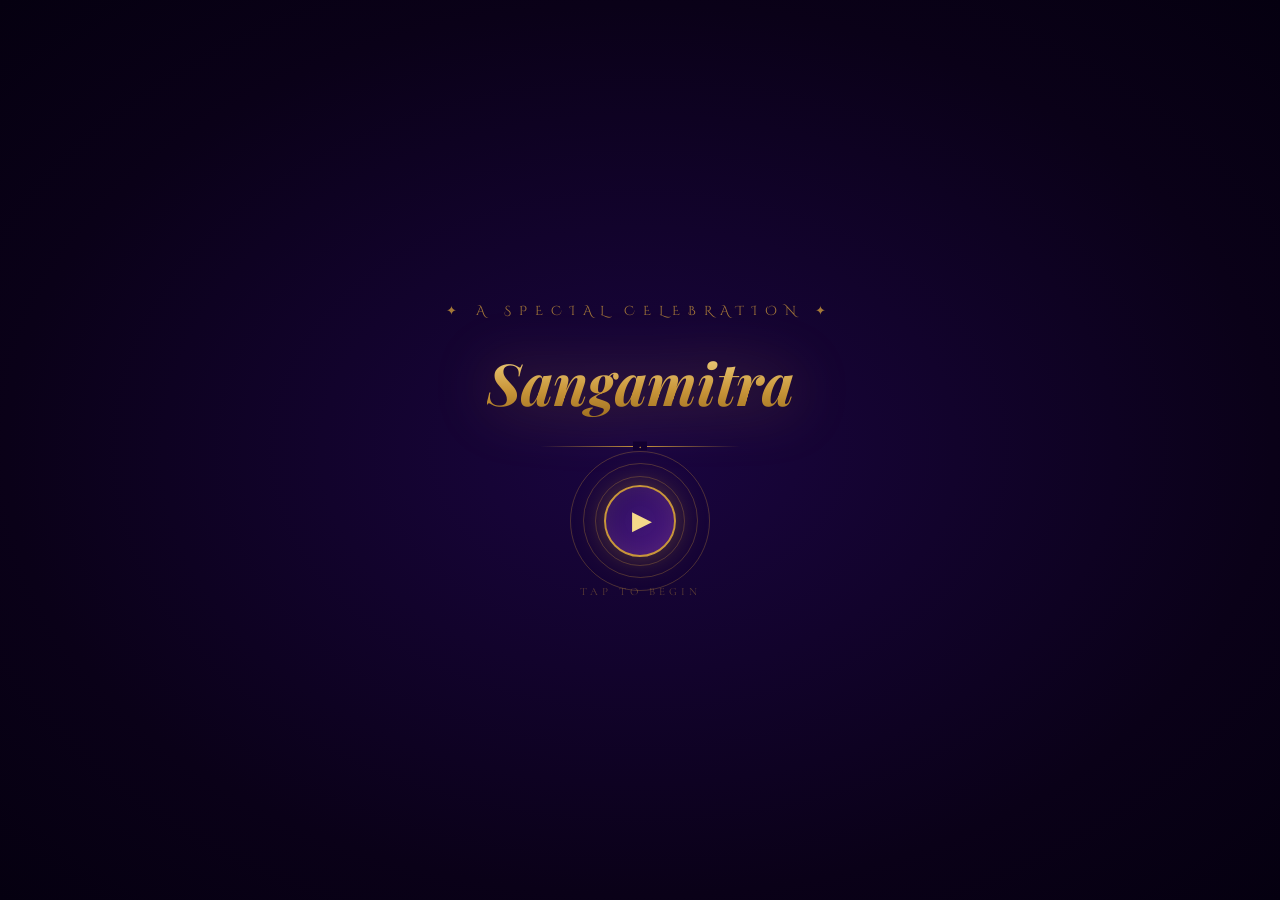
<file: index.html>
<!DOCTYPE html>
<html lang="en">
<head>
<meta charset="UTF-8">
<meta name="viewport" content="width=device-width, initial-scale=1.0">
<title>Happy Birthday Sangamitra</title>
<link href="https://fonts.googleapis.com/css2?family=Playfair+Display:ital,wght@0,400;0,700;1,400&family=Cormorant+Garamond:ital,wght@0,300;0,400;1,300;1,400&family=Cinzel+Decorative:wght@400;700&display=swap" rel="stylesheet">
<style>
  *, *::before, *::after { box-sizing: border-box; margin: 0; padding: 0; }
  :root {
    --deep-purple: #0e0519;
    --rich-purple: #1a0733;
    --mid-purple: #2d0f5e;
    --violet: #4a1880;
    --gold: #c9963a;
    --gold-light: #e8c06a;
    --gold-shimmer: #f5d98a;
    --cream: #fdf5e6;
    --text-cream: #f7ecd8;
  }
  html, body { width:100%; height:100%; background:var(--deep-purple); overflow:hidden; font-family:'Cormorant Garamond',serif; }

  /* ── SPLASH SCREEN ── */
  #splash {
    position: fixed; inset: 0;
    background: radial-gradient(ellipse at center, #1a0540 0%, #0a0118 70%, #050010 100%);
    display: flex; flex-direction: column; align-items: center; justify-content: center;
    z-index: 9999;
    gap: 28px;
    transition: opacity 1.2s ease, visibility 1.2s ease;
  }
  #splash.hidden { opacity: 0; visibility: hidden; }

  .splash-title {
    font-family: 'Cinzel Decorative', serif;
    font-size: 13px;
    letter-spacing: 8px;
    color: var(--gold);
    text-transform: uppercase;
    opacity: 0.8;
  }
  .splash-name {
    font-family: 'Playfair Display', serif;
    font-style: italic;
    font-size: 58px;
    font-weight: 700;
    color: transparent;
    background: linear-gradient(180deg, var(--gold-shimmer) 0%, var(--gold) 60%, #a07020 100%);
    -webkit-background-clip: text; background-clip: text;
    filter: drop-shadow(0 0 30px rgba(201,150,58,0.4));
    text-align: center;
    line-height: 1.2;
  }
  .splash-divider {
    width: 200px; height: 1px;
    background: linear-gradient(to right, transparent, var(--gold), transparent);
    position: relative;
  }
  .splash-divider::before {
    content: '◆'; position: absolute; left: 50%; top: 50%;
    transform: translate(-50%,-50%);
    font-size: 8px; color: var(--gold);
    background: #120030; padding: 0 6px;
  }

  /* ── Big Play Button ── */
  #play-btn-wrap {
    position: relative;
    display: flex; align-items: center; justify-content: center;
    margin-top: 10px;
  }
  /* Pulsing rings */
  .ring {
    position: absolute;
    border-radius: 50%;
    border: 1px solid rgba(201,150,58,0.3);
    animation: ring-pulse 2.5s ease-out infinite;
  }
  .ring:nth-child(1) { width: 90px; height: 90px; animation-delay: 0s; }
  .ring:nth-child(2) { width: 115px; height: 115px; animation-delay: 0.6s; }
  .ring:nth-child(3) { width: 140px; height: 140px; animation-delay: 1.2s; }
  @keyframes ring-pulse {
    0%   { transform: scale(0.8); opacity: 0.7; }
    100% { transform: scale(1.3); opacity: 0; }
  }

  #play-btn {
    position: relative; z-index: 2;
    width: 72px; height: 72px;
    border-radius: 50%;
    background: linear-gradient(135deg, #2d0f5e, #4a1880);
    border: 2px solid var(--gold);
    color: var(--gold-shimmer);
    font-size: 26px;
    cursor: pointer;
    display: flex; align-items: center; justify-content: center;
    box-shadow: 0 0 30px rgba(201,150,58,0.4), inset 0 0 20px rgba(201,150,58,0.1);
    transition: all 0.3s;
    padding-left: 4px;
  }
  #play-btn:hover {
    transform: scale(1.08);
    box-shadow: 0 0 50px rgba(201,150,58,0.6), inset 0 0 30px rgba(201,150,58,0.2);
  }

  .splash-hint {
    font-size: 11px; letter-spacing: 4px;
    color: rgba(201,150,58,0.4);
    text-transform: uppercase;
    font-family: 'Cormorant Garamond', serif;
    animation: blink 2s ease-in-out infinite;
  }
  @keyframes blink { 0%,100%{opacity:0.4} 50%{opacity:0.9} }

  /* ── Stars ── */
  #stars-canvas { position:fixed; inset:0; pointer-events:none; z-index:0; }

  /* ── Book scene ── */
  #scene {
    position: relative; width:100vw; height:100vh;
    display:flex; align-items:center; justify-content:center;
    perspective:2000px; z-index:1;
    opacity: 0; transition: opacity 1.2s ease;
  }
  #scene.visible { opacity: 1; }

  #book {
    position: relative; width:820px; height:560px;
    transform-style: preserve-3d;
    transition: transform 0.2s ease;
  }
  #book::after {
    content:''; position:absolute; bottom:-40px; left:50%;
    transform:translateX(-50%);
    width:600px; height:60px;
    background:radial-gradient(ellipse, rgba(201,150,58,0.25) 0%, transparent 70%);
    border-radius:50%; pointer-events:none;
  }

  .page {
    position:absolute; inset:0; width:100%; height:100%;
    border-radius:4px 20px 20px 4px;
    transform-origin:left center;
    transform-style:preserve-3d;
    backface-visibility:hidden;
    transition:transform 0.9s cubic-bezier(0.645,0.045,0.355,1.000), box-shadow 0.9s ease;
    cursor:pointer; overflow:hidden;
  }
  .page.turned { transform:rotateY(-180deg); }
  #p1{z-index:5} #p2{z-index:4} #p3{z-index:3} #p4{z-index:2} #p5{z-index:1}
  .page.turned{z-index:10!important}

  .page-inner { position:absolute; inset:0; backface-visibility:hidden; border-radius:inherit; }
  .page-back {
    position:absolute; inset:0; backface-visibility:hidden;
    transform:rotateY(180deg); border-radius:20px 4px 4px 20px;
    background:linear-gradient(135deg, var(--rich-purple) 0%, #110228 100%);
    border-left:1px solid rgba(201,150,58,0.15);
  }

  .gold-border {
    position:absolute; inset:12px;
    border:1px solid rgba(201,150,58,0.4); border-radius:12px; pointer-events:none;
  }
  .gold-border::before, .gold-border::after {
    content:'✦'; position:absolute; color:var(--gold); font-size:14px; opacity:0.7;
  }
  .gold-border::before { top:-10px; left:50%; transform:translateX(-50%); }
  .gold-border::after  { bottom:-10px; left:50%; transform:translateX(-50%); }

  /* COVER */
  #p1 .page-inner {
    background:linear-gradient(145deg, #0e0422 0%, #1a0540 25%, #2d0a5a 50%, #1a0540 75%, #0e0422 100%);
    border-radius:4px 20px 20px 4px;
  }
  .cover-texture { position:absolute; inset:0; border-radius:inherit;
    background-image:repeating-linear-gradient(45deg,transparent,transparent 2px,rgba(201,150,58,0.03) 2px,rgba(201,150,58,0.03) 4px); }
  .cover-content { position:absolute; inset:0; display:flex; flex-direction:column; align-items:center; justify-content:center; gap:0; padding:40px; }
  .cover-ornament-top { font-size:11px; color:var(--gold); letter-spacing:8px; text-transform:uppercase; opacity:0.8; margin-bottom:14px; }
  .cover-divider { width:200px; height:1px; background:linear-gradient(to right,transparent,var(--gold),transparent); margin:10px 0; position:relative; }
  .cover-divider::before { content:'◆'; position:absolute; left:50%; top:50%; transform:translate(-50%,-50%); font-size:8px; color:var(--gold); background:var(--deep-purple); padding:0 4px; }
  .cover-title-main { font-family:'Cinzel Decorative',serif; font-size:36px; font-weight:700; color:var(--gold-shimmer); text-align:center; line-height:1.2; text-shadow:0 0 30px rgba(201,150,58,0.5),0 0 60px rgba(201,150,58,0.2),0 2px 4px rgba(0,0,0,0.8); margin:8px 0; }
  .cover-title-name { font-family:'Playfair Display',serif; font-size:52px; font-weight:700; font-style:italic; color:transparent; background:linear-gradient(180deg,var(--gold-shimmer) 0%,var(--gold) 50%,#a0721f 100%); -webkit-background-clip:text; background-clip:text; text-align:center; line-height:1.1; filter:drop-shadow(0 0 20px rgba(201,150,58,0.4)); margin:6px 0; letter-spacing:2px; }
  .cover-year { font-family:'Cormorant Garamond',serif; font-size:13px; letter-spacing:12px; color:var(--gold-light); opacity:0.6; text-transform:uppercase; margin-top:12px; }
  .petal { position:absolute; width:8px; height:12px; border-radius:50% 0 50% 0; opacity:0; animation:float-petal 8s infinite ease-in-out; }
  @keyframes float-petal { 0%{opacity:0;transform:translateY(0) rotate(0deg)} 10%{opacity:0.6} 90%{opacity:0.2} 100%{opacity:0;transform:translateY(-120px) rotate(360deg) translateX(30px)} }

  /* PHOTO PAGE */
  #p2 .page-inner { background:linear-gradient(160deg,#0f0320 0%,#1c0638 60%,#0a0118 100%); border-radius:4px 20px 20px 4px; }
  .photo-page { position:absolute; inset:0; display:grid; grid-template-columns:1fr 1fr; }
  .photo-side { position:relative; display:flex; align-items:center; justify-content:center; overflow:hidden; }
  .photo-frame { position:relative; width:260px; height:330px; margin:20px; }
  .photo-frame::before { content:''; position:absolute; inset:-6px; border:2px solid var(--gold); border-radius:4px; opacity:0.7; }
  .photo-frame::after { content:''; position:absolute; inset:-12px; border:1px solid rgba(201,150,58,0.3); border-radius:6px; }
  .photo-frame img { width:100%; height:100%; object-fit:cover; border-radius:3px; filter:sepia(10%) contrast(1.05) brightness(0.95); display:block; }
  .photo-corner { position:absolute; width:20px; height:20px; border-color:var(--gold-shimmer); border-style:solid; opacity:0.9; }
  .pc-tl{top:-18px;left:-18px;border-width:2px 0 0 2px} .pc-tr{top:-18px;right:-18px;border-width:2px 2px 0 0}
  .pc-bl{bottom:-18px;left:-18px;border-width:0 0 2px 2px} .pc-br{bottom:-18px;right:-18px;border-width:0 2px 2px 0}
  .photo-caption { position:absolute; bottom:12px; left:50%; transform:translateX(-50%); font-style:italic; font-size:11px; color:var(--gold); letter-spacing:3px; white-space:nowrap; opacity:0.7; }
  .text-side { position:relative; display:flex; flex-direction:column; align-items:center; justify-content:center; padding:30px 30px 30px 10px; gap:16px; }
  .text-side-label { font-family:'Cinzel Decorative',serif; font-size:10px; letter-spacing:5px; color:var(--gold); text-transform:uppercase; opacity:0.8; }
  .text-side-name { font-family:'Playfair Display',serif; font-style:italic; font-size:38px; color:transparent; background:linear-gradient(135deg,var(--gold-shimmer),var(--gold)); -webkit-background-clip:text; background-clip:text; text-align:center; line-height:1.2; filter:drop-shadow(0 0 15px rgba(201,150,58,0.3)); }
  .text-side-divider { width:120px; height:1px; background:linear-gradient(to right,transparent,var(--gold),transparent); }
  .text-side-sub { font-family:'Cormorant Garamond',serif; font-size:13px; letter-spacing:4px; color:var(--text-cream); opacity:0.5; text-transform:uppercase; }
  .sparkle { position:absolute; font-size:10px; color:var(--gold-shimmer); opacity:0; animation:sparkle-anim 3s ease-in-out infinite; pointer-events:none; }
  @keyframes sparkle-anim { 0%{opacity:0;transform:scale(0) rotate(0deg)} 20%{opacity:0.9;transform:scale(1.2) rotate(45deg)} 80%{opacity:0.5} 100%{opacity:0;transform:scale(0) rotate(180deg)} }

  /* WISH PAGE */
  #p3 .page-inner { background:linear-gradient(150deg,#0d0220 0%,#1f0845 50%,#0d0220 100%); border-radius:4px 20px 20px 4px; }
  .wish-page { position:absolute; inset:0; display:flex; flex-direction:column; align-items:center; justify-content:center; padding:50px 60px; gap:22px; }
  .wish-top-ornament { font-size:28px; opacity:0.6; animation:pulse-glow 3s ease-in-out infinite; }
  @keyframes pulse-glow { 0%,100%{opacity:0.5;text-shadow:0 0 10px rgba(201,150,58,0.3)} 50%{opacity:0.9;text-shadow:0 0 25px rgba(201,150,58,0.7)} }
  .wish-heading { font-family:'Cinzel Decorative',serif; font-size:11px; letter-spacing:6px; color:var(--gold); text-transform:uppercase; opacity:0.75; }
  .wish-text { font-family:'Playfair Display',serif; font-size:30px; font-weight:700; font-style:italic; color:var(--gold-shimmer); text-align:center; line-height:1.4; text-shadow:0 0 30px rgba(201,150,58,0.3); }
  .wish-divider-fancy { display:flex; align-items:center; gap:12px; width:100%; }
  .wish-divider-fancy::before,.wish-divider-fancy::after { content:''; flex:1; height:1px; background:linear-gradient(to right,transparent,rgba(201,150,58,0.4)); }
  .wish-divider-fancy::after { background:linear-gradient(to left,transparent,rgba(201,150,58,0.4)); }
  .wish-divider-fancy span { color:var(--gold); font-size:16px; opacity:0.7; }
  .wish-sub { font-family:'Cormorant Garamond',serif; font-style:italic; font-size:18px; color:var(--text-cream); text-align:center; line-height:1.7; opacity:0.8; letter-spacing:0.5px; }

  /* CLOSING PAGE */
  #p4 .page-inner { background:linear-gradient(140deg,#0c0118 0%,#1e0742 40%,#0c0118 100%); border-radius:4px 20px 20px 4px; }
  .close-page { position:absolute; inset:0; display:flex; flex-direction:column; align-items:center; justify-content:center; padding:50px; gap:20px; }
  .heart-large { font-size:48px; animation:heartbeat 2s ease-in-out infinite; filter:drop-shadow(0 0 20px rgba(201,50,50,0.5)); }
  @keyframes heartbeat { 0%,100%{transform:scale(1)} 14%{transform:scale(1.15)} 28%{transform:scale(1)} 42%{transform:scale(1.08)} 56%{transform:scale(1)} }
  .from-label { font-family:'Cormorant Garamond',serif; font-style:italic; font-size:14px; letter-spacing:4px; color:var(--gold); text-transform:uppercase; opacity:0.7; }
  .from-name { font-family:'Playfair Display',serif; font-style:italic; font-size:56px; font-weight:700; color:transparent; background:linear-gradient(135deg,var(--gold-shimmer) 0%,var(--gold) 60%,#b07818 100%); -webkit-background-clip:text; background-clip:text; filter:drop-shadow(0 0 20px rgba(201,150,58,0.4)); letter-spacing:2px; }
  .final-verse { font-family:'Cormorant Garamond',serif; font-style:italic; font-size:15px; color:var(--text-cream); text-align:center; opacity:0.55; line-height:1.8; max-width:320px; margin-top:8px; }
  .close-divider { width:160px; height:1px; background:linear-gradient(to right,transparent,var(--gold),transparent); }

  /* BACK COVER */
  #p5 .page-inner { background:linear-gradient(145deg,#080115 0%,#140430 100%); border-radius:4px 20px 20px 4px; border-right:3px solid rgba(201,150,58,0.2); }
  .back-cover-content { position:absolute; inset:0; display:flex; align-items:center; justify-content:center; }
  .back-monogram { font-family:'Cinzel Decorative',serif; font-size:80px; color:rgba(201,150,58,0.07); user-select:none; letter-spacing:8px; }

  /* ── NAV ── */
  #nav {
    position:fixed; bottom:30px; left:50%; transform:translateX(-50%);
    display:flex; align-items:center; gap:20px; z-index:100;
    opacity:0; transition:opacity 0.8s ease;
  }
  #nav.visible { opacity:1; }
  .nav-btn { width:48px; height:48px; border-radius:50%; border:1px solid rgba(201,150,58,0.5); background:rgba(14,5,25,0.8); backdrop-filter:blur(8px); color:var(--gold); font-size:18px; cursor:pointer; display:flex; align-items:center; justify-content:center; transition:all 0.3s; }
  .nav-btn:hover { border-color:var(--gold); background:rgba(201,150,58,0.15); box-shadow:0 0 20px rgba(201,150,58,0.3); }
  .nav-btn:disabled { opacity:0.25; cursor:default; }
  .nav-dots { display:flex; gap:8px; }
  .nav-dot { width:7px; height:7px; border-radius:50%; background:rgba(201,150,58,0.2); border:1px solid rgba(201,150,58,0.4); transition:all 0.3s; cursor:pointer; }
  .nav-dot.active { background:var(--gold); box-shadow:0 0 10px rgba(201,150,58,0.6); transform:scale(1.3); }

  /* ── Music bar ── */
  #music-bar {
    position: fixed; top: 20px; right: 24px;
    display: flex; align-items: center; gap: 10px;
    z-index:200; opacity:0; transition:opacity 0.8s ease;
  }
  #music-bar.visible { opacity:1; }
  #music-toggle {
    width:38px; height:38px; border-radius:50%;
    border:1px solid rgba(201,150,58,0.4);
    background:rgba(14,5,25,0.7); backdrop-filter:blur(8px);
    color:var(--gold); font-size:14px; cursor:pointer;
    display:flex; align-items:center; justify-content:center;
    transition:all 0.3s;
  }
  #music-toggle:hover { border-color:var(--gold); box-shadow:0 0 15px rgba(201,150,58,0.3); }
  .music-waves { display:flex; gap:2px; align-items:flex-end; height:16px; }
  .music-wave { width:3px; border-radius:2px; background:var(--gold); opacity:0.7; }
  .music-wave:nth-child(1) { height:6px;  animation:wave 1s ease-in-out infinite 0.0s; }
  .music-wave:nth-child(2) { height:12px; animation:wave 1s ease-in-out infinite 0.15s; }
  .music-wave:nth-child(3) { height:9px;  animation:wave 1s ease-in-out infinite 0.3s; }
  .music-wave:nth-child(4) { height:14px; animation:wave 1s ease-in-out infinite 0.45s; }
  .music-wave:nth-child(5) { height:7px;  animation:wave 1s ease-in-out infinite 0.6s; }
  @keyframes wave {
    0%,100%{transform:scaleY(0.4)} 50%{transform:scaleY(1)}
  }
  #music-bar.muted .music-waves { opacity:0.2; }
  #music-bar.muted .music-wave { animation:none; }

  #spine { position:absolute; left:-12px; top:0; bottom:0; width:12px; background:linear-gradient(to right,#08010f,#2d0f5e,#08010f); border-radius:4px 0 0 4px; box-shadow:-3px 0 15px rgba(0,0,0,0.6); z-index:20; }
</style>
</head>
<body>

<canvas id="stars-canvas"></canvas>

<!-- ── SPLASH ── -->
<div id="splash">
  <div class="splash-title">✦ A Special Celebration ✦</div>
  <div class="splash-name">Sangamitra</div>
  <div class="splash-divider"></div>
  <div id="play-btn-wrap">
    <div class="ring"></div>
    <div class="ring"></div>
    <div class="ring"></div>
    <button id="play-btn">▶</button>
  </div>
  <div class="splash-hint">Tap to begin</div>
</div>

<!-- ── MUSIC BAR ── -->
<div id="music-bar">
  <div class="music-waves">
    <div class="music-wave"></div>
    <div class="music-wave"></div>
    <div class="music-wave"></div>
    <div class="music-wave"></div>
    <div class="music-wave"></div>
  </div>
  <button id="music-toggle" title="Toggle music">🎵</button>
</div>

<!-- ── SCENE ── -->
<div id="scene">
  <div id="book">
    <div id="spine"></div>

    <div class="page" id="p5">
      <div class="page-inner">
        <div class="back-cover-content"><div class="back-monogram">S</div></div>
        <div class="gold-border"></div>
      </div>
      <div class="page-back"></div>
    </div>

    <div class="page" id="p4">
      <div class="page-inner">
        <div class="close-page">
          <div class="heart-large">❤️</div>
          <div class="from-label">With all my heart</div>
          <div class="close-divider"></div>
          <div class="from-name">Umesh</div>
          <div class="close-divider"></div>
          <div class="final-verse">May every candle you blow out<br>carry a wish to the stars,<br>and may every wish come true.</div>
        </div>
        <div class="gold-border"></div>
      </div>
      <div class="page-back"></div>
    </div>

    <div class="page" id="p3">
      <div class="page-inner">
        <div class="wish-page">
          <div class="wish-top-ornament">🌟 ✦ 🌟</div>
          <div class="wish-heading">A Birthday Wish</div>
          <div class="wish-text">Wishing you endless<br>joy, love & success!</div>
          <div class="wish-divider-fancy"><span>✦</span></div>
          <div class="wish-sub">May your day be filled with<br>laughter and surprises.</div>
        </div>
        <div class="gold-border"></div>
      </div>
      <div class="page-back"></div>
    </div>

    <div class="page" id="p2">
      <div class="page-inner">
        <div class="photo-page">
          <div class="photo-side">
            <div class="photo-frame">
              <div class="photo-corner pc-tl"></div><div class="photo-corner pc-tr"></div>
              <div class="photo-corner pc-bl"></div><div class="photo-corner pc-br"></div>
              <img id="portrait" src="" alt="Sangamitra"/>
            </div>
            <div class="photo-caption">Sangamitra</div>
          </div>
          <div class="text-side">
            <div class="text-side-label">The Birthday</div>
            <div style="width:80px;height:1px;background:linear-gradient(to right,transparent,var(--gold),transparent)"></div>
            <div class="text-side-name">Star of<br>The Night</div>
            <div class="text-side-divider"></div>
            <div class="text-side-sub">Radiant & Beloved</div>
            <div class="sparkle" style="top:60px;right:40px;animation-delay:0s">✦</div>
            <div class="sparkle" style="top:120px;right:20px;animation-delay:1s">★</div>
            <div class="sparkle" style="top:200px;right:50px;animation-delay:2s">✦</div>
            <div class="sparkle" style="bottom:80px;right:30px;animation-delay:0.5s">◆</div>
          </div>
        </div>
        <div class="gold-border"></div>
      </div>
      <div class="page-back"></div>
    </div>

    <div class="page" id="p1">
      <div class="page-inner">
        <div class="cover-texture"></div>
        <div class="cover-content">
          <div class="petal" style="background:#8b2fc9;top:80%;left:15%;animation-delay:0s;animation-duration:7s"></div>
          <div class="petal" style="background:#c9963a;top:70%;left:70%;animation-delay:2s;animation-duration:9s"></div>
          <div class="petal" style="background:#7b1fa2;top:85%;left:40%;animation-delay:4s;animation-duration:8s"></div>
          <div class="petal" style="background:#c9963a;top:75%;left:55%;animation-delay:1s;animation-duration:6s"></div>
          <div class="cover-ornament-top">✦ A Special Celebration ✦</div>
          <div class="cover-divider"></div>
          <div class="cover-title-main">Happy Birthday</div>
          <div class="cover-title-name">Sangamitra</div>
          <div class="cover-divider"></div>
          <div class="cover-year">🎉 &nbsp;&nbsp; 2026 &nbsp;&nbsp; 🎉</div>
        </div>
        <div class="gold-border"></div>
      </div>
      <div class="page-back"></div>
    </div>

  </div>
</div>

<!-- NAV -->
<div id="nav">
  <button class="nav-btn" id="btn-prev" disabled>◀</button>
  <div class="nav-dots">
    <div class="nav-dot active" data-page="0"></div>
    <div class="nav-dot" data-page="1"></div>
    <div class="nav-dot" data-page="2"></div>
    <div class="nav-dot" data-page="3"></div>
  </div>
  <button class="nav-btn" id="btn-next">▶</button>
</div>

<script>
// ── Photo ──
document.getElementById('portrait').src = '[data-uri]';

// ── Starfield ──
(function(){
  const canvas = document.getElementById('stars-canvas');
  const ctx = canvas.getContext('2d');
  let W, H, stars = [];
  function resize(){ W = canvas.width = window.innerWidth; H = canvas.height = window.innerHeight; }
  resize(); window.addEventListener('resize', resize);
  for(let i=0;i<180;i++) stars.push({x:Math.random(),y:Math.random(),r:Math.random()*1.5+0.3,o:Math.random()*0.8+0.1,sp:Math.random()*0.003+0.001,ph:Math.random()*Math.PI*2});
  function draw(t){
    ctx.clearRect(0,0,W,H);
    for(const s of stars){
      const o=s.o*(0.5+0.5*Math.sin(t*s.sp*60+s.ph));
      ctx.beginPath(); ctx.arc(s.x*W,s.y*H,s.r,0,Math.PI*2);
      ctx.fillStyle=`rgba(255,235,180,${o})`; ctx.fill();
    }
    requestAnimationFrame(draw);
  }
  requestAnimationFrame(draw);
})();

// ── Birthday Music (Web Audio API) ──
let audioCtx = null, musicPlaying = false, masterGain = null;
let oscillators = [], intervals = [];

function createMusic(){
  if(audioCtx) return;
  audioCtx = new (window.AudioContext || window.webkitAudioContext)();
  masterGain = audioCtx.createGain();
  masterGain.gain.setValueAtTime(0, audioCtx.currentTime);
  masterGain.gain.linearRampToValueAtTime(0.18, audioCtx.currentTime + 2);
  masterGain.connect(audioCtx.destination);
}

// "Happy Birthday" melody: notes as [freq, duration_beats]
// Key of C, gentle music box style
const BPM = 72;
const BEAT = 60 / BPM;

const melody = [
  // "Hap-py Birth-day to you"
  [261.63,0.75],[261.63,0.25],[293.66,1],[261.63,1],[349.23,1],[329.63,2],
  // "Hap-py Birth-day to you"
  [261.63,0.75],[261.63,0.25],[293.66,1],[261.63,1],[392.00,1],[349.23,2],
  // "Hap-py Birth-day dear San-ga-mi-tra"
  [261.63,0.75],[261.63,0.25],[523.25,1],[440.00,1],[349.23,1],[329.63,1],[293.66,2],
  // "Hap-py Birth-day to you"
  [466.16,0.75],[466.16,0.25],[440.00,1],[349.23,1],[392.00,1],[349.23,2],
  // Rest
  [0, 2]
];

// Harmony chords (light pads)
const chords = [
  [[261.63,329.63,392.00], 4],
  [[261.63,329.63,392.00], 4],
  [[293.66,349.23,440.00], 4],
  [[261.63,329.63,392.00], 4],
  [[349.23,440.00,523.25], 4],
  [[329.63,392.00,493.88], 4],
  [[261.63,329.63,392.00], 4],
  [[0],2]
];

function playNote(freq, startTime, duration, type='sine', vol=0.15){
  if(!freq || freq === 0) return null;
  const osc = audioCtx.createOscillator();
  const g   = audioCtx.createGain();
  osc.type = type;
  osc.frequency.setValueAtTime(freq, startTime);
  // Gentle attack/release
  g.gain.setValueAtTime(0, startTime);
  g.gain.linearRampToValueAtTime(vol, startTime + 0.05);
  g.gain.setValueAtTime(vol, startTime + duration * BEAT - 0.08);
  g.gain.linearRampToValueAtTime(0, startTime + duration * BEAT);
  osc.connect(g); g.connect(masterGain);
  osc.start(startTime);
  osc.stop(startTime + duration * BEAT + 0.01);
  return osc;
}

function scheduleMusic(){
  if(!audioCtx || !musicPlaying) return;
  let t = audioCtx.currentTime + 0.1;

  // Melody (music box / sine)
  for(const [freq, dur] of melody){
    playNote(freq, t, dur, 'sine', 0.12);
    t += dur * BEAT;
  }

  // Gentle harmony pads (triangle, quieter)
  let tc = audioCtx.currentTime + 0.1;
  for(const [freqs, dur] of chords){
    for(const f of freqs) playNote(f * 0.5, tc, dur, 'triangle', 0.04);
    tc += dur * BEAT;
  }

  const totalDur = melody.reduce((s,[,d])=>s+d,0) * BEAT * 1000 + 500;
  const loopTimer = setTimeout(scheduleMusic, totalDur);
  intervals.push(loopTimer);
}

function startMusic(){
  createMusic();
  musicPlaying = true;
  masterGain.gain.cancelScheduledValues(audioCtx.currentTime);
  masterGain.gain.setValueAtTime(masterGain.gain.value, audioCtx.currentTime);
  masterGain.gain.linearRampToValueAtTime(0.18, audioCtx.currentTime + 1.5);
  scheduleMusic();
  document.getElementById('music-bar').classList.remove('muted');
  document.getElementById('music-toggle').textContent = '🎵';
}

function stopMusic(){
  musicPlaying = false;
  intervals.forEach(clearTimeout); intervals = [];
  if(masterGain){
    masterGain.gain.cancelScheduledValues(audioCtx.currentTime);
    masterGain.gain.setValueAtTime(masterGain.gain.value, audioCtx.currentTime);
    masterGain.gain.linearRampToValueAtTime(0, audioCtx.currentTime + 1.0);
  }
  document.getElementById('music-bar').classList.add('muted');
  document.getElementById('music-toggle').textContent = '🔇';
}

// ── Splash & Flipbook ──
(function(){
  const splash = document.getElementById('splash');
  const scene  = document.getElementById('scene');
  const nav    = document.getElementById('nav');
  const musicBar = document.getElementById('music-bar');
  const playBtn  = document.getElementById('play-btn');
  const musicToggle = document.getElementById('music-toggle');

  const pages = [document.getElementById('p1'),document.getElementById('p2'),document.getElementById('p3'),document.getElementById('p4')];
  const dots  = document.querySelectorAll('.nav-dot');
  const btnPrev = document.getElementById('btn-prev');
  const btnNext = document.getElementById('btn-next');
  let current = 0;
  const totalSpreads = 4;
  let autoTimer = null;

  function goTo(target){
    if(target < 0 || target >= totalSpreads) return;
    if(target > current){ for(let i=current;i<target;i++) pages[i].classList.add('turned'); }
    else { for(let i=current-1;i>=target;i--) pages[i].classList.remove('turned'); }
    current = target;
    updateUI();
  }

  function updateUI(){
    dots.forEach((d,i)=>d.classList.toggle('active',i===current));
    btnPrev.disabled = current===0;
    btnNext.disabled = current===totalSpreads-1;
    pages.forEach((p,i)=>{
      p.style.zIndex = p.classList.contains('turned') ? 10+i : pages.length-i;
    });
  }

  function startAutoFlip(){
    clearInterval(autoTimer);
    autoTimer = setInterval(()=>{
      const next = (current+1) % totalSpreads;
      goTo(next);
    }, 3500);
  }

  // Play button on splash
  playBtn.addEventListener('click', ()=>{
    // Start music
    startMusic();
    // Hide splash
    splash.classList.add('hidden');
    // Show scene + nav + music bar
    scene.classList.add('visible');
    nav.classList.add('visible');
    musicBar.classList.add('visible');
    // Start auto flip after short delay
    setTimeout(startAutoFlip, 800);
  });

  // Music toggle
  musicToggle.addEventListener('click', e=>{
    e.stopPropagation();
    if(musicPlaying) stopMusic();
    else startMusic();
  });

  // Manual nav stops auto
  btnNext.addEventListener('click', ()=>{ clearInterval(autoTimer); goTo(current+1); });
  btnPrev.addEventListener('click', ()=>{ clearInterval(autoTimer); goTo(current-1); });
  dots.forEach(d=>d.addEventListener('click',()=>{ clearInterval(autoTimer); goTo(+d.dataset.page); }));

  document.getElementById('book').addEventListener('click', function(e){
    if(e.target.closest('#nav')||e.target.closest('.nav-btn')) return;
    clearInterval(autoTimer);
    if(current < totalSpreads-1) goTo(current+1);
    else goTo(0);
  });

  // 3D tilt
  const bookEl = document.getElementById('book');
  document.getElementById('scene').addEventListener('mousemove', e=>{
    const cx=window.innerWidth/2, cy=window.innerHeight/2;
    bookEl.style.transform=`rotateX(${(e.clientY-cy)/cy*-5}deg) rotateY(${(e.clientX-cx)/cx*5}deg)`;
  });
  document.getElementById('scene').addEventListener('mouseleave',()=>{ bookEl.style.transform=''; });
})();
</script>
</body>
</html>
</file>
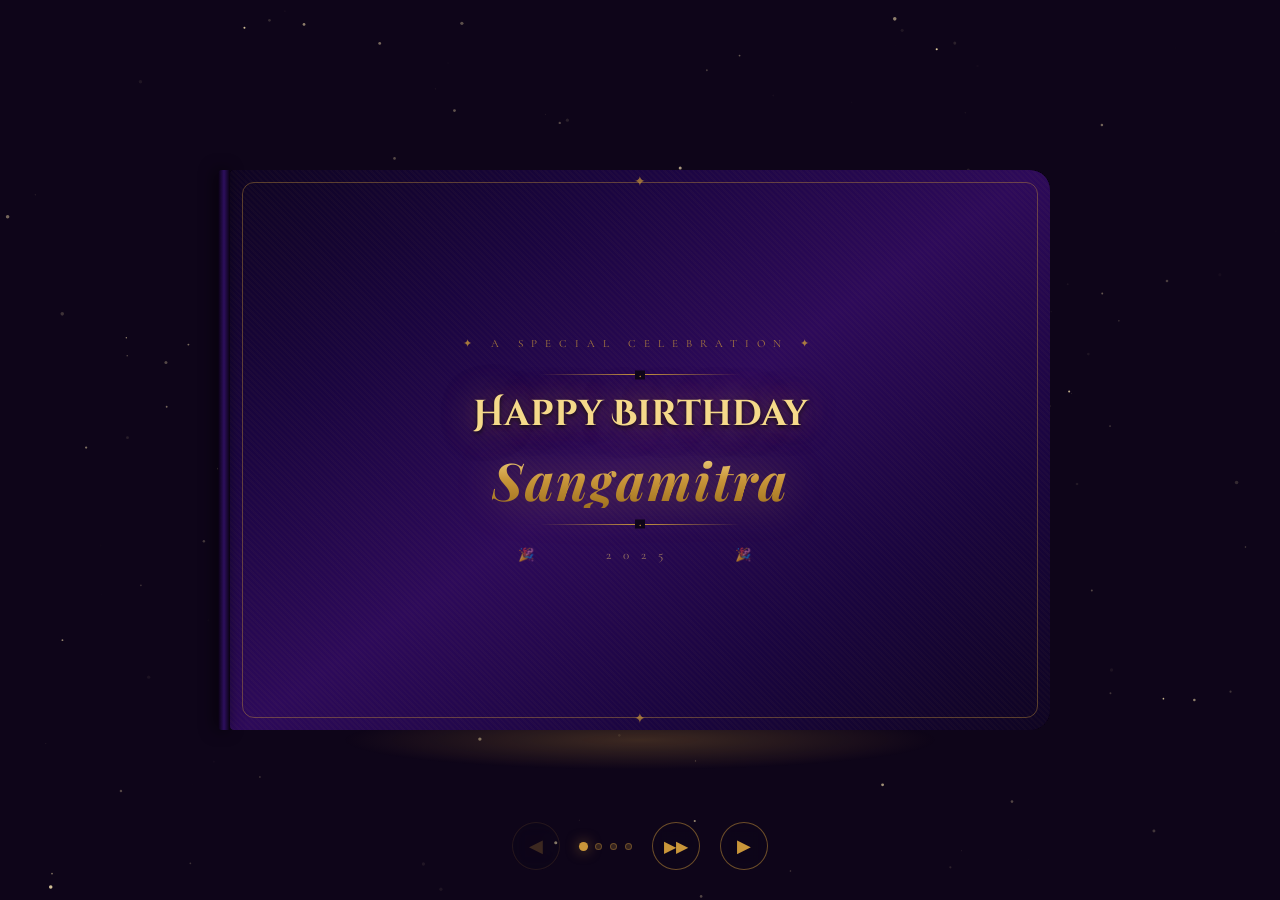
<file: sangamitra_birthday.html>
<!DOCTYPE html>
<html lang="en">
<head>
<meta charset="UTF-8">
<meta name="viewport" content="width=device-width, initial-scale=1.0">
<title>Happy Birthday Sangamitra</title>
<link href="https://fonts.googleapis.com/css2?family=Playfair+Display:ital,wght@0,400;0,700;1,400&family=Cormorant+Garamond:ital,wght@0,300;0,400;1,300;1,400&family=Cinzel+Decorative:wght@400;700&display=swap" rel="stylesheet">
<style>
  *, *::before, *::after { box-sizing: border-box; margin: 0; padding: 0; }

  :root {
    --deep-purple: #0e0519;
    --rich-purple: #1a0733;
    --mid-purple: #2d0f5e;
    --violet: #4a1880;
    --gold: #c9963a;
    --gold-light: #e8c06a;
    --gold-shimmer: #f5d98a;
    --cream: #fdf5e6;
    --text-cream: #f7ecd8;
    --glow: rgba(201,150,58,0.3);
  }

  html, body {
    width: 100%; height: 100%;
    background: var(--deep-purple);
    overflow: hidden;
    font-family: 'Cormorant Garamond', serif;
  }

  /* ── Starfield ── */
  #stars-canvas {
    position: fixed; inset: 0;
    pointer-events: none;
    z-index: 0;
  }

  /* ── Book container ── */
  #scene {
    position: relative;
    width: 100vw; height: 100vh;
    display: flex; align-items: center; justify-content: center;
    perspective: 2000px;
    z-index: 1;
  }

  #book {
    position: relative;
    width: 820px; height: 560px;
    transform-style: preserve-3d;
  }

  /* ── Ambient glow under book ── */
  #book::after {
    content: '';
    position: absolute;
    bottom: -40px; left: 50%;
    transform: translateX(-50%);
    width: 600px; height: 60px;
    background: radial-gradient(ellipse, rgba(201,150,58,0.25) 0%, transparent 70%);
    border-radius: 50%;
    pointer-events: none;
  }

  /* ── Page base ── */
  .page {
    position: absolute;
    inset: 0;
    width: 100%; height: 100%;
    border-radius: 4px 20px 20px 4px;
    transform-origin: left center;
    transform-style: preserve-3d;
    backface-visibility: hidden;
    transition: transform 0.9s cubic-bezier(0.645, 0.045, 0.355, 1.000),
                box-shadow 0.9s ease;
    cursor: pointer;
    overflow: hidden;
  }

  .page.turned {
    transform: rotateY(-180deg);
  }

  /* Stack pages with z-index */
  #p1 { z-index: 5; }
  #p2 { z-index: 4; }
  #p3 { z-index: 3; }
  #p4 { z-index: 2; }
  #p5 { z-index: 1; }

  .page.turned { z-index: 10 !important; }

  /* ── Page inner & back ── */
  .page-inner {
    position: absolute; inset: 0;
    backface-visibility: hidden;
    border-radius: inherit;
  }

  .page-back {
    position: absolute; inset: 0;
    backface-visibility: hidden;
    transform: rotateY(180deg);
    border-radius: 20px 4px 4px 20px;
    background: linear-gradient(135deg, var(--rich-purple) 0%, #110228 100%);
    border-left: 1px solid rgba(201,150,58,0.15);
  }

  /* ── Gold border ornament ── */
  .gold-border {
    position: absolute; inset: 12px;
    border: 1px solid rgba(201,150,58,0.4);
    border-radius: 12px;
    pointer-events: none;
  }
  .gold-border::before, .gold-border::after {
    content: '✦';
    position: absolute;
    color: var(--gold);
    font-size: 14px;
    opacity: 0.7;
  }
  .gold-border::before { top: -10px; left: 50%; transform: translateX(-50%); }
  .gold-border::after  { bottom: -10px; left: 50%; transform: translateX(-50%); }

  /* ── COVER PAGE ── */
  #p1 .page-inner {
    background: linear-gradient(145deg,
      #0e0422 0%, #1a0540 25%, #2d0a5a 50%, #1a0540 75%, #0e0422 100%);
    border-radius: 4px 20px 20px 4px;
  }

  .cover-texture {
    position: absolute; inset: 0;
    background-image:
      repeating-linear-gradient(
        45deg,
        transparent,
        transparent 2px,
        rgba(201,150,58,0.03) 2px,
        rgba(201,150,58,0.03) 4px
      );
    border-radius: inherit;
  }

  .cover-content {
    position: absolute; inset: 0;
    display: flex; flex-direction: column;
    align-items: center; justify-content: center;
    gap: 0;
    padding: 40px;
  }

  .cover-ornament-top {
    font-size: 11px;
    color: var(--gold);
    letter-spacing: 8px;
    text-transform: uppercase;
    opacity: 0.8;
    margin-bottom: 14px;
  }

  .cover-divider {
    width: 200px; height: 1px;
    background: linear-gradient(to right, transparent, var(--gold), transparent);
    margin: 10px 0;
    position: relative;
  }
  .cover-divider::before {
    content: '◆';
    position: absolute;
    left: 50%; top: 50%;
    transform: translate(-50%, -50%);
    font-size: 8px;
    color: var(--gold);
    background: var(--deep-purple);
    padding: 0 4px;
  }

  .cover-title-main {
    font-family: 'Cinzel Decorative', serif;
    font-size: 36px;
    font-weight: 700;
    color: var(--gold-shimmer);
    text-align: center;
    line-height: 1.2;
    text-shadow:
      0 0 30px rgba(201,150,58,0.5),
      0 0 60px rgba(201,150,58,0.2),
      0 2px 4px rgba(0,0,0,0.8);
    margin: 8px 0;
  }

  .cover-title-name {
    font-family: 'Playfair Display', serif;
    font-size: 52px;
    font-weight: 700;
    font-style: italic;
    color: transparent;
    background: linear-gradient(180deg, var(--gold-shimmer) 0%, var(--gold) 50%, #a0721f 100%);
    -webkit-background-clip: text;
    background-clip: text;
    text-align: center;
    line-height: 1.1;
    text-shadow: none;
    filter: drop-shadow(0 0 20px rgba(201,150,58,0.4));
    margin: 6px 0;
    letter-spacing: 2px;
  }

  .cover-year {
    font-family: 'Cormorant Garamond', serif;
    font-size: 13px;
    letter-spacing: 12px;
    color: var(--gold-light);
    opacity: 0.6;
    text-transform: uppercase;
    margin-top: 12px;
  }

  /* Floating petals on cover */
  .petal {
    position: absolute;
    width: 8px; height: 12px;
    border-radius: 50% 0 50% 0;
    opacity: 0;
    animation: float-petal 8s infinite ease-in-out;
  }
  @keyframes float-petal {
    0%   { opacity: 0; transform: translateY(0) rotate(0deg); }
    10%  { opacity: 0.6; }
    90%  { opacity: 0.2; }
    100% { opacity: 0; transform: translateY(-120px) rotate(360deg) translateX(30px); }
  }

  /* ── PAGE 2 – Photo Page ── */
  #p2 .page-inner {
    background: linear-gradient(160deg, #0f0320 0%, #1c0638 60%, #0a0118 100%);
    border-radius: 4px 20px 20px 4px;
  }

  .photo-page {
    position: absolute; inset: 0;
    display: grid;
    grid-template-columns: 1fr 1fr;
    grid-template-rows: 1fr;
    gap: 0;
  }

  .photo-side {
    position: relative;
    display: flex; align-items: center; justify-content: center;
    overflow: hidden;
  }

  .photo-frame {
    position: relative;
    width: 260px; height: 330px;
    margin: 20px;
  }

  .photo-frame::before {
    content: '';
    position: absolute;
    inset: -6px;
    border: 2px solid var(--gold);
    border-radius: 4px;
    opacity: 0.7;
  }
  .photo-frame::after {
    content: '';
    position: absolute;
    inset: -12px;
    border: 1px solid rgba(201,150,58,0.3);
    border-radius: 6px;
  }

  .photo-frame img {
    width: 100%; height: 100%;
    object-fit: cover;
    border-radius: 3px;
    filter: sepia(10%) contrast(1.05) brightness(0.95);
    display: block;
  }

  /* Corner ornaments on photo */
  .photo-corner {
    position: absolute;
    width: 20px; height: 20px;
    border-color: var(--gold-shimmer);
    border-style: solid;
    opacity: 0.9;
  }
  .pc-tl { top: -18px; left: -18px; border-width: 2px 0 0 2px; }
  .pc-tr { top: -18px; right: -18px; border-width: 2px 2px 0 0; }
  .pc-bl { bottom: -18px; left: -18px; border-width: 0 0 2px 2px; }
  .pc-br { bottom: -18px; right: -18px; border-width: 0 2px 2px 0; }

  .photo-caption {
    position: absolute;
    bottom: 12px; left: 50%;
    transform: translateX(-50%);
    font-style: italic;
    font-size: 11px;
    color: var(--gold);
    letter-spacing: 3px;
    white-space: nowrap;
    opacity: 0.7;
  }

  .text-side {
    position: relative;
    display: flex; flex-direction: column;
    align-items: center; justify-content: center;
    padding: 30px 30px 30px 10px;
    gap: 16px;
  }

  .text-side-label {
    font-family: 'Cinzel Decorative', serif;
    font-size: 10px;
    letter-spacing: 5px;
    color: var(--gold);
    text-transform: uppercase;
    opacity: 0.8;
  }

  .text-side-name {
    font-family: 'Playfair Display', serif;
    font-style: italic;
    font-size: 38px;
    color: transparent;
    background: linear-gradient(135deg, var(--gold-shimmer), var(--gold));
    -webkit-background-clip: text;
    background-clip: text;
    text-align: center;
    line-height: 1.2;
    filter: drop-shadow(0 0 15px rgba(201,150,58,0.3));
  }

  .text-side-divider {
    width: 120px; height: 1px;
    background: linear-gradient(to right, transparent, var(--gold), transparent);
  }

  .text-side-sub {
    font-family: 'Cormorant Garamond', serif;
    font-size: 13px;
    letter-spacing: 4px;
    color: var(--text-cream);
    opacity: 0.5;
    text-transform: uppercase;
  }

  /* ── PAGE 3 – Wish Page ── */
  #p3 .page-inner {
    background: linear-gradient(150deg, #0d0220 0%, #1f0845 50%, #0d0220 100%);
    border-radius: 4px 20px 20px 4px;
  }

  .wish-page {
    position: absolute; inset: 0;
    display: flex; flex-direction: column;
    align-items: center; justify-content: center;
    padding: 50px 60px;
    gap: 22px;
  }

  .wish-top-ornament {
    font-size: 28px;
    opacity: 0.6;
    animation: pulse-glow 3s ease-in-out infinite;
  }
  @keyframes pulse-glow {
    0%, 100% { opacity: 0.5; text-shadow: 0 0 10px rgba(201,150,58,0.3); }
    50% { opacity: 0.9; text-shadow: 0 0 25px rgba(201,150,58,0.7); }
  }

  .wish-heading {
    font-family: 'Cinzel Decorative', serif;
    font-size: 11px;
    letter-spacing: 6px;
    color: var(--gold);
    text-transform: uppercase;
    opacity: 0.75;
  }

  .wish-text {
    font-family: 'Playfair Display', serif;
    font-size: 30px;
    font-weight: 700;
    font-style: italic;
    color: var(--gold-shimmer);
    text-align: center;
    line-height: 1.4;
    text-shadow: 0 0 30px rgba(201,150,58,0.3);
  }

  .wish-divider-fancy {
    display: flex; align-items: center; gap: 12px;
    width: 100%;
  }
  .wish-divider-fancy::before,
  .wish-divider-fancy::after {
    content: '';
    flex: 1; height: 1px;
    background: linear-gradient(to right, transparent, rgba(201,150,58,0.4));
  }
  .wish-divider-fancy::after {
    background: linear-gradient(to left, transparent, rgba(201,150,58,0.4));
  }
  .wish-divider-fancy span {
    color: var(--gold);
    font-size: 16px;
    opacity: 0.7;
  }

  .wish-sub {
    font-family: 'Cormorant Garamond', serif;
    font-style: italic;
    font-size: 18px;
    color: var(--text-cream);
    text-align: center;
    line-height: 1.7;
    opacity: 0.8;
    letter-spacing: 0.5px;
  }

  /* ── PAGE 4 – Closing Page ── */
  #p4 .page-inner {
    background: linear-gradient(140deg, #0c0118 0%, #1e0742 40%, #0c0118 100%);
    border-radius: 4px 20px 20px 4px;
  }

  .close-page {
    position: absolute; inset: 0;
    display: flex; flex-direction: column;
    align-items: center; justify-content: center;
    padding: 50px;
    gap: 20px;
  }

  .heart-large {
    font-size: 48px;
    animation: heartbeat 2s ease-in-out infinite;
    filter: drop-shadow(0 0 20px rgba(201,50,50,0.5));
  }
  @keyframes heartbeat {
    0%, 100% { transform: scale(1); }
    14%       { transform: scale(1.15); }
    28%       { transform: scale(1); }
    42%       { transform: scale(1.08); }
    56%       { transform: scale(1); }
  }

  .from-label {
    font-family: 'Cormorant Garamond', serif;
    font-style: italic;
    font-size: 14px;
    letter-spacing: 4px;
    color: var(--gold);
    text-transform: uppercase;
    opacity: 0.7;
  }

  .from-name {
    font-family: 'Playfair Display', serif;
    font-style: italic;
    font-size: 56px;
    font-weight: 700;
    color: transparent;
    background: linear-gradient(135deg, var(--gold-shimmer) 0%, var(--gold) 60%, #b07818 100%);
    -webkit-background-clip: text;
    background-clip: text;
    filter: drop-shadow(0 0 20px rgba(201,150,58,0.4));
    letter-spacing: 2px;
  }

  .final-verse {
    font-family: 'Cormorant Garamond', serif;
    font-style: italic;
    font-size: 15px;
    color: var(--text-cream);
    text-align: center;
    opacity: 0.55;
    line-height: 1.8;
    max-width: 320px;
    margin-top: 8px;
  }

  .close-divider {
    width: 160px; height: 1px;
    background: linear-gradient(to right, transparent, var(--gold), transparent);
  }

  /* ── PAGE 5 – Back cover ── */
  #p5 .page-inner {
    background: linear-gradient(145deg, #080115 0%, #140430 100%);
    border-radius: 4px 20px 20px 4px;
    border-right: 3px solid rgba(201,150,58,0.2);
  }

  .back-cover-content {
    position: absolute; inset: 0;
    display: flex; align-items: center; justify-content: center;
  }

  .back-monogram {
    font-family: 'Cinzel Decorative', serif;
    font-size: 80px;
    color: rgba(201,150,58,0.07);
    user-select: none;
    letter-spacing: 8px;
  }

  /* ── Navigation ── */
  #nav {
    position: fixed;
    bottom: 30px; left: 50%;
    transform: translateX(-50%);
    display: flex; align-items: center; gap: 20px;
    z-index: 100;
  }

  .nav-btn {
    width: 48px; height: 48px;
    border-radius: 50%;
    border: 1px solid rgba(201,150,58,0.5);
    background: rgba(14,5,25,0.8);
    backdrop-filter: blur(8px);
    color: var(--gold);
    font-size: 18px;
    cursor: pointer;
    display: flex; align-items: center; justify-content: center;
    transition: all 0.3s;
  }
  .nav-btn:hover {
    border-color: var(--gold);
    background: rgba(201,150,58,0.15);
    box-shadow: 0 0 20px rgba(201,150,58,0.3);
  }
  .nav-btn:disabled {
    opacity: 0.25; cursor: default;
  }

  .nav-dots {
    display: flex; gap: 8px;
  }

  .nav-dot {
    width: 7px; height: 7px;
    border-radius: 50%;
    background: rgba(201,150,58,0.2);
    border: 1px solid rgba(201,150,58,0.4);
    transition: all 0.3s;
    cursor: pointer;
  }
  .nav-dot.active {
    background: var(--gold);
    box-shadow: 0 0 10px rgba(201,150,58,0.6);
    transform: scale(1.3);
  }

  /* ── Page hint ── */
  #hint {
    position: fixed;
    bottom: 90px; left: 50%; transform: translateX(-50%);
    font-size: 11px;
    letter-spacing: 3px;
    color: rgba(201,150,58,0.4);
    text-transform: uppercase;
    font-family: 'Cormorant Garamond', serif;
    pointer-events: none;
    animation: fade-hint 4s ease-in-out forwards;
  }
  @keyframes fade-hint {
    0%   { opacity: 0; }
    30%  { opacity: 1; }
    70%  { opacity: 1; }
    100% { opacity: 0; }
  }

  /* ── Spine ── */
  #spine {
    position: absolute;
    left: -12px; top: 0; bottom: 0;
    width: 12px;
    background: linear-gradient(to right, #08010f, #2d0f5e, #08010f);
    border-radius: 4px 0 0 4px;
    box-shadow: -3px 0 15px rgba(0,0,0,0.6);
    z-index: 20;
  }

  /* Gold particle sparkles */
  .sparkle {
    position: absolute;
    pointer-events: none;
    font-size: 10px;
    color: var(--gold-shimmer);
    opacity: 0;
    animation: sparkle-anim 3s ease-in-out infinite;
  }
  @keyframes sparkle-anim {
    0%   { opacity: 0; transform: scale(0) rotate(0deg); }
    20%  { opacity: 0.9; transform: scale(1.2) rotate(45deg); }
    80%  { opacity: 0.5; }
    100% { opacity: 0; transform: scale(0) rotate(180deg); }
  }

  /* ── Auto-flip button ── */
  #btn-auto {
    width: 48px; height: 48px;
    border-radius: 50%;
    border: 1px solid rgba(201,150,58,0.5);
    background: rgba(14,5,25,0.8);
    backdrop-filter: blur(8px);
    color: var(--gold);
    font-size: 16px;
    cursor: pointer;
    display: flex; align-items: center; justify-content: center;
    transition: all 0.3s;
  }
  #btn-auto:hover {
    border-color: var(--gold);
    background: rgba(201,150,58,0.15);
    box-shadow: 0 0 20px rgba(201,150,58,0.3);
  }
  #btn-auto.playing {
    border-color: var(--gold);
    background: rgba(201,150,58,0.2);
    box-shadow: 0 0 15px rgba(201,150,58,0.4);
  }

  /* Progress ring on auto button */
  #auto-ring {
    position: absolute;
    width: 48px; height: 48px;
    transform: rotate(-90deg);
    pointer-events: none;
  }
  #auto-ring circle {
    fill: none;
    stroke: var(--gold);
    stroke-width: 2;
    stroke-dasharray: 138;
    stroke-dashoffset: 138;
    stroke-linecap: round;
    transition: stroke-dashoffset 0.1s linear;
  }
  #btn-auto-wrap {
    position: relative;
    display: flex; align-items: center; justify-content: center;
  }
</style>
</head>
<body>

<canvas id="stars-canvas"></canvas>

<div id="scene">
  <div id="book">
    <div id="spine"></div>

    <!-- ── PAGE 5 – BACK COVER (lowest) ── -->
    <div class="page" id="p5">
      <div class="page-inner">
        <div class="back-cover-content">
          <div class="back-monogram">S</div>
        </div>
        <div class="gold-border"></div>
      </div>
      <div class="page-back"></div>
    </div>

    <!-- ── PAGE 4 – CLOSING ── -->
    <div class="page" id="p4">
      <div class="page-inner">
        <div class="close-page">
          <div class="heart-large">❤️</div>
          <div class="from-label">With all my heart</div>
          <div class="close-divider"></div>
          <div class="from-name">Umesh</div>
          <div class="close-divider"></div>
          <div class="final-verse">
            May every candle you blow out<br>
            carry a wish to the stars,<br>
            and may every wish come true.
          </div>
        </div>
        <div class="gold-border"></div>
      </div>
      <div class="page-back"></div>
    </div>

    <!-- ── PAGE 3 – WISH ── -->
    <div class="page" id="p3">
      <div class="page-inner">
        <div class="wish-page">
          <div class="wish-top-ornament">🌟 ✦ 🌟</div>
          <div class="wish-heading">A Birthday Wish</div>
          <div class="wish-text">
            Wishing you endless<br>joy, love & success!
          </div>
          <div class="wish-divider-fancy"><span>✦</span></div>
          <div class="wish-sub">
            May your day be filled with<br>
            laughter and surprises.
          </div>
        </div>
        <div class="gold-border"></div>
      </div>
      <div class="page-back"></div>
    </div>

    <!-- ── PAGE 2 – PHOTO ── -->
    <div class="page" id="p2">
      <div class="page-inner">
        <div class="photo-page">
          <div class="photo-side">
            <div class="photo-frame">
              <div class="photo-corner pc-tl"></div>
              <div class="photo-corner pc-tr"></div>
              <div class="photo-corner pc-bl"></div>
              <div class="photo-corner pc-br"></div>
              <img id="portrait" src="" alt="Sangamitra" />
            </div>
            <div class="photo-caption">Sangamitra</div>
          </div>
          <div class="text-side">
            <div class="text-side-label">The Birthday</div>
            <div style="width:80px;height:1px;background:linear-gradient(to right,transparent,var(--gold),transparent)"></div>
            <div class="text-side-name">Star of<br>The Night</div>
            <div class="text-side-divider"></div>
            <div class="text-side-sub">Radiant & Beloved</div>
            <!-- Sparkles -->
            <div class="sparkle" style="top:60px;right:40px;animation-delay:0s">✦</div>
            <div class="sparkle" style="top:120px;right:20px;animation-delay:1s">★</div>
            <div class="sparkle" style="top:200px;right:50px;animation-delay:2s">✦</div>
            <div class="sparkle" style="bottom:80px;right:30px;animation-delay:0.5s">◆</div>
          </div>
        </div>
        <div class="gold-border"></div>
      </div>
      <div class="page-back"></div>
    </div>

    <!-- ── PAGE 1 – COVER (top) ── -->
    <div class="page" id="p1">
      <div class="page-inner">
        <div class="cover-texture"></div>
        <div class="cover-content">
          <!-- Petals -->
          <div class="petal" style="background:#8b2fc9;top:80%;left:15%;animation-delay:0s;animation-duration:7s"></div>
          <div class="petal" style="background:#c9963a;top:70%;left:70%;animation-delay:2s;animation-duration:9s"></div>
          <div class="petal" style="background:#7b1fa2;top:85%;left:40%;animation-delay:4s;animation-duration:8s"></div>
          <div class="petal" style="background:#c9963a;top:75%;left:55%;animation-delay:1s;animation-duration:6s"></div>

          <div class="cover-ornament-top">✦ A Special Celebration ✦</div>
          <div class="cover-divider"></div>

          <div class="cover-title-main">Happy Birthday</div>
          <div class="cover-title-name">Sangamitra</div>

          <div class="cover-divider"></div>
          <div class="cover-year">🎉 &nbsp;&nbsp; 2025 &nbsp;&nbsp; 🎉</div>
        </div>
        <div class="gold-border"></div>
      </div>
      <div class="page-back"></div>
    </div>

  </div><!-- #book -->
</div><!-- #scene -->

<!-- Navigation -->
<div id="hint">Click the book to turn pages →</div>
<div id="nav">
  <button class="nav-btn" id="btn-prev" disabled>◀</button>
  <div class="nav-dots">
    <div class="nav-dot active" data-page="0"></div>
    <div class="nav-dot" data-page="1"></div>
    <div class="nav-dot" data-page="2"></div>
    <div class="nav-dot" data-page="3"></div>
  </div>
  <div id="btn-auto-wrap">
    <svg id="auto-ring" viewBox="0 0 48 48"><circle cx="24" cy="24" r="22"/></svg>
    <button id="btn-auto" title="Auto flip">▶▶</button>
  </div>
  <button class="nav-btn" id="btn-next">▶</button>
</div>

<script>
// ── Inject base64 photo ──
(function(){
  const b64 = "/9j/4AAQSkZJRgABAQAAAQABAAD/[base64]/2wBDAAMCAgICAgMCAgIDAwMDBAYEBAQEBAgGBgUGCQgKCgkICQkKDA8MCgsOCwkJDRENDg8QEBEQCgwSExIQEw8QEBD/2wBDAQMDAwQDBAgEBAgQCwkLEBAQEBAQEBAQEBAQEBAQEBAQEBAQEBAQEBAQEBAQEBAQEBAQEBAQEBAQEBAQEBAQEBD/wAARCAKAAoADASIAAhEBAxEB/8QAHQAAAQUBAQEBAAAAAAAAAAAABQIDBAYHCAEACf/EAEcQAAIBAwMCBQIDBwIEBAUCBwECAwAEEQUSIQYxBxMiQVFhcRQygQgVI0JSkaGxwSQzYtEWQ3LhCReC8PElRFNjosI1krL/xAAbAQACAwEBAQAAAAAAAAAAAAADBAECBQAGB//EADIRAAICAgICAgIBAwMDBAMAAAABAgMEERIhBTETQSJRMgYUYSNxoRVCkTM0gbFD0eH/2gAMAwEAAhEDEQA/AOTNNLcc1cdNb0rmqbpzopAJ9qsdjdhcYYDFeDlLo+k4sVDtlvtnASpIdc0Ah1EbfzDinf3mP66A+zYhatBmWQEd6E3si8801JqSkfnoZe36+xJoTWytliaB2rSKTwaCx/8APH3qTqF0rHgmolrIry1eJm2y30i46EwyK0PRecYrOtCHqAzWi6GQMfpQ7SiLdbA7F+1TYh7/AFqJag7F+1TYgcfqKTl6J2dJ+EaQjoGyeAAbnffj5zVsmU91HFY74MdbWum+Z03qcoSGVt8DMezH2/xWyuyFSwYFW5BByDWRfHi2C/7iLIfSBXPH7XK2x0LRywAufMcL/UVrftV1Kx0qzlv9QuY4IIVLMztjP0FcZ+PnX56618vbEiyswYoB8/[base64]/WtvhtGbtph2G4MnLHhaXJMhB4FBorwBvLDfc+1JuNRihiJklAOeM0L43KWkMbWux+9ulTcN2PoKrV/qLq+wOT9qbvtdiKM+7GBwT70Cn1IMxaWRUb+n3Na2Jg2PtoycvLrh0mHYtUmVQQxI7UVttaEY/iTEt74bis9k1SZWKojkHsd3b9KjtfSyMfNm2/GZO/9q0n4/l7M9eQ16Rrtn1taWWREQzZx2/3p6XxNhWXEt+UTsAp5BrGVmgaQbrx/qATivXFozBlJc+53Yqf+mVN9nPydv0a/L4rWODH+Klbb/MWBJpqTxNQHKzSFSMAEA/6Vk+LeZQqLGCOSCO9PLA8ZEhtBs/qQ8j9Ku/GUv6Kf9TuNNHWsN5nzZO3zxSJOoIJgNlwqjsOc1mv8dAS5dsHjafb9alwXEA3IZ9u4ZVSOah+Lra0gkPK2R7ki7z6rKAdrgj6Gof74IY7y2faq2lwTtjFw6tjJEgIp4vcCQmRFeNf5lzyKE/GtehqHmY/9yLfZa0B3mxVo0vWXcgFgc1lsV/bBlXzwhPswxirHperFJFRinPHfvSF+FNL0O1Z8LfTNe0u7M7L68A8Vb7Vo/KXA9qynQtVAKFck/[base64]/ADUF1IB1YZ7Uq7Nvo0q4NGYdXxLbyLcrwH9qq81/6fzVZuv54tqQKwypqjSgsvftVW9jCb1oYvbjeT6qA3rE5zRqSIEkmoM1mGz9atFpALItgJO9GLBWYjA7c0yLDawAAJJxW2+AfgDqfireNeXUhtNGtv8AmzAHLkey0HJyoY9bnMpVU9mf6UzLIuFJ/SukP2Z+sbXR9el0m8fZHqCbFYnAD+1bfof7PfhXo1olovTq3BVcGWV/UaBdXfs4dPzK9/0O76bqEXrSMnMbED2+DXmcjyFOXH4/RpR3FdmuQSDJGT6e5opaADvzXNnS/jN1F0xM3TvVenGeezbymycOMcfr2q/W/jfb3Ee2y0tlZveRs4/tSdOPZGXovNpx6NM6s1aLT9BmhMiia4ARVzzis2i5x/8AfNQn1y+125/FXspZv5R7CpsRx7VtUwcYiqWh4d6VSAckcUuinbPq9BxXlfVLR2z86LeB09vaiUBYcZNFRpTdttODSnGMLTjmgy2iJHI+OGNK81/djU391yY7V6NKf+k1HNF1NogmVjxk1Hn3fU0aTSn7bDS10hjwUNVckTzbKfLbSOScU7Yae7Sg4Pf4q3fuL/8AlmplloWH4j/xUc0ikkNaJp7KVOP8Vf8ARrYqRxQ3StKZdvo96uGnWRVQAtAss2dFBG2QhFBHtU2KPPalww+kArUhY9o4FLORbQ0FZSChKkc5B5FGrfr/AKt0i38i11eXYBgBjnFDAhxzUS9Unj5oFkVL2SkmDerequoOoFP711OaYD+Uthf7Vl+urtVwO/NXzUo3bcqjJz2FVDXtNvfLd/w0gXGdxQ4ocHCpjUIpGX6rHl2+lVe+twcg1cdUiIlYY4z3qtaiArEYrVx5rS0BviVqe0XfjFTLW3AxwBSbgjzMdqcgmA4zWlGTSM5wjsLWkYHBoxbkY74oBDcj5qZFeADGatzbJ4RXosdvIAw9VFYZxtHNVKG/CkcipqaoO2RVJ7ZKijRuntREShdx7/NXew1dFXG7NYnYa35RH8THNWC16pCD/m1j5FDctj9MoqJrMmtKqEhs/[base64]/1NWgkl6ENt+ya18wiMk87guv60mTUwiKI9u74IyR96Fyz5zPIx2Z7UuH1ILq6jaIL2ReB/au4ogKR3gdfNdhyefTinjqlir7oxI7YxgUFe4klUtISkWeM8Eim21BFXy7SAn2LfFdpEroswvGO147VxuHfOOKn29zIgDlHAbjg1SWnn8tfOmkB+jYp9Lpht8q6PHsXNdo40SK5eJQZCXXIPIwaeWKzulM9vIFOT6CvGaoVrqeo2w3Rq0/IJ9ROP0qwaf1QCwF1Fs47sMVJy9h5ZjGPIvlOM+njgj708r29sgkhkdQfTjng/719a31lqMQheT+Ge7A4bNfSxtaou9HmgDYDL3X61DJaTFOlrchmuDCTjv71FMU6qiQ3oUJjG3n+9Pva6feFntpdknye1QNTs7iw2s9u5VuzrmqNJ9Msm4+iZB1NrmitgPvC9j8/pV10HxPtZ4wuqS7GA9u1ZtDqkSqRNKo29g3c/rSpoLTUCZAgikVRyPekMjx9N312PY2fdRLp9G2Hqu2u4sW83oxwSKB6hqImU+Y4+mDWXW2r6npUgDSSPCPbFF4eoo9QBZJQr/wBJrGt8W6XuJu0+TjatPod1ZYpnbuagRWyLyOKkOxkJLZBpBBHehKMoLsP+Mu0OKFAxivcL8V4uQMClDtzVey3QkxgnOKl2zqvGKjV6p2VZbBuCDEc6ivfxQB4NCBOR7V48x71K3srxTC/40Z5ank1MDgN/mq80hNeb2+cUbeiOES3WesiN9pfg1cNB6vFn/D8z0H61kSzSKchu1SY9TnRQM5x9aHYuSJgox9G8Dq+wdQfN7/Wg2tdaWqQssMgyffNZKNYuscOQKjyX08oIZjzQuGgvNBbWdW/HzmR23Z9qHGVcVCyfc5r7J+a7gyeaJDOD7U0yqeTSWJxxTbscc13BkckOxxqzEqQD2BPzX6S+BvT9l014XaDZ2sSL59qs8pH8zNzX5po+xx6sbuP1rv8A/Zm8SNP6u8PbDSmu0/eOlR+TNET6io7GvPefhY6lxDUuOzaRGByMUraHwRwfakI4YYUg06B5amR2ARckn4HzXloPb6G3pnO/7Q+gWmndWWOrWybGvod0gHuwOM1WNDYMV4PFEPHDrSx6p6zitdLlEtvpsZh3DszZ5/zQ3p/1EV6fFUlUtgEml2aFpB4HFHYzn3oDpH5aOQrz3p2PYGRIHBFLBJNNjvSx3q+ioqvq+r6uOOQ10rP/AJdPppH/APLqwRW8YGakxQxH2rnLoaK6ujg4zFTg0XnAj4qzpbxntUiO1Q9qG5s4qiaGM/lp1ND5/JVujtE47U8lomfy1VzOKomhEjlKlW2ikNwlWmOzT+mpUVogPC96q5nAay0zbj0cUctLMLgkVIitlXsvFS448DAqjezhCQr8U6Ix8U6kdL8vHtVTiO0Yx2qHPay3M0dvAhZ5CEAHyaJsnFGegbWK56ysI5lBUFmwfcgUK6XGOyd6Ra+k/C7SdFtkvNWtUurxwGw4yF/SrFdaLpVxC1vNpVm0ZGNphHajtwpJY/pQ+f09qwcmb3vYSrs5u8dvAXTX0u56p6StvIltVLzWqDgj5Fcg6s2wuWPv2+K/Ty8iS4gmtpsGKSN1cHsQRzX5k+IQiteodUtrcgxpdSquO2A5xWv4S+dsnW/orfJxRUbq5QS8nimxfRDs1BtRu5Ax596hLdyE4Jr2kMdyjtmLPK1LRa479D2apMd6D/NVUiupM8UUszLIOQRXf26T2cspy6LBHdjvuJqQt055BOKH21tKR2qclu6AZU1T4dst87JCXD/J+akx38o7MajRxMf5aeSD/pqHjpkrIa9D6307DaXOKS8+4gsxGOc0gQyBuBjFfSIApz8VKx1vSIeQ/wBnjySkL8OcCmjcRQtvXI5IAPuah32qw27xWsJBwCSwPambeTzr4IWysUW4ffvit3Bx1WtmDnZDsetj25Y0kZssQfTjsT7/AO1U7qy8d0MIdsx4Yj2zVukO+52IcgIAR7ZwST/9/FUzqKNmkJYcMm7+1afszQZYRutrNKw3ZIwT/ml3GZZUtkc43L+mf/anbWItpxKH0s+f8UiGPMjMc71GAf8A6KqcN2VsJirzZMUSBvufavbq5PmvJKd20cKO1FZFhhTy0HAyG+e3pFC/wnmSzcFlVQ2fqT2rjiIvmzkSSthPZT8U2bkMxihUgHjA4qXfW+6YRRnCjgfYCmXj/[base64]/ZFbXVVWW3duM84NS0RyaNFcWV2GkspPImAyR/K1Ow6hPGwtruPLLwVPAoA/l6hCLzRbjA/p3D0n4IryLXN0os9YhdZUPpZuD981Rl09k/ULHT70PmEJKfYfHzQdrOa0cCyudw91JouX2MkqlZom7NnlfvUa7t/PUTW8YSUZJG7GftUcdl0NWusLMgtrxQrg9wMU3cxqs/mquw99ydiKHm6t1cx3MZU5xtYYP3zUqP8UiO8D+aoGfLPcCqTjstGWmE7bVS7iF/jCmikcok7j6VVQd0XmWqlJM7irexonYavvTy7hQjD/NIXYyl2aNGXJfiw8qkcNilGM57GvbYJOqHfg/61O/BZGSTWdKjiaML3IH7DXhQ+9E105z3Br393N9ar8aL/LIFFPimyrZowdNbHApr93vnkV3xoj5GDdv0rwqR7UR/ANn8tKXT5CeEq3xlebYLwfg16EY+1F10tz3WlHSmB7EVDrRHJgkLxyK+2D+mi37tYe1ffu1vio+NHc5Agxj60krx2NGv3Y39NeHS5MflqVWiecgK27HIpiQ5yMUdbS5DxtqNJpbZOV4qyrRVzkAmcgjPODmrP0Z1nr/R+pR6roGoPazr3KnAcfDD3oNLpzqSQKXBblGAI7jFK5VUZwcZeg1Fj2dS9M/ti6mlskWtaBFcTIu3zEfbuPzUfq79pnqrqqzfTdOhTTLeUYYxt6mH3rF+k+geq+pAsujaBeXikZzHGSoH3xVj1Dw/6v6dUTaz03e2yf1NEcCvMyw8WFn4mvXbB9MKaFK8snmMxJJ3Enuc1pOgcbce9ZroCHCkDGa0rQf5KaSS6RFn+DQdJ4UfWjsXagWk/kX70di5oqQtIeTkUsd6QOO1KT81X0QLr6vq+qGjjl38YQe/anYdSBOAe1VK41XaSN2Kah1j+J/zKMsZyWyHd2aHb3objiicD7xmqHY6puIG+rRpt5uwN2eaVsq49BoT5dFliXKg1JjjqJbMGQURiXIzSzWgo7HGDUmOMUmLGBUhFqpx6iGn40r5APinRjPFccequDSsD4r0d6UAM9q44bYDHavtO1WXRNYtdUjGTC4J/wDT70uQD2FQL3aFJIoVn5LRZaOgLLVLPWLOO/s5FdJACQD2NM3RQcHv71z5Z9VdRdOsz6VJLs/pIJWhPUXj51rDbvbQRwxyD+fy+ayLcZzl0XrTNM8X/EbTegulruaSdDfXETR20O71kngsfivzq6kunvbia6kzumdpG+5NaR1x1JrHUd5Jd6zfSXMrcgue32FZlreCWx8V6Dw+Gsb/AHYLL9FOvo8y4qOlvlsCp90n8Skxx16uuXWjz847Z7ZWReUCrXp2l7lUhaEaPbhrgZq+aXaqQoAqtk9IJVWeafpJOMrRkaEGTIT/ABRnSNPXjIo7FaQ8p3x7YpL5tMZdXRRU0TBxs7fSvpdJ2RehTvzV3OnHLGOIUOvIYYk82ZvLjjBzRoWuXoC4Jdsp97EtpGZLgiMHgMe1UXV+pDcSvbaewPAVm9qf8QesVu7g6bZtujQ4Zx/pVNs5kEmSNvfn9DWtjUb/ACkZWVka/GIQglffIWJZlJBOaL6Ldj8YZGTIDHufYCq/E0gVgpBJ5JqVp0wQgyEDB5x71qR19GY3v2WC3nM11Jh1H5hx9Cf+9C721W6Rk2FiqMuP805aTiCbco3YlO77H/7NS7ZAZS+zJbKgH+nPH+KK3pAtdle062BsWt1H/mEj6cYxTkFiIZpC6AgIDnPYgUdTT1AcIuEc7xx2NEYNEN3GAEXJ7k0GVmgsanL0VaS3dVjmYA5wHP8A6TjNOppk0ZlhCK0bBSGHc0Zm0SdG8hhtK5H3H0onZ6c21UK4gzw4HtQpWjFeMyl3OlKJYQIyS2agXOnGabbAhyp38/09q0/UemJLaaIrGihlEgb23e5H6U7B0fHcyJFb238QRkktwCM5I/Tv+lB+dBf7WRi8miylz6SQckfSoZ0yeBy43A/NdEaX4aRXtxOgtxuj2yKP6lIIJH07UxN4TOsMw/B4KSGLJ9ieRQ3mRi9BVgymujn4+Zbg/wAPzSw/m7D9KWQPxCmb1JgEjHAP0rWNW8J7uOKS4WIhO6jHtVF1Ppy9st7GFjj04xR68uMukK24k4eyBaz28aFYo1YknBkPp/tUhUsrjaGIaVG3DYMIvxzQe5tp7JA5jO45ZV/pp+wXVZmHkelD3Y8Cm4S5CjjoJLHqmkbrm09STOHDK3vnkEUas9b07V7ZbbVYVV/ylh3U/wC9DoLS8jQsb+2uG/MVD9vpQ68054pNwk3cl22D8tWZG9B6Rr3p6UNG/wCMs35wDkqKn22rRzqs8DK0XuP6fpVStddubGT8PdIZkUcN8ipieU4F9p0qguctCOx+lUYRPZbZrGz1aBNm0OinIYdz96CNaXWmyb9zLtO0EEkGvtP1E7t0JZdp/iRN3U/9qsSSw6pbBDjgbio78VBIIzFexLcRPslPDDtgim5gyDM0JU5wxB7fWpE1rJp0qzQxiaIeoj35OMUu532yfiAPMt5huKgeoL9PqKpKOy0ZaJej6jsIidyxTkEn2q8aPf2uoQKob+IMDFZ0zmExSRoJo2AIcd8fWidrLLZTR3tkSSfUQKUup5DuPkcX2ahBZo/AxmnzYcdh/ahfTOu2+qBFX03CD1oas54UNs7/AOKxrNwl2bFepoDtY452j+1RntBu5AFGZiAaHyt66iMizhshpZAtxU2LTQRyB/avYcZ4onEQFHaolIsqyKumLtyAD+lNS2G3HAosJABTFwwJBzUKRPEFmx57CvvwH0FEl2n4r0ID2qeR3EgCxH0/tXp0/I7D+1EkhNOGE4ruRDWgOdOxztH9qiT2A5yB/arCYDjkVEng78V3Mq47KpdWADDbjn6Vrn7M3gbbeK3WDya1uXRtLAkuyo/Nzwv61nF5CV7DiuzP2GktY+idbEePxBv18w/K4/0rM8rfKFHRaC0dA6F03onTVhDpmg6XBZ20S7USNAOB8/Wnr7SbHVYZLXU7OC5icFXSVAwK4ogqkjJr0YBI968epSb2NJaOQvHbwZtugtQg6g6fiI0q9chkH/kuT2qp6D3ArqD9olLY+F17+IxkSxGPPzmuXtCOWU1t4knKPZeqTlFmhaV+QUcg9qA6T2o7B3FaESsiRXo715SuPapOPa+r6vD2rjjg2/[base64]/AC4ofMp2g45BrKlNxly2XgfmR17oF909rNzpWpQtHc2z7XB449jWaazwzH611P8Ath2FrZ+IKT28ao91ZpNIo+a5X1ruwr1njbPkrUmDvlyRW7nBf9aXbRhiAabuGAbFP2fOK3Y+tmX9h7RbdBOpar/pVum1Ttqi6UR5i8+4rQdIIKKM0C1sbqLVYwbY9wwFAGTR/T7ZpIv4cQ2jks1CrGJjFGB3JAI+atUAjhgywyMbsD39hSUpaewsgTc2MaSv5sjKuC7fFYp4s9b/AIZ20PSZAWb875/KvxWg+K3V0HSeivbLMDqN1kjn8oNcv319LdzST3EjNI7bizHvWv43Hc/zkYubkOv8UJEzzON4/[base64]/1q9aR0X+HY5LAkAEcMGrIuzf0bmNga9mNT9CvIq3iqZfb5/X7U7a9LtbK0Ys2a3lIWVCOUPxXRMXREMsaEoqHhTtX2+a+/8E2aKsJjT+E2GYclh8kf9qX/ALpsd/s4oxuz6Tt7qPymgeW1gcSgFewxz9R+tGLHw5bct1ageS+cq3Y/GP8A2rZtN6IWJ1/CopiJ4DcgZ7/arNYdGWix4YLFIhOz3H9qq720cseKMo0fw9vbWQSWlvGf4eTHJ7rxnBoyvQ1rNHILi3IaTnlcjcPc1qUeiNBbhGZFI4IxnNMXGmJbgOqknnA2ikpzk2NVwgjGOovDqOSOVrYK4VUUeWMgkdzWQdbeHvmwTSW9onqbGFH+a6zubEyqVjiIUnMnGBVR6n6dV/8AhVVUjkyd2Oxx81MLZQ7Onjwl7ODOqegjYEMyHJJ5XvVLu9OubV9vq2qOK65646AlEHmMkhU7iCo7jNYtr3QypLuaFwMkKTxW3i5u+mzAy/HuL3EyiGVLaXGDuxk8n/QUREs5w62oXPYsdn+tEr3QLqzlYQ23mKOctnFArxpID5bRiNm91bBrXrtjNdGNOqVb0fXlvZJD5VznMhyQo4Xn5oU9vJZ3AaxucDuBnmpPkTOdyQyO57sWyQKgXK3tqxMxAX4q7AoJW2qCebZMfJnzjcOzUZ0+7kjlM8R/iqfUoHDL71SXaMkOH2v7GiWka3JHKkE5wVOUlA/++K47fZpNjqEV1B5mN0Mn50A5jI96cNmsUgYbpLeUkZBzjjhh9aAWdw8MxvbdvTjE0PttPcj6UZgle2g/ERgvaFgzgfmjPyPpUoInsg3Ntc6dmCU+lhuBXjK/NJs72WwnCyEmF88nuP8A2qwz2kN9aNI0m9s5iK8kHHf/ANqr15BceTLbSD1JnGO4+xqkoloyLFAGtZEv7Oc+YF3hlPY/B+lX/pzqFdTt/ImPlzIPWD/NWOaRqMsLRxXDEv7DuGWrZaXRjMd3Ysdw9vcfI+1IZWOrVsfxcjizSbpwpGBhfmh0smWJFJ0rUxqNll2BdB6h7g18A+Sr+/[base64]/ah/UniD4lan/AMD1B1FfyxnurSEA15ZU8pahIZ/[base64]/FFIZOKhrRUIrLgg/BzW9dB9V22vaLDE0qi5t1Eboe5x2rnxZOK8i1jUNIuFvdOunhkQg8Hg/elpx2UlDl2dSSsrcDuaD65q2n6JYS6lqVykMEIJZmOKwq58ferLK2MZjtpHHG9l5/Wsi8RfEzqrq7curai3k54hjOEx9aSlhytlr6CQra9lG8eeuX686zvtaU4hIEcK/CCsK1tjuar31BIZJHIAUn4qha2clq9PgQVcVEDkLiisXMoEozU+w5AYH6UHvC2/NO6deuhx8Vvxj+Jhys1PRcbDKyoK0LQslU984rLrG+cyKc1oPTV++1cnNAsrbQ/RNPo03T8BYm/m3DA+aKa71BF0/o73UuPNIAiBxgt/7Dmq1batHFbwTSgYSQH61kvjH4g3F/J+5lmHmdyFOPLTuB9+aVpxXdPQTKvjTDbKT4h9XS9Raw9yJiyqT6icliTyfpVTWG5vTghliA74pUcfpEj4Uf1H3qcl6VtyoJ2/lUActXqqKVXFRR5G22VknJjEFhBDEcxYIHDk8mvY4Z1/JvYHsKWiPPuEtw4OfcYAFSrS1BPlLMXB9xR5aSAJbZJ0+3kmk2HJVu4x2q5aNozpJHsjJH9WTUXQdIWUCNiR/6R3rUOlemlcIrJLtHf3pHIyFWjRxcWVjJnS/TcNygjuYCQcepRzWq9N9C2shEm1ihwMMKm9HdKWq7GRztwMhlrV9E0e2iCkKCB7EV5/IzJTeonp8bCUEmwTo3RtnEkYVc7fbFW+y0K1hTeIh6vb4qdaaehAEeBzReKy2oFUc/NJ/lL2OtRh6B8GjwFeB35xilLotuCGGCfbIo3Favtyi808LEKBuK/[base64]/Ixhs/wB6ynqLppFgeUW4GOd6jvWvi5JiZmIu2Yq9nbrJ5kExs514APY0mSSdovLvDHIGOMkHNWLWenn8zzNpUHvkZGKrk1tNaFh6pYhx5Tc4+oNb9U1KJ5u2twYK1CwgBxHGVHc5JH9qEyskLAGVyFOACPmjE8eUykjqp7Bwcj6UJvY5PzBhgfTvV2CD2g6qyTiNpPXjaM/zL7g1dtNkK2jTxPuiyEkQ/wAo9jWRxXMkcqS7sOnxV+6c11YkWcyZVh5cqnsQfeuJTRZ4Zv3TOkIuMwSNujYH8jn5+9SdVge3nj1BQNsnDbeyk96jXMMU0D7gGRlG3HcfDUvS7l7i3k0u8kBlClWDHvj4+tcX2BtTtxa3CXgYeWzjLDj9RRGxu5LJvPBLAsASORXtxY+bbvos743LviY+/wBKFaU88cz6fM2SuGGT3qnElScfRf8ARb1YLlZYzhJjg88Z+tXmyhF4NwwdnJIrJbCd8mMSEAEkY/lJrR+kNR89xbyMq5AG7Pc1kZtD/kjc8ZmcXxkWm30/d7ZzzUh9NwuNlHNHt0lQqwV2Q4yPiismmFV3YAB+R3rGlPT0egdyaKBPphLcLxUf91kSZCkD7VoD6RE4yOf0pMejRltpyP0rvk6AuaZWLCxGVGw/FHbXT+wKH+1E/wByiFRInseaKWtgAoJB5FKWWFWDItOA7pXs1iFGSoqwraYGMCmLq14wBS7s7KtbKfd2wBOBQK9Xbnirbfw7WYYqsamuCePej12EcNi+k9HTWNZjil/5aDew+a2GCxhihWKBFRFGAAKzLw2nhTXJI5CMsmFrXIIwYhnuK835m6as4/RrYcFxGUgRew9qrnWmgW19pjXCRjzocnOO9W0IOfaoOu7INIuZXxt2Ec/NZOPKSsWmO2pcTHtHRllwRitE0EEbc/SqHpmPP3H3Oavuid1+letj2kZVqL/[base64]/[base64]/eTM0kjZJqf1Prp1C42+azJEcKvtQWNWlAZ1OwnPFP4uOq1yYhmZMrnolwjz182bKxIcKM/mqZGiyvuclQe2OMVDEgRFOOPyqpp8ylIlB/MfinUIa0SAY2/hhQRnj3JqxaDpzSuuyLK4ySfagelxxiVQ8eZPmtA6dtW3LG2FGMk/[base64]/KPmmIw0KSkRHtkUnksCOAKfiQJHkLz7UuVkZuBjHsKWgV0GWx9u9XUSu2JKMvf3+RXxBXtjtntTo2gbix7Y5ryXlRllJPAwas0R2RpAMbwmePVQm8CEMI8HgZz7c0XmGEYFgNvegt2QxLRgfX60CYeG/sB6kjqrxEAqw7iqPrUCqJNyehhtPHz71edQdhwq5/Wq7qNsLhTGccnn6UrOQ3Hsx/qjR4pUlDIVYDdGc4rJ+oNOuFnKPuUMCVYjI2/Df9633qKw3xmNgSFYgN71mXUmnNFLH58e9h6cqPzD2FEpt4sHdTzRg2sWbb2H51BJK+396qd7pcDmSS1lUSD80T9v0NbD1DpVrFIWhV/LckjjJH0qg6ppEWWnRWMbE+vHOfg/[base64]/kVGi407x6lb/jIgRLbuHQjnKkdqE6vZjdb6vEu0EhHA77vYmpFlLJpmotYzsFSGTa2T/K3aiUyRCe4tHIaKaMOp9hjjI/WoLp7ASytbpHcQsG3nDjP61ZtK1U2lxDPC+2KcjBPtVbEAhnmhmOAi7sHtgiiGh+Xd6dPZPJ/Et5MoR7DBoVkFNaZeubre0dA9FdRW8kcciSBw4CvnuDV7WaKeEjcO/Bz3rmvovXDZ3n4KSfae4z2zWqaZ1QXthLtbBxnnsfevNZmO4T2j0mNf8kOy8JKqnaW96fheN5eAKrFtrcTqGLjn2qZHq6u2yJTn59qz5PiNxXItblPKEIwWc8fSpsSpEoBwSBg1WrS/EXqeQO3z8fapf71X3f/ADSdjYdQZYcxj2FRbooAWOKFHVRj84/vUefVFKn1UBPbJ4Mj6k0eWNVHVXTn70Zv9QQ5ywqqatdgg4Yd/amKyNaIVvq02l363lvJtKHn7VsHTfX+manAiPcqk2BuDGsAvLn+ISD717Y3kqSZjkKkjAwaB5DBhkQ5S9jGPc4M696U0zUOsL5bLQ4PxDcbmB9KD5NaXffs1/vqzWDVOpDb57rFHnmi37NPSUPTnhpp2ovEPxuqRieWT3KnsPtWtoPf3zXnKseNT2Aycuyx6j0jkbrD9l/qHpe3k1PQb1NVt4gWZAu2QD7e9UjS1kt5fJkQq6th1Pda7wCD3AIxjB7Vy948dLWnTXXKXVjCsUGoxebtHYNnmtui3l0K13Sb1IE6W2UFG4TVc0iUFQM1YLdiRk0/EO2SaWpyab3ivQwB71Yo2Pr3r4nFIR8ng16xOa4g/PV79XbO4V4L4D+ehPqHbNfeo/NbC9A99hpdTx2anY9V+XoD6/rXq7+/NBlXv2WU9FkXWADjdTo1pcfnqsB3HzX29+/NLyx0/QeORxLOdWU93r795qf5qrCTyZxtqRvb3qjx+Ib+5ciwrqoB/wCZ/miWn6wCwG4VSWmcHIFO2WoskoDcCocF6Oc/2bBpOqBio3f5q7aNfB8eqsb0LUtzDDHOa0jQLsMoOaXtr0cpJmydBJb33UmmW0+CjzrkH3rpyQBcooGF9K/QVx/03rDaZf2mooTut5A/3FdV6Frln1FpkOpWUgZZAC4B/KfesbLg0UfbJ0g4zTHod1VhkNww+R8U/IMLjOaqHiB1tpnQmgXOtahOgaNG8mPPqd8cYFZTi3Lov1rRwd446da6d4ia/aWgXylvZQgXsBmsg1SEBjxV56z12fWtZu9Tu23TXUryufuapGoygsRXrMSDjWk/ZM47XYAngUtuVO3evEt128KM57U/[base64]/Nat0hZtdXgZFyV4XjjPuays23ijc8bTvTNO6H0x3VJANuBxmti6etgEHmsePiqP0vppSNOAvpGRWh6ZD5cahea8xbZzZ62uHFIstmShCqCBj3ozYEsA2cHtQSxUgjcPaj1oFVV9P9qHAtMM2QKj08sTxRWNdq4bndyaFWiHO9RgiikecbVJyo96cqEbCejbpQT7kc/HzT4G2MZPrYdvg1DUttIUgH4FPgO6b9w3/mJ+lOJ7FGtnxIV95HHvTnpTaVJPueKbYu6K4Xjkd/f616QVdTtOSecfapIFCQkgAEjvgjtSJpiPUI2AJxnFObQ27Ofv803KikBVcjHNTskiPJ6WIjY5Pc/FCrqQBcNGM/SiVzGw5Dbs/NDLtJCByvJ+KBMLBga+3Se2AKDzp3wQBmjF5vBKknn4oXNFjcfYClJrbHIeiuatZxywv/T7/Oaz/[base64]/NNRtuYyDgjFS50eWVlgjJHximRELfzPMGSTjaD2p1ejPfsunTb+fpTq59OWx/arboNzLcaJbuzbnsyykf9IOQf7VT+jXDWoi28FyMj6g1Z+mJZHN3p8Y44c/XK1IReiX1bAlveLcwHeLiJcn5IFShcx3ekWlzGPWhwft703rzC40K0ugMtAQkg+uSMCh/S14bm3k09myu04+/b/eqFktE7UW82V5gimXyyp+CNpxUXSblLC8uJGI3NEqkY4zkV5cSr55G7PmIEPyHX/Y4oe91GblyqFcON4P1Yf9qq2WRYdVZ7LUIb6EjC4LAe4qzaH1MUU2+8mN23DnvVDvNTEuwudwdMEn25p7TbsWf8NicLjYRSGTUpj2La65Gq2/UaJIATwOBzRiDqgAAbsVmEd47gSBs/apK6nIvsSawr6Ns36bto1SPqpe2//NL/APFCn/zf81lX75mHzXv75k780q8b9jCv0aqvVKnvJ/mkydVRnP8AFrKhrkg7Zr465Ifmqf2iJ/uEaJddQo+T5lBbzWlIPq4qnyazK3HNRpNSlk45q8aOJSV6Ydn1FWfhu9SbK5BcAck9qqX4pmcZJorYXmxwSeai+vcWi1Nik+z9WP2euprHqXwm0C5s5Afw1utvKAeUZR71pKvgDnNfmp4E/tB614S3pgC/itLuGHnQMfy/UV2BoH7V3hPq9mtxPqklnKVyYpU7GvK30WVyfXRFlUk+jbFfJ/NXM/7SnUFpf9bWWm28qv8AgbbZIVOcOTRXq/8Aap6dSyltujYnu7puBMwwi/UVzrda7eatq02qX8xkuLht7uTyTTGLCT7YONTi+TNC0ecYGDzVqtH3IM+9Z/oV1nbk1edPctErfFasS7ZNJwe9fGQLTMr00Xq5XZOSX4NO7iec1CiOakiuJTPz/wD3S3x/ivRpLfH+KvY0Xj8mKUuiH+jNaXzIBplD/dL+w/xX37pk+B/ar8NCJ7xkV8dBwfymo+ZHaZQDpMufy/4pH7ql/p/xWg/uP/pNJOgfQ1ytRzi2UAaY4/lH9q9ezcd1q7yaLj2NQZ9Mx3HaolYmEhFopktuVOTUZVAlFWO+tBHlsVX5QFkPzmhJ7GfosGgsRIOfetM6elxtrMNGYBkwa0fQH/JVLo9FUzQdPlygqzaD1vr3ScvnaXeMqZ5jJyp/SqfZOfLFSbh/4VZtkFJaZdGiaj+0d1alu0UVlZrIR/zCO36VhniH1x1F1dctda5qUkx52LnCL9hUrVZiCwzxiqtc2V7qk62tjA88r9lVcml40V1vkxmEYpbkUHV2YEk/c1Vr2YM2c9jW0XHgP4oahb/ibfpO7cEZGEIJ/[base64]/ADL/[base64]/mB+fmtj1Gx8ssApJx81TdWtPNUp5OSmf1qYzcXsrOKlHRzF1Jpr2V08DRblPuR+YfFZv1BphBeROAM8d8V0v1l0r+IBEcQKqNwz3X6ZrDOqNLMXnRzgrIpxk9iPat7ByNtJnm/IYjiuSMivDdAlYnKrk7sDFDQpXO9s55zn3o5q8c1q7bTkE/FBY4pJZQpByx5+1eirkpI8zOPFl06NxsiizgmRW4+rYqwaBdvBezyKBlYEXPv8UA6VKRxSXEQwE//ALf/AMUStSbaSR17tBkn6g1Oyy9BnUJ5G066tR/LKXX7elv96r+h334S6U5I/NnHuc5qal60kDlm4Z3V/wDFVy1mEUkjEcJIVA+5qmy6LPqcrQX4bb6Z1SVP96H6hIVnkmTGHKsf09qcvZvxmlxTKvrtGz/9Df8AvUCOXzi654IBWoZI4b0yLsIwFJGD96nWl7h8SN6MADPzVfdmSch+BUxJHGXQEqAP0oMl9hY9F00+4Mg8vkYPbNEwqkDBOap1nelolkRirwnJI+PirloVzDqCgqBuxz96QuqXs0aLn6FiLPtSXh/6TR+HT8gEjmvX076UpqLGubK6YPpSGiIBIFHnscHtTLWXPau4xBuxgMxsfammiYHtVg/AZ9qYmsAASK7jFEfIwCAQ2TU62fDA19JaBWJNENI0qS+lWC3Xe7HAHx9aTyHGK2xjHm3LROsmLDPNWDTSzOgYk/eljpJ7G2DzT+sd1HakWRVJwoI4rItthLqJsKz4/wCRfNFby4CR96ea92XAyahabJ/w36UOvLl4rgZIoS6QPJs1DaNS6dvtxQZ+K03SJ/4Q59qxHpe9LSJg/Fa3o12BAMn2rlPj7Eq7NrbDE02WxmkB8nv/AJofPd+ruK9juuRz3oisTJViDVse/NSgag2kg2d6dabHvxVuSCRezm8WozTqWimktOM4Jp+CVSe9XbY1pHoslNOJpwI7f4qREynualoBiq7Zzigd+7FPJpJ01aMLGccCvfJ+a7kyriiuT6YvxQS/sVXJ+AaudxB9Kr+pQ4BwPY1zk2EjFGf6xBj2qn3KgTn5q9a4mPvVHvOLgmj1s6fQV0Th1rR9CJCris40U5da0TQ29C4+aLZ2gCZeLFyIgDT08n8MiolmT5Yp+Y+g5pCcQkfegLeW091KltbrmSZwq/cnFdNeFPhZpHRmkQ3lxZJLqtwoleVlyYwwzgA+9c/9OGD/AMUaX+I/5Yuoyc/G6uz76JFl/wCHX07BjHxisLytkoajFjMO5aZA1DUJdNiBSdUcnyowwxyex/3qpeJ/R/SfWXSb9Pa3Z2t9KY8xXCqN6sX5O72wc0S1WULeCOWEuLOLeCx9O9zhcn6KM/rQCX94DTpJdSuYNt1tgtbRMjczOfLJz77W3EdqyqJOuXJMtZUmts/NvxJ6QuOnep9S0geWy2twyiWI5DLnAxVOvEht+GaRiFz9jW3ftFXNjeeJesWmnRxhImEbOnAITA4xxyd2axPqDyfJaFX2MH9WG7jHFfVvFT+SqLfvR5bO/BvQLW8L7jcRqfgq3t9aeQ6XMjK6gED+bPegkrpGTsDHHzzn7Ux5k8p2w78+4LAYr0EEYk2WBoLIgEXixc+5pE34KMnF/E3HbAJoEbW5UB57hEXPYtmkSGzUs0js7YxlOBVweybeS44UKQPcKopzp2ze/[base64]/qKdAUx7VbOCcf3qEb4g4wAfekHUo2YKHAJq/wAiKcJBEjkIg3AnBIpj0JJsOQQec1Ea/QZVZMc0xd6lGrFicBhtz/vUOxI7gwxvWNN4cfX7U9FcW6hgSBjFUHVerre1KiOdMA7ck9gOc/2BrN9e8b49NEtwkrpHhpjg/wAoOB/eu+Tfos6nrs6LFxbEYaZFK/8AVUG8vrCFcy3cQOOORXF2s/tI9RRCaWRPLVgXjUkcL8t9apE/7RXV96z3AmVYhyWd8f2FMRqlNegLlGHtnd131BosY2yX8YOPkVXNS6r0K3zvu1O081xLdeNXUN2on/GxrnuSx9Q+1RH8UNdvVDCdWLj8rMfT8EVMsKUkUWZCB2Jf9ddOsSq3SEj2x2oVJ1Do9x6hdxrkjAyOa5Lt/EHXZZN935rmPgFVAU/5p+067nZ8vJPA4OGbGUI/2paXjp+0Mw8hF9I6f1K1jnBmhCFSM5BzVL1axlWRl243DI+oqkdM+L7aY+zUpfMt3YKCAWwP0rQv3zpPUNoL3TbyOQMMBQeRSNtEq+mOwuU/RnmtWpRHDerPtWSdcdOQTQPIEyw57VuGrQJ5pB5yMVn3UVsrxyI6exq+PJwkjr4qcNM5T6v0d7aYkD047Y96qZlManYu2Rz5YOO1bd1hpUNxC5eLaefase1S3ME+FXKqTxXq8O3lHTPG5+PwltBTSWMGlSGNuDlef7H/AFqXfTypcDcwANsNuPfJqDEvk6cVXgAqcH+5/wBaTfy7ZbZtxI/Drg/PNO7EUiXFcAJIu4YLbqDzTCOZ0HBaRm/xTyzMGVScZ71D1DibK985/wC9QdsP6dOJGlic4SWID9Rz/tQyOZoZCvIKEjB+lJsroxyRMT6ScU9qKqZTOg9EvBPwa4sv2O3CmeNbiNQSRkj4pFtchAFZvLLHnd2puGcoI4j6Rjac0qaNYZSkkXpccMDxVWi3LYUg3pKdmMMO47Gi/Tmpy6bqEYuMKGY5B9/igFokkcQaL+ImeMd/7VPlEtzarPE6qYyCNwxS9kOS0M1y0bhaiOS2WZOcgHNeuMDJwKBdJ6tFc6TEDMrHhePmiN3dbsoGxtrGmnCbRoqW47EzHHFM9ziotxfYYLnmvYZstkmoTBNvZNWPjmo1xGoBwac8w981GnkODk1b2c9oF3IG7Gfer54c6fB5TXrr684FZ5eOd2R81oHh/d4sVQNyp5FY3kptQ6DYUv8AX0yy60MRMcexqkQy7LzBOBmrnq8qtbsM81n8k22/x8EViU7NPyE+Mlo0PTbgG3GD7ChOsSt54+M09osmYQWPFD9YlzKMH3p3sBfLlVsuXSt0Q6HPYVpun6oyQj1cYrIelp/WoJ71oUEj+QAvxSlnIUg2o9B99ZIbORUuw1UTNsbHHNU55Jd/v3orpu8NuBNCja09CdlkosvcN8Ng2EU414wQkmqul3LD3NSk1ISLtLc0f5w9WWl0zFJLj+LjPeplrN8mgXm7pcg5x70RtJMYBPetVw62b7bLDbuCKIRsMUJtSxAFEYVdztCnNC62dsmow20reKZ8udFy0ZFNGfHB4Nc/8ENirhxVf1NgAfqKLTzD5oBqcqsDz2qEmFgyn66RuP0qiXzDzz9auuuSAsxB9qol42Zhz70zWitgb0T86GtC0M4VfuKzzQz6k+9aFopwq0exAEXSzkHljg07csdhNRrI/wAMGnrpv4Z4pKaCx97BN1dSW0guIW2yRkMp+CDXU3hT4yaB1JoEdvqeow2+p2UO1ldhlwoxx9a5L1WQruz2qnapql1ZTGa0meFgDko2CRSOVhLJj7GEvs/QG6t7ia2t55f4s19MXManuSOP0UAD9KzHxz8UOn/D3TCkN9bTajDCRb2+/MgmZQpY/wBuK5C1Pxn8RoYI4F6rvVSEsY/4nqGeO/2qh3+vahq9w17ql5NcTMcu8rlic/elcbwzdic5dFbreMRjqjqG61W9lvp3BuLmRixHcAkn/WqJ1FdCKeSPcGc7cH9OasNzIGvZZXU4AO0Yqk6pOkl9NIV3j2zX0LArSitfR5POk22QzJIzEyTYUnOAaba6ZQUtyTnvgc/3pKebNJtUYz2xS2eO3YxR4LqPU1a8UZMvYybYSkST3BUD5NKWOJI2MbM2fc1IhtGfbcS+hCvduOKiXk4UbA/pH96vrRV9EqykjI8sLhnYLzXRXgzpBjginxy3vXPPSludQ1COIL6Q2a6v8O7ZLDTkiIwxHHHY1i+WscY8Ueg8JVuXyM3TpeK3gjN/cOiQIuSWPbFMax4vW9pK0WlRjbE2zcw/N9qyjrvxIEFrF05obrKqHErbvzH3FUmS11e+/wCI3vLIV/5a7iBWNThKa5TZuX5enqCNpu/HXVFlYNqSWzK2GXOQo+SaiXP7Rd7asoi1kS7hkMO1YvcdGa5dP5qQSSFgAS64xSouhdZiUmS3CLngCnY42NH+TEXfkyf4xNss/wBpHqVlLC7xH7v3zVgsv2h9WVow+pFy2OG42n6/SubrrR9XtVAjRsZ7HtUe1t9QgfdKJQQc4PIIq06aNbizo23p6kjtTQ/HK81NWwwMsClmjB/OPp+nNW/S/EOG9kiWGYMJVBVt1cU9N6pf2dwksbOuzlZMnPA7H5rUulNcltbi0ZZ96OysBnkAntWdfBR9GjTJy/kjrK31sT8NKSfvUoXm9lMcijHzWbaVraGNGVuSBR2HUGyCHzzSXNjPxItc2oDaVY+rvkVWupNflt7T8RFLjZ3B+Kdlv/MXYRgnjNVLqRy8UsZbIZSMfNd8m2SqV7KZrPVckNxI8sjANH5ip3PZkx//AFA1l2v3s2pTyW8o2xRkAn5Cjtj71btXtnnH8U+pPSpPxx/2oLdSaXbxyG4VWdjk5puuxJbBypcnoza/0e51OJWfMm4l2APsOwpmPpK/uBvmRIt/PyAvbGP0q6XXUNrbR+Ta2qY7DAoX+MvL5gRkKOMYxTUMif8A2i88KL7ZBseiIVIa4v0PAGNvYUes/DnTZpVc3rsCO6mpOl6TLMyhYHb3LHt+lXPTNKMJVfLKv/SeMiulbb72TDFq12iJonhL09IoLF3PcEtVpTwU6Yljz5DfBwKlabMloVRWdS3fAHFHYNcePFu8pJcf00L5rPtkyx4r+KM36j8BVhgeTSJmUryFIrKNTt+ruhNSaRHljhXkqcgZ+ldStrKbiTM3/Vz7UA6jsNI1+0e3mijcuPzMMmqq/b/I50NdoyXp3xCs+rIzZ3P8DUIhyD2k+o+tN6xEHhkjdTv+fj6UC6q8Pbnpu+OpaRKfQ28gUX0zVE1nTWaY4uUUbwfc/NVnGO+UC0XLWpGYdV2yyiVCnODjHzWL65YATKCAMsWet96ttdrlwMgA5rEupotszgLnJPPxzWxgz9GL5KCcdldlLLp5c5w0nGPikai5aGyyP/LwPtmn70NHZogGADUa4VjZ2rt3GU+3tW0jzpED7oy7d1NNXT+anmfHeviCrsme4pDPiTYw4xXEaPIZNqFsn+Gd1E7eVZWa1nPpnA2H4ahJBUSDvuHal2crFlVvzLyv0FWaJCKwMS1rID5qEkZPcVNtb1ZF/D3EOeNoz7VHdJJoROp2zxHIPyKfCiWOO+gwWY7XHwRVGSiYulusf4iyYyBe6g85qRDqKndZ3URiyvcjFN2xdZmSPerDvg9/t81KEkOrRC1khR5Eb8w4c/SqcQiaLB0ZJ5AexDZAJYOO1WQ3BYMruSewNUPp2KSw1B44Z22ngq/BFWfziz53Y9jWZk1rls0aHyRNb1NuzU23UkBh8UOBO7B7Zxmi1rG2wHFJNaD8djhJUYIqLK2c1NmTgGoUinBqVIhp70CroHn9al9P9QTaRcgn/l+9MXMbYOeKGHh8Y96zsmEbF2Cbdc00adP1Pp99D5izhc+xqtyyQyXe9HBye4oDGAFAAxUy0yJFz7Gst0KD/EautdsVs0DSZdtoAD7UN1Wb1hs+9O6XLi3IHYVC1Y5IwaNGKZeyWqi0dKz7p4wT7CtQsiGjXPxWO9KTkXCZ+laxpc4IQE+1Csj2RjNNaDkNgkwyBRSw0srz/tTOnsCowKtujWySodwHxQZUqQSePGZXrm0BVgFORQecTW54OKvuo6aCCV4x8VV76y/NuQ0vKpxfZlZGJKHcTD9Usn07U57QkjY3FStKieeQDHanuspEk6juWU8ZxT3T+3aW961FJutNnqEk5aLHp9oGKRKuWJq4W2mw20Q/h5b5xVd6cZPxi7u9W15VBOD70BPbC8UQ5YhgkoMfagWq2KOjTRjBHxVglnyCv96AXt0FLoCMHNEXQOcUl0VG5uwpZSeRQTUbkc8+1fajeqLyUK3ZsUGv7kEnBo8YFI2aA2sz7i3NU64IM/fsasWqT7mPNViZ/wCMSPmmIrRDlyLBoTZdf71omicop+orO9B/OtaJon5F+9WmVLhZH0AU5dZ2N8Ypqz4QfalXLlUZ25Hakp+y6fZXNYDPGz7TtHxVK1i0uZYnlWJ9o+F7feuoPCPwXi6zKa71BGyabG2Ej7GQ1vX/AMsOi4NM/CQ9N2DRn0srQAkj2rJv8rGiXFLYeLZ+VmtW00aHeDkAHnjvQOQ4QnPcgYr9A/2hvCLoLU+mv3vY6EmmzKxtUlt1wDJv9RK+4Cg1xH150jd9I3S2d/DteVVuIzjGYWGVJHzx/mtbxmbXlpNdMWyUUfUpDDHNKrerBA5+apN8yhmwvqzyauOrFGtpGPcn2qmSIZbhu2Ccn6CvY4fo8xmy/ITD53kHyVG9+Mnsv1pyCKytAGcCefvn2JpqSciN0jOF7D4avFcWsDXUpDMw2gGtOKMxvQi+vZWB81txI4Hsv2oRMRtyuefmnpHYr6jnJzTDDJq+gMpbLx4TWi3WsgEA7ea6H1vWx05oESQDFxcsI48ewx3rCfBNVXWJ3Zc7V3f5rZ9Stm1nWrBGizDb4OD7k15/[base64]/6yuRACFYEnORWbPIbq5Ltn0nj4puiHJHTl+hVtaxGTMhNFkk6e0qFbvWJ4o4XB25IyT9B3oHqGtfu0E27ASkYBC55/70rprSenbeZ9f69u45J0Hmx21xJlUHxj59/1p6EGl0JyuXpsO6Z11KTJJ01oOoX8cQwWS3AUfZiKtlhqfiPeWX7w/wDBd9tbeis0iA5VdxH3xzWW9QftRaPos97pXS+no9nLGFBAG1SMjj7ZrOtQ/ah8S3sYobLU0gSO4887U7nZs/0pyGLOaM27yVVL0uzf9d646l0JVj1TpPVFN5GDbFk3BjxnGPYA5qXoXjBod8pkefyS7lfKIIZcff2rmu7/AGmuudT/AALvrZM2mQusDFMbCePt2pr/AOc8uqLb23UWnWV9BGTuliiEcxye+8e9Xn46TQOrzVe9M7Eh6ltLpA0EqNuGQVOa8k1hI1BCAsRz9K5I6Z8SLjS9T87Sb15LVmyYJiSVGewPvW26J1pZ6vbGeW4UO5wE9xWZdhzrNejOpyFqLLveXtteI0U6AhhyTVNutPWyvGntAAjggrjAqW1+ygkNim/Ne6UDazFe9LcXEN1vop3Udv5sUqlRllPPxWFdTwCKdomz6m/0ronX7DzYXlVewxWD9a2vlSM2zlTkf3rUwJpy0Y/koPhso+so6WkTdt2f/wDo1CcmSwdieY5Sw/vRfqSMR2lqpyAV5/vQW2Ysk9s384yPvivQr0eVl0RZIyWMgzhhhf7ZNMHDhc/mXvRvR7cXdxb2zAZMU0nP9hQWRDBN5Z785/Q1bRTY2WDNtJIz8UqNSJQpBUgcECvWh3vlDgjkZFPQzptxKMHOM1zO2EtJco4aVldQecg5FWGHpz8XHM1nLHtlXeIzkHNVlLQuA1sX59w1EbHVtW0xkdpHkjTg1UsSU0fUbchLnzXReC4GQtR7iIxusx3h0P514b7/AFq32PUmi6vbtDdxukznDHG0gYHORS7zRZmgM0ey+sfyqD+dPnn71x3f0BdP1CC5lh82T+KpGHIwT96s/ldm3ZL8j61VprYQTNPDC22M+uMgbvoR80ftLrzYIZWPKn0n6UpfBS7HaLOPQVhB8wA8g4JB7ijtj6hgcqO1CoESbF1Epyj4cfQ0UtkKSDy87SeR9KyrI6ZpQkmgg1tuU5HY4qI9pjOBReKMjswIPNLe1/mx3pWUtFmtsq9xa+k+mg89sFY8Y/SrpcWYKk0AvrT1djSl0uitkEwZEmAMjNSoEAkBqyaD0LquraFedQRW5/B2R2s/y2O1DfwRjfZjkGs13QlLSfovKtqKYV05ysJBB5GQaa1IFhzV61rp23h6C6c6itbYJ50UkE7L7urcE/XFUXUQVyCeSuRVqLVYm0VuTjXpkrpuXy5hk1p2jXYbbz2FZJpEpSZSTjNaFoV1llGaJNAsWRq2jtvjXNXfQ1wpIqidPMHhUfar9ohCq1RFGoghc7SCD7igt1ZCTJA/xRK5lGSc0wr72x7VE4KSOlFS6OVtQvnu72S6kILSEkmimg3qK2xsAGqXJqoL4JFTbTVNm1k4IosoPhxHo63tmp6dfpbTrICAM96tI1CKeMPE47c4rHIOpECgSMalp1pLariGT0/BNAVMgkpRRpt7qKRRkq2D71U9e12GytpJWkG4g7RVSv8Ar+4kVlAANU/VOobi/kPmyHAPYmmaqHv8heyxaCsuo+bI0jNksck1EuLrIIz7ULS9Q/zUia8BOKb4pdAI9kfUJcscd6ByD+Jmp95P6jQrzS8hH1rtdln0i0aD+dftWiaEMqtZ1oIJKVouhghF+9VsKr2W21J8oYr1z5554RT/AHOaajcxouO7cYp2RdkOwc5Of1pG1bTQWJ2b0Ro1rB0lpMFsdqrbpJlSR6iMmjq26LM6B3DMu9SGPGBk5rPvBHrfT+oOk7bT5rhI7qyAjkQnnA96umpTG6Zba2fy/NcguP8A+Hjn7V4/Ig4WNSDxMY/aIuHh6b/C290iWkUd3dHdLtyx9ICn3O5xiuUv2hnTUJNHuLm2ktr/APdwW6ikwQpUlVwf/SBXTf7Q01texw+fPElnbrbQxjb/ACNdhWJ/Ra5L8fOrouo+s9RuraVGt4ibaPHui4FbviI9x6BX+mYR1DOsSiDPDHIx8VUbgjDLk8nn7VZdYBlnll7rF6R9KqtzJ6zk+9fSMWOoI8fmS3MZc/lDHgdqau3Mpwp9Ke1elgzcE8UmQbAWP83NaMRBkZyc4zTZPOM80pjk14qkuCBVmBZp3giu3V7jd7xjP963xYkM0TxDaQc5+1YR4Lp/+sOPlea3TU5Xs7SKbypD6sblGf8AFeb8h3do9h4h8cfYeTX4LWBZGm9I4yT2NU7qjxdOnusFi3mX2/YsZHBJ7fpVX6i1xrWFi8hKShvynKnj3rLr6/nuJjdODuJ9Lg8jFXxsJS7kEy/KfEtR9myN1XoNlcyT9eam99e7RILa2O6Fc8jj3xRKz/akh0aUroPSVjDHJbiJxt2qWHZx8H5FY90X0RfdV3guC7MjHHJycUX636EbSdYs9Nhh8mMxZ3Hjdz705/bVRZlzz8mxLZufT/7c/UFraPFf9P2k6RIsYMbcg8ZbtVvh/[base64]/jErT3JnNfWizGRyI8ggr9qo99pc0SK+CU2bsqPfFbT1PoqzIWRPznBqNpvT+j/uq6l1VDugRvLVQOf/AL4pnGfRa56RhSCGxzrWtJm2gG7yi+Cf/es61u81nxU1hdH0K1aKzV9scgHqxn3I7mtD678P+sNY1yJtRtLn9zth9tomSFPYfeiXS/T+t9F3wn0fQ0W3b/l/iWVXxW3XqMdowsjnbLX0VLrv9nxui/D2PVREJbu4cLJIQfQM1k1/A3TMULi0tLiK5tyuGJJV/Y12Nq/iZedR9NXPTvVXRcxtmTymeCVTtb2YfNc93vhP1Hqk9z+7Iomtlb0LOwV1zwBj5pmm7S7M3JxXrozO06f6d1DQLlpruaPVS/mAIv8ADx8UX0nwl1C96W/fdpMImj/mc4BxVvTwk6khnC3At1wgPlxn8wzijGo9G9Y6rbQaJd3osbCMH+HApCEY7E+5o8shIXjhSZh0kE1mWg3t5yNtLqeAfkVcOjtf6mikjXSrIX0yN3fPerdovhXFZagYJYTcKx/m5rc+jPCbSYLKO4jsoo5D3wOTSeRmVqOvs0MXx1qltNorPR2idW6qzX/U91DHnGy2iHCj6++a0aw6cUjIyuB7DvVr0fomCB0JHb6VZRoqRRFVi+navP3X85Ho6q/iXHezH9e0NUhkQAY254rnPxA07y3mBGeeP712J1LoyRxnC43d65l8VtMETTOoGAH/AL96NgT/ANVAs6vnUzC+rBm2gY9hGD+uKrKSmOZLgHj3q59UWwltYgAMFWX/AHFUh1KSeQ3stesh2eIs6Yd0Voo9Zssg4ZJV+xOCKGa1bCC9nUNykrjP60R0aRXjt7oj+JZSOGH/AElRzUbqBEOrT5O2KVg6fQkUUADdqOIZFJO4lW+c19G6yFo5I8sua9t8eY8RJGcY/wDv6Gl3EIa+dWwjgjge4PY1xw9Y3q2Uqs4kC88YyKtFodKvkja3m8q4dTkMuVf/ALVVthVjG4BU5xn6VPgW4tIlaN1MZJKkc8fFRonYcvdH2RKYoHR8cnOef+k+4+lOaPqd9pTIkjtJCzEbCc8/IqdoOsx6lbJY3LBH7Ix7E15qGnuGK7UDx5zgcE/I+tV+wsQ3cR2Gr20dxbxoJFAZ8Hnn6UJQNpeoLazr/wAOzYLeyj5qPp1xLplwoOdrkFlPcN8fqKP6xBFJAlx6fLkGBnsAe1UmtoKno80y8fT9WNpNJuil/huf9DVptN0cwQnJAxn/AHqkX8UjRxTnafQBvQ/A71atN1NJ47WYnBKiOT6EDvWVkw62PUzLJZgGTJ7MP80RVM5UtQy3nhjlQAgjFS2u0BDD3OKy5mhHsVcR4XjFAb2IHJxzRW6vBk4oTcXAf00jd6LtI6E8D9Mj1Xwb6hsgqlkud5Hv+SsP6gtVs9VkiUYG7/PvW0fsta5ZPFrPS13Kqm/iJjBOMsBxWYeJGnSWXUk8bDaVkbj9a85X+OXOL+xiz/28WjUOmtMXqT9ne+iRN0+kXbTDHcCsH1ONm2Me+2ujv2edT0lOh+rdN1a7hhha23ASNjJKn29+awDX2gaZxbkFRnBH3prCbjbOOvsVy/4KQFtWKSDJq69OXGZFyapCel+eeatXTr5kQZ961prozqepG4dLEGJW+lXyxlWOIn6Vn/SZxAPtVta9EUWM4oCembUH+OyfNc5Y0/atuOarov8Ac5GTRmxmAjzVtkp7OGxeuzbs4qXFfso5kxQ0QOo7GvfJkPsa0vjJ+cJPqZHaWo0mqS59MhqKYJPg15+Gc8kGpjXpkfK5dC5NQmc4ZzimfNz/ADU5+Fb6/wBq+/CN8H+1EUSHI9jmI969kmJFffhmAxtNfCB8+9c4kKeiFM55pi3jaSYZHGaJtp7Oc96l2emMXX0E4+ldrRDnthDQbcgg/WtE0SLCiqzpGnEY9J/tV30u1CKuB96XuLQewpCnrXinJ/REx+tOrGVZQB7E0uaPMXPvmkpDMATa9T6r05dfvDR717aVeCyng/QirMn7VPXVhEomgtbiYIQH29uOKp13p89y5jggeRjnAVSTx3odfeGPW80TXEfTF6VKbgViPKkkg/2FI3Qpl/6mhmCK34q+M/VvV9tbaffTiOIvFHiMY4Ulv9TWWatc72mkdyzYP1yaP9YaZe2Fxaw3SPG+9nKsMEGqpcpK1wIgpwse9zj3zW/gUV8IuCMvLt4yZWNSPlWzKT/zDk/3qrXIBkNWrXkPr298r/nmq/q8Ij2FRgeWAR9a9RRHUTy+Q+UtgxsKDyOaTcDBXnPArwrk81854+1Nr0KMjtXkK5kBz716/wA17bKZHCg/pV/oF9mreDaf/rB2LuIRsj74rqTStETVrEWsoUZTvXMngqueoIkx6WBz9cCuxeh7KKa3jJFeW8vJwntHt/BRUqezGOtfA9o4jPbXO5B6ipxiso1nw41G3gkmhXESn2ruvVdDsPIYzQq+4EY/Ssa60023lnW3hhEacgY7UDE8jNLUg2T42u18kYZ0FqPUHSTwyNpRlhjbAVO9XjrPV7DrzS4zDol1banbj0Pjg/SrFY6Dawrgwb8+wGamvpVqkWEsXjf5xinv7xN7Fv8Ap/FezJdH8Keq+oZhbkxQsU3MWbsO/P3/ANq0LpTwPv8AQeoLPU49UsXmiZCGkG5EY+5+o5oxZWc9j2lZAxyfXgmrP010z1DrEoFtJJHFIcNIRkgfc8D9an+7f0UWBBdsla9out6zJcWl/wBaW1xCBsSMW2RIDwQv60J03wGTRhb6pLfKskT+dGsUOxlYdifetk6W6Zt9GSSeBQ97F+d3wxI9+T7/[base64]/wDmKK042bWxBRUXpmAzWbpOW87YM/l5AP8AtTIs7d5jK6MzE5Zlk960698E9TKbbHU2BB7NwagN4PdWRSM+y0kXtkZBNW5tEtRZUbawt7d0nggBP9TPmi0NlJcRFZViVT7Ke9WSy8JepT+eGNPsxNWzTPCGdNrXrHPvsShSm2XSivozaz6XVpw8CDIY5NXjQdFuIcEscLzV707w2gtlVV3H/wBVFoulFt8DHApazlLsJBpegLpduUwzY5HvRCSIlDt/MO1TTpBgmDbhjHFNzp5ZZcjntilfXsOlspuv2jSRMZuy81zl4qacZIbobAe5HHtXTesgGCQZ5x2rCPEKyaYSMAOY3WmMafCxMpdXyraOV9dtMWKkA7o3IYVQdYt/JlMoT8rc/YitW12Exi4jkAGSD9ce4qj65YfwywwwlOwH4FeyqnuKZ4bJhqTQI0Jj+IltB3uYsj715qpa5MYb8/lAj7qcGh9tK9hfxSZIZCaJ6/HIv4fUbcjbOGZSPZuMj7+9MGe/QJifzRskYJKh2qScc1Nvl84w3IXawjCsGHuOO9QHjF0BPCuZG/OnwM8kVKtJmljSCZuY3IBPuDwQf8VckKBRdQREJslK45HDEcH/ABUm2WWO0lgQeqL+IqEdx719DHssFmTnyJ/WPp+U0S0yJ7hTIGHnRMUb6g9v7iuZyB+X8gS27ADduKjupwOasNneNdWrF3V2GFB+Dj3+lVyU3OnXrTRrmKbDYAz+n9qlJMIoPxUSkJM4ZSB7e4P61RhEGLrbNEkvlFWQASj/AHolaMlzYmzlnyh4XPzUFVWWwMkfBchQQeRnk01pN1tuY4W2sDL5R3H2bsaCw0SWsrHCdzHIUeP4olYyopiRDhHIf9cUHZZEvpIkJPcN8njvUmwuFT8PDKQSrGPd79qUvW4jEP2XaGXtuk9uK9S72kjfn1VXrS6aJ3hmfJziPPxUk3LFc/XFefv3F6Qw72ukEp77hhuqE1wc981CecsaT5xJyKUnL9hFe2w5o2vaho17He6ZcvBPGwZXUkEUV1jqvUuobk3uovvmP5mx3NVaBmb1EUUtlBAIpKyMU+bXYxCcpLiFrPUb6JGgS4dElGHUH81OzQHy849qgR7gwAz3o2I2eLk+1TW0+wko/jpledMSdverB0+cSp/6qGTQYkoloyFZ1Pbmmpa0Z8Y8Jm3dLTiO1ViR2oleXu7gNVW0CdltgufaiEk7NxmljWT/AACdtc+rmjUOpCKErux71WLFnLHPan7ucpCRuAqGSnpHOA0hx3Fe/uljV8GiIf8Ay8V8dEQfyCtj5kV+NlD/AHS31pS6SccrV7XRE/8A4dK/cqD/AMuu+ZHKoog0h/YDH2r790P8Cr6NFTH5BSxoiY/IK75kW+JlA/cv0NK/cxPGw/2rQP3ImPyCvRoikgbah3I742UKPRG/oNEbPRipHoNXJdDA9hUuHRlGMgUOV+iVWBdO03aRhecVZrG0CjtzxT1tpqrjavNEobTaBgUvOzYaMNEZ4yuw4PO4Cn1tmuJY4kGS2FA+SakSwkeWSvAJor0vBGeoNOFywVfPXcaXslqLYVI2LoTwz0zp7RRf3cRNxIA8pZAcjBwo/vVkuXk01Zp5kMYVCJDGOPydh9R2FGdQkEdnBauxJumjjDDtGD3P3wKqXX+qS6fo0klkJHFislyyseXkxkA/Yc15a5O+z8hiuT0cb/tDSx9RdeaZo1vp6Lqc0JUKoAWISHKgge4Uc1i+taZDYLcQqSMzvEXHZip9vpWzRw2Op9Y9SdTxwNcPY2qwJJ5hP/F7MMwJ9hkn7Vm3iT+DsDbaTaFGFuib5FOdzFcsT+pr3njG48Kl9aMbKacZSZj+sKZdRaJR6VAP3xQnWLYvE0mOFGKOXCB7qaQLknhaHashawb5LZP2r19aZ5qb/IqLAgAkUg96k3MWwZFRd2TRV0wEht/zYp6zQ7tiDBbua88skZxzTlkkh81tpyvAq79Av+41TwcOzqi3QcKtuzD65NdudBRItpFuXB25rh7wdw/UduucFIiGP3au6OjocWsbKf5K8p5r+Z7fwGnQw7q0clxFsiBJYYFUjVuiNQvv5SQBk4HNaxZWQKxgpk0bj0eNwAIxk/SsGE3B9G7KJzTP4f8AUFqTJB+KA+AoxUQdGa7IuZvxmM8r7V1dB01FIwRlzn4qWnSlkgKmJT7dvenoWbFprRy5pfSj2uH/AAbhxjDbCW/zV70Ky1yVfJht7hEPBZ2IH9hW2x9KaehJa3Q457V6dPggK7UAC8YAojt0C47+ikaV03LHbmXUZMEewzyaISWaSEYGI1HCmrDNatLlsbR8UMvQsZIH2FLXZDfQSqnvbK/LbhmZj7E4q0dDwg3cSBeADQJhwV4yatvRNkVmSQD35pWPbGX1E0+xTdFsYcbcVTeo4w10cDIHatAs4VFsWI7jiqV1DA5lYrjinrl+CE6JfmysqgD8LT4s1GGK+9Mb2STDN2qSlyHGDg4pNj3sKWdpHISQgPGBT02lTqG/[base64]/q+zUXlwgB3v2NZ1fHAG/tv8pyD2I4Df2rVeuozHdJORlQRx96zPW7dVvHtimI7sHn4Ocg/pXr8KXKCR4nyUHGxsqmsaexl8+I9huz9adt5I7q2fTJzjzSHjfP5Hxj/Neh5F/gXLetGK5+n1qHMgDnC9jjvWiY/EHzrPZ3WDlHiY5+oxUxhFdRmRfTKHUuPnNO3OL5AtwQJlwVf+oD2NQtsyrOzZVxIpA+3b/WibKFjtppJrOaMIFZtu0D+bIyf9KJaDMx1URpytxGm9fkjPA+vFALO6XaZ+QVDgfQ4O3/AFon0w2dQsy0hBMzEfTOf/eobJQV1uxh3eUsu4pIU29uOWH64NQTstkjsvMLW4Hf6nn/AHox1PaYv2WBtpkghmC/DYKsf7igcJE5jiiAMjTFSMfQCqssWfRRsR9iq6GNiGbtkKcf70KHlqZHhkDFZEOR7EHmrDqxj0nSBYw+WzOwLH42q2f9RVMtblRLJKVwXkyfjkZFDkEQTvb8JrEU8JJUjt/VUzTrpTflI8jz2LKD2zQO4kZpLO4xkZK8UW0qNbtFmRtpjbeh98Unc0ojcCwwhSXinwjqxGfrXqTFsRuw3c4PsRUNpX8ksQSyDf8AenAEli/EQsfbK/FYti59sLIls2fTxkU2Mg0wjqwycg0snHINI2Q7KJ67CFoeck8ZrSuidR0uzCiawt5s8EyLkmsqhmYHIPFGLDVWtyME8HNZ2RU7FpDeNkKEvyOiYumukeqIBGLGK2kYcPHxVH6p6Yuul7/93XJLDbvjfHDLQvprrs2rIC+Np+at3W/VFl1L09ZTb1/EwSbMg8lazKI3VW8Jdo1rbKrIc4vsoDwh5yF5NFdLs289cihVuspuQwHBFWnSIyZF3LW0/Rm8eUtlw0yMxW4BqSrF2wOaah4iAFSbSFmbOKoxp+kiXZelCWqHqMu8EZqYT5SkGhd0xd+KqTJ9Ecaao+te/u8DsB/ajwtADng0r8MPgVf5B3iABp/0H9q9/d//AE/4o8LYfApQtvcVHyHcQD+7R7gU4NOXA9Io8LUEZIFei1x/KKn5DuICGnp/T/iljT1yOB/ajgth8Ur8N9Kh2EqIEXThnsKeSwA4AGaLi1wc04LcZ7VXnsniC47Tae1So7b6VNS3GeBTohA9qjkdrQOuLb0qR7ZNJCvHtuI8AxkMD75zRSS3LrgYoZM6wRFN38QZGPmob2tFkzbNH8QdJ1vRrKa6u1hnsmG+ItgyNjC4/Wq74p6wun+Huoz3MoiW6inE0yHL52bmx9M4WsG1u4v4d9xBK0bRjK49j7VQ/EPrXqefQm0y51WeSIIUCs2Rycml6vH/ACWqSKynwjssL6hYdN+FOn2jyRNqOsW7Xs7AYdfMb08fO0AVg/VQDsGEhfaACc9yasM93dXtjb/iZZHMcaRKWOdqqMAVWtSIdWTBI3Bs163xmO4S5MxM+7cOKK1bW5F6IiR+UE/3obq8ShGhxgsRz98/9qsdtaq03nAHIQigWtrlnABLRhDgffv/AJr0i69mDJ9lR1GLazIMfFCwhXOVo3foZ7lxCjSPI+EjRSWPtwK1Hwr/AGV/ETxBliu9Th/c+nSerzJxhmH0FUsurpW5vRNdFmRLjWtmLRJJuORge2fetS8JvADxK8VLjZoGiSQWbkCS8uQUijGeSM9/0rs3w8/Y08OOnvJurzTZtYvEwQZ/+Xn5Arqbo3pC10TSVtY9EtYVQcKrYQD29IrPfla5NxiaNXh5R1Kx/wDg4N1j9mfT/B7S7O/trq81fU2dFuJ0QiJcnnGO4+9bX0lE0VnbKecKM1tnikulp01dJevG2IyQiqAuc8VkPT6LtiRBxgEVg+Qv+Znq/H0KmHS0XzSUVhGST7VYow0Y8wLux2AoDpMTFVXFW7T7ZREGZckfNZSXZov0TdOiDxeYUIYipcMCOpKpjHz80u3UDaAvFSVUIMqPzHFNQFpkT8M8ikjAA70y2ngoGUZJbB+lFto2BScc8kU1dSCMAqmVzk4+KI47BJ6K9qMWyE+nDe9U/VbhQSPirh1Bcx4d1ZUUjI3H/FZVres+ZfC1gUlm7gHtS8622MwfWwvZK88m4HIzitH6PgaMKNuTWddKwM+TLnOc4Na101EsSxsBkNXVx/IrdJKJdo4nFiufzAe1VLXIGBLMMhquUMLmEtk4A7Cq1rkXpzknJ7GtC+vUDPxp7sM91LFuxbHeh/48Dt96IdRsArJjmgUVrJNbs6qTis1rbNRPos2l6jGdhGOO5J7VcNLuoWjClwzA5GD7ViN7cX2lv5qq7r3IzirDoHV8Mqo/4grzggdwftTVc1D2LWVc/Rs1tdRt6Wz9qkiKIEMpxu55qi2OurJGj+dk552ZNWWx1iKQAF1cY/qwf7U5C2MhKdMosNxR8EoMmnhFuBGAPmoMN6gIKswB+RShdEHJPB+tWk1oFxk2NXqYiIXGc0Bu4lkz6cH5FE7m4JfuSM1BlKsTSVmn6G6loAzwOgYO4PORVfvm2buf7VZdQ5BC1VdSYRGRWNLSHYdlX1qRBC+4/Ssp6vMZjIz3BrQtbuQ/mKv8vNZx1GyT5z/KCMVWvuQZ9ROfOvosswHOAeP9Ky7qKCSWyeZSRJBz9cVsPWsBaZ1K9uM1lfUKeTJu2ko4IcD3HxXp8GbUUjy3k69ybKJqcrNJFqKSAtcIPMUdvuKanUrCsjL24bml38AjRlBGYJN8Z9ije1RLe8b+LBMoKyAH7Vsp7PNy/HpiLhiY/MA4xxSLSRpQyysCy4b6kUu7TZCfKYunHOO1RImVJtx5yAOKtsoyZaOgsmDn1B84oz09Ij3qOilBvO3P9/8AegsabG2vj1En/FT9Ffy3Vj/5a5BB9+1dslFw6ieM31lOsrHAaGTnuA5xQjSJEiuy+TlJnI+gA4/yaZ1e8zHCADj8Qz7s+xIOP75qFa3JhkklVhuZj/8Af+KiT/QSPsP65fl4mAcuXBUE/Xv/AJoUZ0WIoduZQqj6YpM1000MhODs5/uag3DsrIRtIzuHNClv7CdInG6FuIg5/hiTn6CrD0+skKyW4AIJyrZ7rVXvAs8fl7cHd/ce5qwaBP5W23mB2nLIwPx7UrdHlFoLFrZYIpUFnPLLx5asP0FeaFmSwSSXgyZYA/[base64]/O0kD2oWVLyCiV4wkZiD3pizty8oGPeuOfYf8r5WvvKGe1SBHzzmleWPrQTTZGEQ+KUIhUgIPbNKWMHvXFdDKxDtiliIfFPrGvelbRXEEbyh/9il+WPintpr7HFcSM+WBzikhZC2FUU/tpcXbP1rifQwIpW7gClC3b3P9qktSOW4Xj5riGMSlIlyznAznFCZLTZ/xpXe+78v0xReWNHmEJGVHqamoLWe/nEMA9XmBV/XjFc3pbIKlfaPe6x5sVhA88sjKAqDPtk1kvih0p1Hb6VFqM+myxwyziNSR+ZmPAH6V3p0t0PZ9N2DCK2T8U9qzsT3LY/8AesF/aOs5bjw9tIdPtJBf280Vwp/lDRqOw+oGanFy9XKCXQK5bgcrapb3VnDbpNGYjLH5ig8ErVcvWVLZct6mzn9K1Dxe1Ox1D903tpbsn4TTYIHbHBkIBPbj+asn1a6jZ324CoWA/Wva+Oe6tnns6WpaPbEeZARuA/h5P96G6J0l1F1x1J+4unLCS7upj5b7VO2Nf6mPsO1WXw66O1rxF12Lpzp2FvOcKs838sCdyx/tX6CeCngZ0z4d6QsFhbK0zD/iLll9cze5J+PpU52esdcY+yMPx7yPzn6Mu8Cv2Q+mOirRNZ6igh1PVWAd5ZVysbfCg1vNtpWm2LrGLZFCLx6OKtMypsENsgCr6eB7VT/EXU7rp2wGp28fmwhT5ijuB815q2yy6XKT2enxqo1LhBaQbTV7KxVnCrtUcGq51B4ktBuS3m9sYB+lZbqvXetahZl9I0m8uY5FyNkTZrK9Z13xPnmf8H0PrEq5wD5J5ro+9I0FCC7kXrxM6/urnTpEknIDsEwT9RRzpadBFEzkZ2DA/[base64]/[base64]/h6ufzM7zge2agaj13FFITK6ge/NMTy1KPFileE65cgxrcaTMRnnNSNM0wG1CAdxk1Sk64sby7Ceeu371dNP6k07yFAmTt80u9exjUk/QI6l0ofg3lQANHzj5FZ/ewLERd2TqFJ9Sjvmr5r2u2u1gJlOTgc/NVLp2wXUVuWWN2BlZeBkAVMV8i6LtuHZN0TXiGVZWxwPc5q9aXrAfaxkyFHzWV6np82nTeYm8kY4Ixipek9RNG6pKT9OcVROUGEcY2rZtttrCGMItw27vzzTw1FtmXk7/AAaz/TdXaQDa/B+tG4bwlRhs0RXt9CzoSZZWvtwA3DFMNeDk8UFkv1J4fB9hTS3g5Yv/AJqsp7J+PXom3l2oBYmqjrUwDSOzYUiid5fAqQWFVLXrtGhZS/f6/FCb2GhFrsqOtXPmGRd+M/FUbW5f4TCP8wzyasmpSjzSoPcVV9aXFszY7Gpr6kXn6Mu6kt/NldG57Vk/U0DBXQHB5x962bW4PNkL9jkD9KyXrSIRu232J5rew5ejz3kI6Ms1FBwH/I52n6ZHH9jQa7jeO4EZP8RY+dtGtQQPDKMnKOSP75FD9UtZEnj1MRsYJETL447cit+tnk7l3sifiHi5xlW/MvzXjRRuBPAcoxwy+4+tKuXheQmIenAxUcDyxxxVweyVCfNdQWB425+DUi1doUnDAqwOKZtow5DLgFvzV47usDM2cliufkCuJROv7syCMNwu3JH2pgSj0tHx7YqNJLvgQn39P6UtOI9y/wAtcEi9MnJJtSQNnaDj7mlQ+Wdu+Mkr+U+360ySTgHtJzTgkaJvLByp4Iqs0X2SIElm3MCeM5/tR7SQJIYZDIEKMyPn59qFaa/kxS+YACzkD9RxRXRPKjdnbnnP0yaB3sIixaZFDNfSXYJcqgQDHAPvReRAsaMq4OaFaRJbxRrJbXCSoWIf2ZST71YJYw9sGyOCMVl5S/LobqiyG8L8HJ55puWFyUb/AKsUSeMYAz2FRp1YLu/p9VIfex2CHYIGU4I4FFbSNCQvue1eaVYPeXMcSBmeQqAoHz2rrjwS/Zh0i601Nc6ziNzI2fLtU74Dc7vjisvKyIY63JjsIbRzZo9sjMBtwR/mrzo+nK3auv7fwB8K5bTbH0ykW/swbn71mvXngbL0WP3roshn08nJBHKCk68+NnSOa4mYQ6SyoNqmk3GnSlSQpzVogtGVBuWlvbx+602ns5ptGezRXMUn5Tiitpculvhhzijd/[base64]/eue/FjS1uOjI7mXUGa4tLiKONS/pMZlUSscf8AS2KvWn9e2urdPT26XkNpeCJxJJOx9WEx6R81XevVs7LoDUYp5bUw/u5lgDfmJSIMW+mWA+9LUpxtT/TKvpPZx34pN+EsdMsIUgiS2mubURwuW3rFIVV2/wDpAH6Vk2y81i/h0bTonmu7uUIiKO5J4qydUdR3OtavfarIojYlwsSj08sc/wB62z9k3wSu9T1ZvEPXrI+SB5emKy8N/VN/sK95XasPG5S9mA6Xl38V6+zoD9mzwWsugOmIYzCHv58PezEep5DzjP8ASO1dAlY4kEUeEIxmh+kaemm2aBQoRFxnPzSnu9qs+1TjkZNeelZKyTnL7PQxpUIqEfSF3dxHaRmTC4Xk/WqvPpo6guM3EeYQchD2NKur19YuzDH6UU4bBqzaZapDbDCjGOKnkXa4oGppSJGsMEKxIoCgIuP9Khyi1twwLqShIcFuatKXNvExEq+3tWHeN/VK9JX9nqcMm2C5bym5x6qrLcukXpfOWmaRFr+n20RLQoWB5zjOPas/8VfEG0h6YvreSaMB04HHzWTX/jJEAVNyoDDk55rHvFLxKk1eD8NZzMyu4HyMUWqFg98dVb3L2dLdLdQbrKBQ/LxK2c/Sr/pepbyoLZ47mueOiepYhaWqsdxWNefjitM0vqB5MFHwuKUtThIOlzWzTvxqA7wQW7CmZL8nAj2jByefeqdHrbL6mcH9abuupAgOCB96pGbfRR1aDuq6p5RZmdS3sfiqrPrUkr+VuypbJPzQDVOplcspO4t7DmlaLbXN7IJmyq54Boy39kJaLG12ZbKVbdNkgHpPyap9/wCIt5ZW7pdZDR5VgPpV3aw8uBpE5cDgisU8SLDUmed7YFGbvgd6vBKT0ysulsr2t+LdmdVYPFcRjJy4XK96tfS3XH4mNZre7WZDySDyP0rDL7SuofPfzZFZOf5e1SNKttV0t1ltrho5MZIH5TTcqINdCyyJJ+jpZ+vCIzsbDAd81Vtd6rnnR57i5EcY/mLd6zqy6m1nhbm0Vwv8y0nULx9amVJImAXsPYH7UGFCT7Cyv2uiVqnivqmlyhdF0v8AEsON7tgGiOheOnVMzpDq1ilunsyvnFI0/oea/tl2wZLewFErfwXvL8hzC4Xt3pp11a0K/JYpeyxReIwulXFy0zP+VQckt7VvXhZZyWmiR3FyAZpsu2R7msm6E8HodLuIriW0JaMggkdq3vSLX8NZpGABt4GBjFLpQrekFm3NdkXqDRkuomJIyRkcVlGu2l/pUxk2llB/MB2ra7lm2FMgADufeqh1BbwzW7q8fBqk9SOrk4eil6L1cybVdiRVysOqreRdhchvbmsq13TZrGRriybjvioWn9SXayokx2sP9aC4aGFJS9m7x6urgEHNNSX6hid2Caz3TupXcKJJvV8Yqe+rtjczbs/WhS2W0ixXmqKFYBsmqlrOos2/EgwoPFeXepEgKrc4zVdvrl5NwzjPeoRJHMzygySnnBxQu/YyW5Tkg5qYi+YSA2cDFMX1viLcOAoyavB9gbGUDWotsbOTgg8Vj/XgEbOw4UA1tfUEaFD96xDxDfAlGeBmtrBezD8j1HZmeTI0gKg9iaM6ubX/AMBrA8bqJLoqrqPSFA7feqb+9fIvJo++5Tin5Ncu7zR/3afTAH3gf9VegrjJHlbZxb0gbHcQJvgS2Dd8MTSGDMUDNnPNexhXk85QMOh/SvbaMzTKi8mj6F0iTaxMygj+XNR5pCEVB2ycii1pCw3LtHuO1ApNy7lY9nNdonY+rCVQpHA9qlW6E5iPYioVoAX2kHntiiltJATsmj2yA4znFdrRMX9imjOYIwfUp2mpS2vns6wj+KFJApN3AYJEnXkMQxxUzTLiNdRyF7qR/eqSDR7I1lcBleF0IYYf+1GbCRrSGRPYkk57j4qJc2yl0eDCyOxVj2GKMx2IuIGHKXCDlD/MPmg70GSZL0iwgubJJIJUS4ALA7sbz9aJWWqXkBFrqIXvjLcHH+9VewkfTiyNKRjPGcYo9HLd6jCsUkaTpGBySM80pbDYzXL6LLBIlwC0TEgDg05cOjwT57omKq8M0ulzK4eVY+cjdkf2o7Z3dvqNq5gcsSpZs/NJW4/GO0OVTTeja/2eOn7LWevdIs9SAdCy4XH5mHIBruPTNRW21G9isYiI3WPEg4xOPSw+2MVwJ4X6xbaR1HZzyTyxRCRHnkiYh0Ax2xXe2j3g1Cx0+S2NtJZzYAES5LA+rJ/6vn614XzMX8yf0bFS1EuttBKkak8+kAjH+le6tZ2+paPe2UsYKyRMOR7gVFt53iIDF2BPAJwR9KCeIHWtr0j09eXMs6efcxmOCLPJb3NJUJzaSK2JHO97drbXM1vjIjdl/wA1Bkut/tgVAkuLmV5LpjkyNubP1p9LeWQBh7ivRR3pAdnsiLKuM96EX2mS5ypOKPR2E5420trKUjDKTiibKuLZTxbTxuBk96sFjctbQ7npi9j8lzlMVDuL3bFsGe1S+yqWmWvcPmvVIJqHb3SyHk1KRhnNLmgOUpaSCD2r0HFccOL2pQ7UheRS1I7Vxx4VD9+MV6j/ADXtfFQBmuOFZFe4HxSNwGM+9e7x8YqNHHpAxTMrhO4706XWo9xIoG0jOaldEaIzTAQssfJ7sPpQ2+keRFjOEWViM/Cgc1IllEVrNMfTsODjuc9qgyputxcyNw3G34GK4krOuahIkpe2LBIkbac/ArGOu/EfqK4tTZXusStGse1VL8NkY/wOK0vr3U4tPsLq4aQoSgjjUd+a5q6tvlv7sxxyny7fhmx3atbxuLG2W2jPzr+EdJml/s9+Edx4n69HqmquRodi2bgsP+e3fYP96/Q/o3pu002CGztLZIoIVEcYUelUA4AFc4eAdxpXT/R+kaJbBQ4hSSQqOWkbkk11F0jfQ3ES4bkDmrZd/wA1rT9L6D4+P/b1J/bJPUF3HYW5TYzKoydo5rOrjq29v7qXTbW1kjZ8Dcwxha0LqeWLTNPutUlO6OGJpDntxWZ9P6xaX0hvpQXknwQMflHxSk10N1S2i16DpxhCEuXY/mP1q1s4ji8sPg/FB9Du4i+1oSM4xmiOraX+8I8R3L27Y4KjNdF8UTNpvTIWqXy2UDys/OCa4l/a68RTcRWOj2E4acXJlIz+UBQK6b8Quj/FBdEnPTV3aaq2wlIWcxOT8Zr84fExOsj1Ndp1fZy2l9AWR7aQYKDPGPkfWm8Kn5bNyAZNypr/AAfZXtQ6g1qeEeZfOCTyFPtVnsZTc6HAzEkggknvWd319hNoHarp0reC70YJuGQAMVs3Q417SMui92XJSZrnSmv/AIe1Ub+VAGK0nS+p3eJVRzkj2rB9GmkjYYq/aHqUwCqwwCKwrqtvZ6vHtUo6NYg6hn2YZv1zzQ7U+qLmRjGsjY9zmg1mzzw7wpJ7DmvRYPcSBXGOc8GlYwSYWc9Brp2K51i5Ms2ViDf3rRtLeK2VYwuR81StFc28P4eFEBJ5+tWiw3FMtIO/bNWn+gHLfZc7Ux3MHlgYBqv630pHeyNuVWBo3prKIVORgCiSJE6bye9CTafRzbSMb1XwzSVyY4QBk1WtQ8OJov8Alw4/Sugrm3VjsVQc19baD+KKma3Bx9KPW5sFuJzLP0leWxKLETnjGKmaJ0fObhGltGAz3NdFXvSNlJIWNoFH2r626dtI8KLZfpxTP5Mhyjr0AOkOl4BGjPGBgYq+2GhQIpC2wGD3p/RNFMDbpQkSYyM8UajWBQ6rcR/TDVPxya9AJS/Qxa2EUXKxhcU8MZIA7V8Q6jG4c/BqPNNJDnjuKXnGS9otCTProgxHkUAvI45F9Q71Ourwom1h3BqtaprDQoRnG2hbaYZNA/WOk4b6N2RmTKk8Vl+s6VNY33kTrt/pbtV5n67traVopbsJ9zQDqLWbLW7LcsiNLHkoR3OOcURbf0U32AIJbq0lCgMy470ftJHaMKxOMZ4r200oz20UoUksgzU22shGDzyvGKHNaDwk9EKSN1RmDsfoTUB4TI+5s9qLXUarnJOaixK8hK4FBLcuhiK3VYjt71Ev18u1fzO5BFGZIvKjPzjNBdVI/DMXbA9qtD2CnLZQ+oXSGF//AEjFYN4kXMZjfB55rbOrLkFGXIAArnXxKvdjyDd7nFbnj4tswvJzUYGYEiS+dvjP+lPQERx+UwyoIJ/1qPYLI8ksvBBJBqQf4blD3Zif0xXqUtI8dvvZ9b8IVXkDJFE9AtRLcoXBALDBHvmoFpBvcRA4Jxj+9W7QbGFIeAcqdwPwAeP8A1ARDh0top5MrtCq+B9uKoh3PNID7Mf9a2p7GOZ7idVDApIcf0+o1kEEBN1IQARv/wAZNToq1oRbqVdvjAqZcLuf0jsu4V5aQh43kfAbzSP8H/vRCWJBJCvZSuSf0/7VVnJidNv2AEN0qtGVIBK9hRSW2RYVurX1BTksvfH1+1C5YTBKkLKfQNwOO9Ere5NrELiI7lYYkjPYiqNbDRZ8kh/ExBuSjFyPrVht5C8iSnIOKFLHHeyR3EDEIobKhfUBjjP0opBIiucMBlQM0pan9DcGmiFrduzS+coxkDfj3p7TGkkKosmw/OcVG1O6n8uSCP1ttOSPiiGl6eJbKN4lZ3VMse+KE5aj2EityF3LXc7BJcoUGQc+lsfNGOkZre4uJoZR5RZDkAccCq6141s/lSsMlThSKJ9PXU8puNQEO1YlCbscEngColqcGEi+M0XrRL1oJFk2lNyMuQe4B4rYOgfHHrDpAxxWd351ssiyLDNyucHtWRW2laj+At7o2sginAVW2HAJqdbCWL/h5VIKtgnHxXl76a7W9pM3a5PWjqmP9qbq6/[base64]/[base64]/BWTbnQHdjkZ+KytbCW6lZVXGcEuTwTU+8mB867uG3yu+Cc8mmZLs2VukkjDeRmNB7V7HCx1TDR5fMvdkzX/Cfq+4S7trQznfAgRgT7DtXZXhp1Ks1pGfM9ZAzX5kaP1g/T/UNrfxOWic4kIPYH3rtXwn6qWWC1MVx5hlRGQKc5z2rG8ljumfJLo3vHZKyaeEn2jp/rCCTqHojVtOtZMXM1lL5fyWCkgfriuTujuv75ZVs3mEYjby8Pw2RweK6DtOt4NO0/wDfUt1E0Q/hxqrbmml5Hloo5Zs+wrmfxE0e60fr6XVBpK6dpuuP+Ngia5V3izjcHA/I24n00nFOyLf6HaZquag/TOkei+oBdBCX3FfcmtUsAt7CACN+OOa5i6K1gWRSMz9sd/ity6X1/wAxI2WThhjOaHF6lphb47W0XNbOZeFcD5Fc2ftk+Btt1t0fN1fpNgP37oUTSt5YAa6g7sp+SO9dQWMiXMQB/MfemNY0pbi0mhkRZVZSuD7gjBFNJuDUomfJ/IuLPwk12Ty7lo0JHyPcc4oz0Hq53SWZY8cgVpX7X/[base64]/lL4NF+GJXhD9HRlz1hqt5KXuNSJX4Vu1Pw65JGu5L98n6muc4esbiU74ZZJv6Viyc0Yhu+vL9gmm6LfSJjAIiYf5NW4F9R1rRuc3WF7CRs1QZA7F6E6l4qanZjb+LRivturNbToDxZ1I7m0cwg4IM0gXipUng14gXK+bd3lpEV9wxYihyoT/AJHfjHvRYbrx/vLUYlRGPbJqk9WftFQwwyLtLTvwET1En7Comp+CmsiRo7nWTO3chBgc0W6F8DNI03UDqerILiRWDKHGcGg2VVVLk0L2yk/4orHTcPVHXIOp30FxZ25bKb1I3Vd+ntGuNPdbOW5Z0zjDd+a1aPRbeO0BihjiQEbQF/2oWNHEdyGKqc9jjtWfZZFr8UAjFp7ZLsYZILdQ35VXinQEVS3bNe7jGu08hRio80/aIgfPFZ05bY3HpA663PKVPcc0u2j7emvVQGQtnP0qQSkQziqfZOxjUG2R4BGPeqjrtwQjIOBkkUevrgjcxb6iqP1DfOwdgeAKLXDbBTlooXV14RDKT3Nc2+IeoGW9Me7jJrb+udTMNrIS/ZTXOesXX7w1KSR+UBI5r03ja9dnlfMXb/EhLutbJIwMNKfMb6CvgGlnEmcL8mvLgmaUyM4xjAAPtTyw3UgQpGAnuTW6edCenwtPcIUThwFH3J4q/wBrYfgYr3KKRHFgY+QMf6mqZp/lQxWjiT+IJl5+MZ/3q8i4WPTr2QuMsWBHvn0ZH+tVDR7CtjOk2jX8pHISQD9e1ZHp0TNJIgXGHPf4rTbWYfhbu2Q7S+V/uKoNrav6yoOS5OPf3qdpkS9iFgSJcFSG87cPg+kUTvLFgGl7qqI+MdgVFLt0SddoQO0EgV1/Qc0a8mPdA7gtHPCYmHxjt/qP7VDR0VsrfnJPAkUikmNtu74+lPPboiYKN5qAEEHgimZbSeHzCvZtrZPzkj/avd5CDlu29TnsfiqtBEekvazbraTCMNpGfai09xIY4VwAZIVZXHB/WoUVvFJ5McmMsuGHutF7mzN5b2UWAo8kBCO5x/8AmgzikGg2uiNA88e5bq2WeOXgMowR96OdNXmnWlx5MUrxo/B3+1CrKC6EjQvIdu/GPinZFtIbpY5QN4JFKTXJaG63x7CXUsdnPNFFp0YnmJLOcj8lFegNDh6h1rTOmY3lCXMyzTjsAiNlh/8A6g1V4Y7K3Wa9vJZY08vCFDyWzgAf3qT0bpPXA1RtR6bkklvJiYLZI3AlYsp7L3xgUCyL+NwT0TGS+RM/TLpLp3pmbRRpE2j20dvAsk1oGQZIVQq8/Xmqd1j4TdNajdxRafapbNfRG4iAjxsZG2Op+uAD/eqr+z5406h1P5fS2sxWSXlijRo+4o747gg/zBq13q+/1mzSDWNR0yWLy57eWWSIgoiucMD/[base64]/iD+9YpFKY23DIo/pOtNAQCxp66o89jZTr6Z0douvKdp8wdquWna2hC/xK560TqYbV9ePbvV30rqdcKDJWfOrvo3KMtSXZtlvqKSAeqp0dwpHcGswsOpQQF8yrBY66shGXoLjJDqmpei6bsjIpxZM+1BbTVI5BjfRKOdWHBqE9krslFsCvlbNNKwPvSjkDjvXNk6GryYJGVzg+1QHxbI0kxJZvSuOcmnLt/MmELLls5NRdVu47KHe0xBJ4HxxXLb6Kt6YD1bWotLsLqeQHK+kLnlj8f5rAet76dvxV/K38S4OxAe/2/StO6q1yC3046lfFBNcMyW8Q/Nt+cfOawrq/VJ5iFl4w24L/TW143Hbnsz8638eipXt2N4bdnYSCPr80OmmnnzMzZXGB9M075Yld+5xuJpowYtoRGSGmwQK9TH9HnZ9vYF1VVlcW6DCp6Swrq39kvVRcdP3WsXU+/8A8PzRW8SKSHO5sgn6YyK5XZWa5lyoAGTirx4HeKGqeFHVh1S3WKWyvlEF7bzLvjkTOQcfIpfNp+ariGxLnRZ19nbOs6doadcx+JMclnDpN5aeZYwXTMi6ddvkl9o/nKpnHyarvVt5D1dHLb6FZxToQGn1eaECa5YZ4Qf+WnPYckgE1QtQ8Udc8Sriw029t7S2sbd2uEW1JVJNzsQpGcHaMAfFbL0/YWv7sjhijVQqjAHvXmbpyqemepxaOlORnnT/AFFJp85066GJEO05NbD0R1WieVE0xKvgiss8QOmZLZv3nZxYkjbece+KhdHdXjzI98xUxthkA7Uu0praNBrfR2d09ryzxxuJeCO1XO2kjuYixfORxXPPRfU/nou2TA+prYuntaLxquQRiursb6YndTw7R91F4daF1jBJb9Q6Na39k2Q8M0QdWPzz71xR4/f/AA87W7luOpfCFhaThzNJpDn0n6xH2P0r9DNNvImX1sPLA5H1p9tJiuQ15KmWz6AOAB/3p/Gssoe4Mzr4Qu6sWz8WdHsNU6Y1aTR9YtZra6t22yxSqUdSD7g1qOhahFMgDjuMc13R46fs9dDeK1s0moWS2Wsxj/h9Tt0AkQ+wfH5hn5rhfrPoLqrwo11tF6jtmaPcTa3Sf8udPkfB+lEssVz79j+JP41pFi0m8awvBKoOw1qnTutJOijfg4rCrTVtwXc4+cVdundYZWXa4w31pC6px7NeE4zRsV/HDe2u5wH9OKqEmhWskmViVSrcccmiWn6tvgC/mzwcGlySYYyRjlT2PvVIPigMo7ZnHWvQGg6vLG95YxpMhzuCgZqPonhv0fIwhvrRe+ApOKu/UEQ1G0dkOJEGRVEl1aaNjGzBLiLgZ/mrVw8nl+Mia64r6L/pfgb4ayACXSo2dhkFTRWP9nfw5aPeukKVPvuIFUXp7r827CO9Z0ft6uMVomn9aF4vK/G5yBwTkVqRYdQih6L9nPw5SDEujRkELyzngk4FP237PHhbp16b2TQbXzNgbLLu4PFTYOtpZ7d1kmUAKPSDycHg1En6hv5FEqOzYg8vLH4YH/arbBST9F90boroLSAsdpo9kipt5ES57VPkfR7eKQQoieX2AwBWQT9R6nA7y+YT5gDDJwBih971pKpPm3SNuXkLySa7aK/E19mj6v1PBbo4AjHGMjBxVB1Hqt7iVrVGcsecqccVU9T1m+1HfC7/AIe3P8xABNRbOZN+LcOvqwWJznilbciNf2X6S0y2wXHnyKuXLe57mrLY2hCKSMKearmjpAgDM+Se2DVrt5tkYTuMVj23ux6BN7JMrhkESsCBUG7k2gHb9M1KQAjzAMAfNRbtVdCce3ApaT0uinFbIM8xKEA0NlnJzjGRS7qdoc8Zoa0jbyeRmg6CE2KYKCS3JpM9x/DYlu3aoPmlMZbBNRL692pt3Z71HHs4iatemKJmyTxVA1zUgtvITJ3zijmuaiwiZd5AxWZdVausMBlZvSoOPvT2PU5MUybFWtszrxL11FjaMMcsMEZrHjMrFv4XGTyfc/NHerNYk1S/kCv6VJzVeXJQKBn3zXrcWpV1niM61XWti45mzhERcfAohbeddZknYiGNckdgfpQ+KF5XSJO7nH2HzRG4kIi/dlsckfnI96c+hEfguVDrdE49W3b7AZGD+lWaO7/h3cRYsoG4e5zjk/6VTV/IYgMgck/Wj+i3w8yN2yFKeU+R3+tUZaDYa0y+yzeYxCsQ2c++KhWq+RfTwuTtG5gcexr6SI2Exj3ZjJ4b6VPMDzhWTaJGGA3sw+tQvYaUQfDdGw1JblUzBPjf/nNWO5tiMpCxKFVlib9D/wC39qrawSXUU1kgxcQEtg9yAfb7g/4ovHfy29vbyHDKQeM/lxkEVYqloa1WyC6L+Kj3ZlufSfjGf+9Q/LhaRwTldvpUdiw75ozqUkcOh26qclyzge2TQC3kKcKwG5vXkcVDLn1u8r3iSyrhypB+NwH+matirDthlC7WjVFUfeNSaq1tl42wMKW8sn3Gef8AWrHfyyW88dsfT5cUYY/UqP8AtQpl4PsfnWJLySTBClQxX4NAdXnNvq1uZU9L5bP3o3dTAhbuIZDYUg/QUBvXjuppGP8A5bB2z3GPYUso/kM7ehVtNDcXPnXUjRw25OBnv/71vv7P3SGk9ZanFr/VeqPZXtqFj0iCNQCVGdzP9cdqwHpvSP37ei5bd+HilLBc9/vWs6bdtYpJLYyFDtwOcY+orK8nNuPxwemx7CgpPcjQDbydDeOlpq5sbq7ge5xcRQRYWU7cnAHuBjNb71R44aNp+j3Fles9vNK0TpDeQlQqh9wTB7kDFcq6L1XrdnqPmm+MhTcyNIA+HYAFuffAApzqrWNc6qkafV75rhifTvPCfYfYCsG2hXSi5/RoqSqTZZ+pvEGPrDXJNQcxxtLKzmNBgAZ+KnaZeJHGAD+asK1LU7nSdfijtn/iORnPbGa1nSr4SRRSSMFLKDTVuMq4px9Av7lTLxaXIkbBJGPcip6XMUR3FgarEOoJGuBKScVHutW2Fdr8E/NKFPmRcPx6scK9OQ3ZLAlqpSaqVbPmUT0/UjJjmq9lo2tl0F0BGDmo8t8R+U4qDDdbouaalmXk5rth+T0cZTIUkK4xS42KnINEtasjDKfTjmhqr81rp8onlpx4y0EbTUpICME8fFHrHqh4iNzEVU+1ebiD3NDlUn2WjbKD6NR03rAEjMuP1q26P1cnB83/ADWDR3MiHKuQaJ2HUEttgM7cUGVA9Tnyi9M6X0nqZTt9Y5q4abrauVyw/vXN2hdWbsZl7fWtC0PqhX25fnHzSU6uJs05cbEbhbXqSLkd6lrNuXNZ/pHUCMoBb/NWiDU1lgHltg8GgOLTG09+idEQLiSR+y+5HtVH6q16zgkurm4lH4W1jaaRjxgAcL9yatclwZBKwbbGSTx7gDtWK9byy6peW2hJyl5O1xPjt5SngH9aZxafkn2BulxQH0931t7jqDUg7qyMLVCeIVxkn71lvVV9DNcwxwjLSEk859PtW0XhtbfpnUpkBRFV44lHGXJx/gYrBtfjjj1SNojuEMqR4HwBz/mvSYMVyevRkZkvxSZ9Y2DSzyqMArGSR9a8kt1KwqVCmIbQf75P+KLaCFkvJCzYLwkNx7ntTU8KW/mQPy6ZGfvnmtaD7Mucein3UCJHLKM+pTj70GLyRIHyDtPvRnWH8q1MIOWMjZPt3oBLKCpT2NXBP9mo+EfVqyOugSyKs8OZLVyfzDPK11P0N1lDd2qxs5EsZ2SKT2PtX5+WeoT6XqdvfWrlHt2DqV+hzXUfTPUYm0+y6p09srdIPPUezD5rD8ph/wDej0fhs35Y/FP2jpm9SPVbIq4BLAYBrEup9Ml6Y1trmFWSCRuSOwNaX0r1JFqVpHIZADgYFRutdHg1mwkDKAcEg/[base64]/3rXtNvY2ABbNT5rOByZn2jI745prj8i5RF42OmXZ+XvWfg14heGLk63pTz2R/wD3kClox9/igek6yIG/OQM+kg5BFfqHq2hWmpo9rcW0c8Eo2vG6AqR9jxXLPjX+ydZXn4nqPw0QWd6oMkunuMRy477Pg1O+S4yNCq9S7RkfT3UaZUGU8496uceppcw71PNYlZPqOi6jLYanbSWtzAwWSCUYZTz/AHFX/RtVWWIZcjntS1leu0PxkpFjuJGHrAGG4YVT+pNPikkNxGNpB3NVqFyrKSpBU96Rd6eLqIgqCWXniqwlweyWmvRmUmZSPNUPg88YNE9P1pbIfxZJgfb3qRrGhTwM0iRtk/AoFci7ibG3Ax8U/DJkvbK/JKPstkHXVrBzI7kgY5WpY8TbLGzBK+4BrN51upd3oY/TFRo7C8dmCwt2+KYWS2Ulf/g0K98Q4J2wIXK4wATQiXqmWbi3jCfUjmgln0/qt0B5cLd/g1Z9N8OtYuFDCNh29qHO+XoorXJjEF+924a4d3PfHtVw0SDz1VvLOPtT2i+G2qQMDJb5HFXvTOlvwiDzImG36UjZLkyzeyBplmFjUlAgXsSO9HLeORvqBU2PSNkW5Vxn5p1LZocAoAPmhM4ZUKEO/dx7YqFeSDsFojM4xhQahXhXaTjsDQW2yUVnUAxYmhkkgaTZuIx70UvmBzmg1y6oGIHc81BI1dyoCMMeBQPVb0RqcntUvUL2NYyARkVTde1ZQhJccD5otcHNlJyUVsEdQ6ztVgXAH+1Yl1/1Szg2Vu+WJINWTrTqmOFX2vluwArHry4lvLmW6kJOATW/[base64]/Wo0i66Dmm30EwOm34GG4jl+fvRe1sLzTpfKYeZb90Yc4/WgKy2V2krxxLlxnb2KsfcVP0zX7qwh8idjLAp2nPJob9ho9+w5e6fa7hcJIYbgbWSQdiPr/moF3bsluEB2skhLMBlSjcnFHF1aw1C1/h7GiHp28Z7UKvLUQ5lUloGG0kN+mMfSuJZB1C4Etja4/LGCrY+p4oUZWhi3gHLdw3apuoQGDygj7o3TGPseKHXToeJtwCAMCPeoKk61YSlZEfHrBK/PzRrUblJ9UZFbIZSy5/xVW3xLD5lrKGVTvyeD9qn3t6qSW91EfzxJ/jg1WReD0wvp9wxikiuDwDuH3oNrqtHcxNGjHzTuYg98e1TIryOInzWOxwP0py9tWvoo/KzlTlf0oOhhPkgt0g1vZSCNW2+b6/oPpV2E8Iddu0Rvncf0rNrCeGeDyncwXCnKn2z8f4o5Y9TfhY2tdRh5Ubd3zSOTQrBqm341sulkiOBITy3PFSLl5FiIjJGaBaRqttKim3nVmPYHjFW3StC1bqBmg0y2aeRMFwBgAGsS6p0P8/Qw7vlX4mcdVQM13Z3aId8bbWP61oVlcH8BAxPq2CivWXg71Tpelm/utPdESVEyFz6mGMVAOjXen2tvDeQvFJtBAZSNwqZ3wtqiov0DVU4/loli7fYGEnem3u5HO1n7UPDMh2nOBSDcEEgD9aU4FWycdQbOC4o9o98AB6qpm7ce/NEtLuyvDN2NVkiY2aezSba+UxgbhX1xdoq/m9s1U01hY15akya55g9P2oOnsZ+fozLqXTMFiVHf4qjyoY5CPrWxdR6aWDZFZfrNkYZWIHc1o0y+hHMq4vYMXvXuBSV7kfFKyKYM8Se9fV8e9ejFccSLW7kt23RE4HcVbND6meMr5jAYIqnLgD2pxX2YYHGKFOCkErudb6Nz0DqUOVPmcfer/p3UAMAxJmuadH117V13PgA/NaLofVCyIAHz296TspNnFzOT0zcX1RfJjhT3XJP/AKqzOV0/8WXiEZ8kR26n4yxJoxb9QLLHES4xuXP2oDdMr9UX2PQrGOYH5OaLiw47HbpKSTQ11BBJL0Zds/AWdtm339Xq/wBqw6eI22vGK6A8p3VVY9snNbrqtxjSm09BvR5JHz/6gMf5zWV9T6PiwlvRt85MMFPyDW3gPjtGbmx3FEXTlNtIHk2jeAAfseKD9TXzWupEhzgqVP15p201H8Rp7zkYkjGQPqDzQnq6aMxpMhyzgg/rWtozHL8Sv6hd78RMSRnNDHxuIHzTkkglG4+wpqEBw5/pI/zVgMuyFOP4uBwTxW4+AeqreaVqHTc53GAh1HwDWIyovngt2zmr54OawumdeWKF9sV6TA/wcjI/0oOXBzoevoY8bY68mL+n0dK9M6pcaNP+Em3bA3pJ9xWirqUeoWx9WRtrO9WtN5WeIHK8gg/zVHsuqZtPfy3ZtvZ1Psa8lOHL/c93GWvQdvoorO7aSPvjdx71P0TX5Y3E8E5YZyY1PI+9AJtVt73bIGye4GaiTRS2pF5poIUtl1Ck5+9Rx2tMnezdulvEVRIlqxlLtyeMgfrWsaF1ELhEYE5+9cm9NaobiVZFR4WB5AHBrcei9WZ4lUsBilJxUXtFpQ5I3zSNV/KCx45zVt06/[base64]/ei/T17BJFGx9uMZockt9GlF8lsdfpeG9TaIfy8Hig134bB2BMSnf9K0uwiUgFSuCM96IJbwtEM8mrRBPZkVr4W27yASwKATVj0/wn0hcP8AhgSODj3q7NBFGcBOc19+8DEwCjbtPerxaRV7kDtJ8ONGtQWS3Vtp/KfmrFbdK2EAK/h1BIzx2oW3UG1myeM84qVba0spGbj0H2NX5opqQQk0OK3QOIAB9aiz2aAepBgj4qWmsecdu8HPBGO1eSzKFYMQcnNUlKP0RqS9gee3QLuAIHxQ69dB6dpIBwKKXbZzg8UHuuX3EdqC3suvRDZiGL/y47UD1S6EZxvOD3+9FL+6SJPW2PtVK1nUt7PGp5oetsuhF3eoTjd70FvtQjWPGQTQ+91cIWDPytVnUddzkb/miRq5MicuK2L1rWNu/wBQrMupupPLLxg5yD2qfr2usxZEbJzWcaxcyyuzM2O9aWPSk9mXlXvWkV3XryS6lZmzg1XrhMQXG0/yAfqTRi5y5Yk5qDdKBYzcfzLW1TpPo8/kPa2yvTqyKoA78U9ZIfNjhEhBkYZGK+kwVGalWkaxtDKe4G7/ADWivRkv2NaqzvNjd+UYpdtIZoVtnGWU5TP2rxkEzuq87pGPNLt7NosTMeQSV5q6KIniHM0UbbRuU5+5OM/5pqzsPJnngkI3spx+hqfp6eaBcOnqiOefevZYxHrakn1TR8/Tj/3rmEBSo0QW5UEMcgY9sGnJbxwLjZ+fjt25r6d5BGUxgbCR+ppiOMxrcBj+fAqpzJ9rdEx7hKUCyBTj2YjuPpRax1WRoza3O1m3d/Y/UVUYnKxtknue1EIrxJrPymyGjxhveqsvFlhvdkkaEnG7sfg/FBNQJx5207hxwewpcN6yDyJs4f1Kx5zXs8mSAygnHHFQS3sj200EkbLKm18A4z71InZhZRZXmGQofsaZltkCmeGMEvg+nnFPwo/4aeN/WyhXwfeoZMR3fFJZklznGMH3HzT+n6xPZRJBcJlV53E1CSFp44nhHbgg9qIwwebAIriJcKeT9KC0FT0wyiWrw+f5S4dsjnsa8/AXUlvL5xjaMnvu9WKDzrmBYVl8vY+V57ii2mO3kvJPuKv+Ur8CgTWuwye1ok6dYxxpvtSzMrA48wAjFab0rJ1/p1zHqfT3m3VtKjtLbAjeAnsR3+tUO70O0vLZLrTJlEygPtU+9S+nusOptC1OO+gaSO6gPBXhSuMEH7ilb4/NDWk/9w1TVUk2dD6f4r3PV/R0ls0ktvfWFzHI8Ex74ceog/GasfUltb6/oGlR3satetPKtrPEB/HQ7sA/bFYFq2oLqOlXHUkBe2nVFAMbcSR9mVh85rR+les7fUNH0OXT4RIdKV7q5jkYnySK89bhut7iutmzC+E9xZTHgPnSxyrho3KkfY4qDdIsbHacD4qXqGrpeaheXhCr58rOAOByc8UJluGkc9+aK0ZVkkLjIZu1ORTKjkAYqKHYdqVErnLUBoBsJPcBk4/WkRzLUNmbGAa8hLlu9dxOUtl413TgytkVl/UWl4Lttz3rYNWnR1bOKz3XURxIuPrUwl0bOZVyRlU8JhkK7cU2Fz7UZ1S2G9iFoWFIpyE+SPN2Q4S0NYxxX1LPB5pBq5Rn1ekjGKTuFfbhXEIWhx2PIovo+sSW0qqSAuaDKcE5pcTBTycVVx2Eg3GW0a/oOuJK0YZvtRq9uPM1KKdjtEibc/asq0fU5YXQBsAVco9XVrZJpvVtPFEoh2a9d7cQ2t3LLa3AZAoRSCfcYb/3qndWXMatKtuN6YxKD/KfZqN3erItgDFEVaUuc+361TdXvoYLW4u5pA89yApUH271oUV8JlL58o9lMvp/wzqy5Xzm7fT3qBqO51EXZccZ+Kf1BZHnS4m4DflHxUTVSyCCdG3DaAw+Oa04mZNdgS7jZJM+wBp6wVXMqY4YA07cxrtLN/[base64]/xVAy1sT/tXU0bEvwuV+aa1TRrTUrSa2mgSaGZSro65DAjtQpRHqL3W9M5m0LWobmJZYZg0bjKkdiKtMN6mEkGCcVTvEToO78K9SfU9Nikfp25lyyDk2bH/APtqHZdT27xo6TbhjIwcgig6cTXUY2x3Evxv4nYksOf8UF1V9qs0MhJ74oSuvxSDcDgk/NSEvUnUsDknircgeuBV7vqWe3vRA6nDHB+oq2aLfLPEHlIyew+lDtQ0+1lTe6oW/l45qFaX0VofK3YYdq5vRO+XRf4rpUGUA4701Pqow2XA4wMVTJOofSRvBz9agXPUCxjDPgd+9Ub2VcS5PqYxwcmhWo6jvXzCx4qqDqQISzvwc45oDrPWXlxlFf8AzUJNlHpBvX9fXZsEnr+9UPUuocs+JP8ANA9X6ke5l3LIQKrl3qcjMxD8E0zCl+2AlboL6jrIwVD/AFP1qqalqkjZwfmk3V3I54bihF3Meeacrr4oVsscgdqN27MSfiqveylmYMDRm8kO4kmhEqF2JYU1DoRs7As0YwxANQrqP/8ATZD/APzFovPFwQBUG8RRpk4bhg6Ypyn+SM7Kj0VYR+bIiA4JOKJNARKkeAdq4z9hio9vCJLpF7evAP1NFZbUmeN2PpRWwo7khvetWBjT9kNdNZAqYG8qrZpF5H5LKD+YrgZPcnjNWO5j/d0MUhOTMBkkd/tVeu4ZLu+IJzIRhAP5aKQEdHYz2pjkI3v6Uc/6U/PYi51eOGBCspRVf3wCADiladZ+UIVfhUk5H9WTRaF/wQkuGAaeUmOA/APuf0qGSV2+tw14IyoGGLcfygdhQgKZJJGHZRRaRkkS4aMnLAxoQc/c/[base64]/AOOkOWycH2p/WYYbS0kZnclzwc85p4X8lrCrW0Yck9++Kg3dveaoDNfNmCMjCr3oCa3thXHoctFS/toInvZLWNwkbnOd2D3xRsdWXukSTabZXLW0Vyy+YE/NMo+areslGmRtN/hgbQAfpTtrZtNqEUrR70iXkk8k1WbTX5ejtuPotUV554KqwYkZ7dqWpfIytDobZJZWiTchA4INTIDcWnpuFLR54f4rIsgm9or/ACCtpbLIdzHFTvISMYAzXtlAjqjqQQwzkUS/Cqc8e1KyWmEjADvGh7imGUK4C0WntVBwBmmDaYbJWuKuOmTrnV0kU4bORVY1S6WQMSaCnXj/AFf5qJd6r5in196I6z0FjUlohahIGLChJ71ImuA5PNRRxVox0jz+VXqW0JcE9qaPp70+RzTUg5osX2Z/2N19X2D8V8eOTVyT3IPFORqA5J9xSUTeNw7Uvt7iuLRRJs7loXx7Uei1UvZlQfy1W4DnOFyaWb0W8bRkZLHGBRKf5h4SaDlx1CINLPml3lC7VjB78/8AvULSdOeW8N1qQ3K6MQp7Aih+jyQ3GpLDcgHaC4B+h/8AarLqhxpvnr6WGFGPb5/xWq2kkkEScu2VTqfbnKoAEbAxQWWNpdOdWHfG0/Wi2szfiSsQU7iAT9frUGePyrUAt270xD0AmB5+Yt2OBjP2Ap6WYW+wKuCsWf71GvnYBI143GkalLgBgecBf7UxEBJjKuBvLkFmPakvbmVnb8qhf815o9sLu6Ms77UT596IajOjiSOFVWOPufcmr9MGwZour3OgatDqNuxLRNyB7r7itl0i/sdftRcWkg9ZztH8prDTgncO/[base64]/[base64]/kb6fWu4YZzJ6M7v1oJ1r0dpXU2i3Gn6pZRzQ3MZSRWGQw+fvVJIfpvdRxPp/VcFxAs0UyMDzkNRaDrDyBkyjA9gaxfxp6S6j8DutZtNtzLJod6TJYsx/IM5KfpVdsfEK4lAWbcCausdtbQ08yD6Z0Rcddx4Leb74AJ9qCX/VnnHfby4bNZFH1YZjkbiae/f08g4FSsd77Kf3EF6NKk6qn27RJkn4qLJ1DO4w8v9zWfjUrtzwT/AHr38Tcuf4khAqyoSKO/fouN71G4TaJ+QPaq3d6tcXD+qQ4zUN5okXmTJ+9RZLsEnYoq6qSAym5EmafjljUGaUtnBpJLHknNNOTRU9dAuxmWRgDzQ25kJJGamz55oXcE7yKvEHMGXR3Pg54+KiOuMKOc0QkQl/ScmvYrNUDSSg5Hair2Aktgea1EaF2oPf8AGnzqV4Loc/arHd/xAwAxQK/haWBlGFQnlj9Kbx/5GfldIBWMIMf4iIZb+Vj2BozpcCzsrv6k8w89txHOftQ4ujILe3J8qJcZx3NE1nS20qOJVK7x39/V8VqwMSY1rcj6jqC/hdyRgbYFzw31+1MwW0No728DCW5Ppkl9gffFeXNylvaC4bYLgp5agHlVHZR/uamWSrb23nyW6oWzJkd/bii7KoI2tktzfxpuxFEQ7/UA55/UUJ1a+aaWaWOPaIgUQD2J44ojJP8Au/T5G3fxZgG+pyaD3Y8m3mmJzscsuPc+3+9QWYM8/wAtUsoRhhxI3+tSJLHybYLb5ycJ2701otsLm4M9wp8qPLSEe571aNKa1VF1C92pbwrnYRyW7/8AapbKlaurAWcKNKoDHb6ffHPNDxGdqrnjPueeTRLVNR/eN3KdoHmPvTH9OOwqJHGzXEQAwuMn9KglCblAIAAPy8U3LBtEQGCSAOPmiVxBuhTC5DSbc/NPfuszzhiuxExyfp71DJBccJVcMchQePkU3FIUUBh6c4FEbhFj88Jx5aMCDQjy/wArAnBHNQQ3phEyhYogp2uuQMfBozat/wDp6zyqSFbGf+qq0+fMiznafijyzt+7Vtg2MuWAocuwse+w3o+sSNakRKpIJyAM8UQso2u5PxVy/pRhtX4qtdKzJayTRTYG7OD96sKH8Ntn3Foz3Uf60jeuP8Rutip92k3wuAzyWkz9vaM/NG2mDQN5agqwH9vmmlS0vdPaGTneO30NI063a1hlsrptpVf4e7uR7Uqt2R79hdMauLZJLpI0A2hQc4qXPaGwEE6k7f8AzFp6xsnSRpnG7cBtz8VI1QCSAoxOVOOKFOb2kieI7YqHkWbB2uBRUALERIu5D/KfegemSGe3EIbDIQVP2o3ZGR12SDIB5NLTjp7IURGjSSWF8bAuTFId8Wfb6VZw0m04FCG09VvrNwQPXgfarGLeQ5VV4FKXSWw9cWC5HmU8jvSDIzd6nzwbQd+OKHO6IxU0LezpIxLzpP6jXxmk/qNIPFeE1ocTU2mLUsT3p0MRUdWIpxWyMmquJmZMR0MTSJBnmvVbivDzVUtGO499DTEr70j1kDBzmnJBSrULzK3CrxRUckyU3kQWMcJP8ZvUeO1RVjZnAzxXx3zMXY85yM/FPp6RnjIri6/QkgpuZTyOMUysBaRmPfGSSe1S4ImlUyZGCR+lTNP0S9v/ADbhoikWSi/JHzTVFbb2Ej0CoStvrcEiDuNv0PGaP6ldGWRlBHl8MQDx2oZd2kVtesi7j5RC5I/mx/71MeCOO182Q/mwqr7tWh8bbRfloFW1uZpZLmY4GcKce1QdSKGMqo455ozqF0kVr5MTLGEGWPwfigN6pltNwbAAyT85o8YtAW9gC4cS30UQ7ZwTTF4yvK0Xwe9JuphHfAoDtDDBpd/AY7lyvYkYP6UePSFm9jcLmHtwre3zTVxcMysmSABipCWslwgEZ9S8ioE+5nO7IxwRUo6XoYYkcg5xS5FzD5qnmmidoK/NKjkaNSnJU1bTBkzR9cvNGnE8ErY/nX2xWsaH1HZa5aAhgXA5BPNY5gODgYzT9hqVzpV0J4JSCpGR80vkY0bVv7HMTMnjySb6NytpmtmBQ+k/y1cdGvIbiMKWxn55xWYaD1Ta6rbKzYEowCKP2+oPaSpLETtPtWBbVJPTPVY98ZLkmaBd6erpujdjxnt3qX0trEljc/h5SVDHAB7VH0PWUvoEjkQAkYJHtUq5sVaQSRAgqc5xSMlvpj8ZJ9o1fRbySJo5kdSPsK0npvV0kVY2lAYfLd6x3pO7eWFEeZF2/Iq/aTdXELqUSZxnjZF/mkZrT6Da2jY9K1QBAVJHyTkVZ7G8L7Sjhz8VnOiz3jBI2tHBbndIw/0q7afY3Um3MiquP5RzVVLvQCyC+yzxahJypUKacV/NOZCxY+y0zZ6WojUlWz8/NFYrZ1TsVHz80zBistL0eWxkOCqbcccipkjI0ZV2JGOagTAbNjOcjttNMSXUaZXaePrVpySJj36OfP2r/DSHrnom9hghLXloGubaQDLBwM4+xr84bO+vLWQxTfnjYowPsw4Ir9cuuGifTZfMwQ6nOftX5V+Kekx6D4ia7psS7IvxbSxjH8rc/wC9N4M3LcGByk46ke2WtuFG5V7UTg11jxtH96p1rKSvHzRi2YlQfim5QBwnss8WsykEKn+acF/[base64]/yM3LX4sDKpUsQuAXAqdqgaOGJVIURHKkDnG0Uz5e+OM7gNzgt9OKe18kWkAXnAyx+fatePRgyQIdUaaCS4kzuywUe5NWYbZZxbY9G1ME+3YmqaG3TW0nYNwPpzVqMuGEhIBI7fpVymiLrTGe9RI2O2PIIHbjtUXVZxIklopy3m7Vx8YqZcRsJoEyuZ/Vx9KDzt/8AqQiU5YOSx+9cWJInWztV02L1GTmU/wC1RL/U7m5t1t0PBJyBTG9zeTOMlY+9NRqZFeUkqI2P61xzHdPmjmvfLb7f+k45om1ujLiDko+37ZFBbeZIZmKx5YtkGj+jt5QaWb0ktvAb+Y+1cQgjLaC1MCXAH8JN5A93+Kiy3772VBhV4yPdvYCvr3UPPVreEFpjlnfPcn2oZfXS21vsVDvIwT/SfpUb0SRndrt7ry87IYmJOe9DYnZSHL+kdxRa3KRWEqKDulIQn5Boe1qYH8oON+Tk+wNc2Q12TIU86VCfyt7fFSSZBM6MArIwZfqKHyedA3nuGICALj/JorYXVpcrHFcEergSY5FD4hYySWhKSRyZwRG68gA96M6TrMgzbzRb17Hn2pFx0qzIlxB/EUn88bcgfUUlbX92yb/wk0sa93Hah2RDQlplm0q7hR2MjYRvyg+1ENSke/mt72LKxqwiX6/WleG2m9P9X6ytnrWqxabbE4Tf8/U1evE7w1g6RsodS0zqmy1S1klX/ksMpgfFIzjxfQ/CLcOQGtFR4o1KjKrg80OvQZN6qOwxVk0Dwx6317SW1npqFNRtgCzCJ8umPkUDuNI1/[base64]/+1Ua1m8rLy8sDx9KPWCw7mvrosIo/b+qtOiHENpIn29ukMMms6k+d/EUXuzfNCry5ENs91Pjc59AP8tLvtS/[base64]/qHFLAce/pPan7m2MbuCOxI+1NRrwSDnaO1EBnoyo4PekzgHDY5xXu/J5GOK88wN6TVWm/RD9DunajNps63EbnAPqHyK03Qeo7bUbdPXnPf5FZTIpHapOm6jNpdws9ueP51z3pbIx1at/Y3iZkqJKL9G/aBqs+m3K5LNCxGD8Vq2nzC+swVIZgBleOBXPXS3U1vdRIryblJHpY8rWx9IaggVVEm5Tzuz3HxXmsqqVfR7DEujZHo0PptxZ3hjWTacf61q2kIjCFnDE/Viay7RVRp0lEJYHjIrUNHjlFuhnZI0B43scmsm7pmkjSenvKhIKIvIGavmmzwhFGwEn3rMunApIdS8gyM1pWkJ6FKoFz8mhRXYG56LNaSySAKkfFSxbzSZ8yTA+Kj2itgHcAamrGT3Yf3puAjJkSbyLVCeCTVV1rU/J3Mik55FWu7tlIIL/pVb1q0jSLIkA4ojSZet6Mh6664kFjND5DqVHJx2rgH9oSQS+Jk12jc3FrG5+td5db28F7LJBGFC7MMR3b71wv8AtB2H4XxC8kjIS1T+2aPgPjNnZy3WmjPLMtxmjdtJhRmhNuqggYotbAbRWlJidaCttMeBiicMoIGRQ+3jBxxRe1RQAMDvSs2PQ/RJhlTaAAc1KUybQQhINe28ak8KP7VMjU9qXYxFdEQQO/c14bVcBs5waIeWMZApsxLjGK5HNA+RODgYr7yQuGOammAH+WnU0+SVtoBxU8iriDxDkelaYnj2odw5Paj/AODWMbMZOO1QLq2OGLLxnirxkDnEqV6m+NgRyTVX1aMIGTHGKueoQkM+B2NUrqC4KSi3Hqd/9KexnuSMnMSUWB9qy2LPz6Mg49qXdj8RHCjHcVHlHHz805pyhJZLV8BJhgg/NKmi/CXxtJMKJcOrfBrbi9o8/JaZWLmKSylijkXIDbgf1qwSK4voFb1KWzx75HFL1bR2vLEoozcWuCpXuwqLayCS0t7hWJeI+Uy9iKKDHZLlZ7rdtwEUqp+mMUMt4WS/dgu47S2amvCkVv5hbDYIGP8AX+9LsrcRpNLcMQsak7vf7f5qNnAadvIjlCn1TEbvoKbgDLYXRDYIcfrmpmoWwCrzuAXD/U1DiUy6YxXuW/0qSGxuK8OxmaNSqng45ola39tc7UXIckcO3+lBxGLfaj5w/rx9KkWkUbzLMAcL2qG9HIsNvb253+ZDs9iVkBpT6ZplwoVr1x9G9v7UF1DTZEXzYQ2fzECoatJFs3JtLcYz3z2qG9kt6LHLZ6LHbny53kCjd3x2qPKLY3HmWZDvJyxx+XIobIsrrEEUMzKCR9cmnIy6yAiEI3cMrd/pXaOGp1uLe7jjlXzVz+Y8jFTYYo5ZjIgAQZBA9jS4J1vF8p4iSvyMEGlWUVlbM7l5Ms2dvtXEoNaXcyW8apHKyg8fc0Wj8+KN3aFJQ3q2j4oFZsk6kqmAf7ipD3U1qFXzGOTjP/TVJR2FT0w3N+EitTdJbqjKMht2MfSpWktqOrBrZC0+9dwjB+neh8kEhtBO8AngYc7edv1pvpbWL3TL+NLObZsYgkDnaT2pWS7aCRm/RaOleo+sejrj8Vod9eJaq5FzBAxDAe/FbxomtXPXOnW2oyTJqu1syfiVXci/B96yrV7WxEEfUFm3lTqgXy4yQJBjnNPaVCFsR1Vot+lteZ8v8NGSVl/9Q7UnNuXa6YWM5tcd9G/6VZ+HGtLJNrHRKW+nwq0U80RwwYf0ik6t4L9N6lZi78P9TR3cM0ds/wCYAc85+maoHQvUMfU1sZ76ZobuzkxJZs21XB9wPetibS9G6k0CO/0TVGtb60GDsfYRz2OO9JuUl/PsOr3D32YxqfTmtaPKLLU4khmI4RjtJx8VXLu4mt3KTIyEHBHetH6ivOjeubWJde1hIrmBTF58ZJdXU45NVhugtQ0a1kuNB6p0jXIGQn8PcTAOPrknvRoYEbnqL0/8gp+QUPops19E2cOKRGUk5z3oFfXBN7LCY/IkjcrIgOQD9DUqyn2nBbNDyPHXY38kdXnV2+mZW/Hakhdx4px0ZWwa9jXJpfeia56ehAiJOacMZC4zT6LivXXPNQp9h7J9ERUORz714+VJbPAbFLcMHAB96TcthfK+u40RLZmT9iY8SPyKf3I5IYYCn0/[base64]/CDUv3FPq0d3aska7JIo5NxyByarfT2jWlr5NxLcrlJAjIV5UkkZqZJkxi20mBdQsLuS2VjbyRxDhFA4oM2h3EkDSL6vLBJWtxvNKVRCmoX8EkaIGjWNOD96qXXOgW2iTxX1hMkfnruMKnIOea6E/2XtxXBckzM7MGJhlBu9xivbdQs7NkKDJxj2opeRQyhLu3UAs+SB7KagX9tKkyT7cbT6h/UvzTSexHRNt2V7z8PImCSCfrRXpzTHi1S5TnawBBPuO/[base64]/wDB/VWttQuLIsF8za4XPekM6hTqcjT8ZkSptUW+mdjdGQz6nNF+GkEUDAAEDLn5rb+m+k44YgWiaZs53zHc3/YVRfAjpuW40uDULyPlh6ftXQ2n6fDDCAqrXh7Xuej3Kl+JA0nTFiIUIB9MVb9PtyqDJodBEm/gAYo1aduK6KFbHyCVmuDg80RVRjtUK2IxwuT81JaVhximIMWaGblaqPUkoW3kIJGAatUxyMmqV1ZPttJzxxV9losyG7/4y4u7o8FTsArjT9o+JX8SWVDn/hEz/eu2ILeObTbid+7SEj61xZ+0GhPibcqw7QR4o2H/ADJypbhoyyOAqwNE7ZcYryODPvU2G2wBitCTF64/ZOtgAygCi9uF4zQu3gwR3otbREY4NLyY3DthC32gCpkeKjwQE4JBqfb2pc4IIpaUhqKE7S3AFLS2Z/5TU+2sSD+SicOnMyjPFC+Quogm2sI0/iOMke1T0spGIZEwCO9EksYUXBGWpSjcxRQRiquwniB3sVidnX18YOaEagFCkgdu+as88ZUnniq9fwhlO5sDJz9aJXPbBWLRUNYPlr5qgYAJb7VnaxNf3s19KfQnEZ+avXVUskOnOyrg/wDLUfOar8emiCyjt+20er71s464x2YeXH5LOP6KneLJHIzp+YeoUWSe11+wSJ9qXkfEbE4yR3FRb6MCRwO3tQqSN4MSQ5B7n6Vo0z0tMx8ivvaCsF9Pp86RXSmOUn+c/wD9Jp/UtPEZ/[base64]/qqxGiDOsUiNcIPzcKp9vpSbV/KbdIMKFJGPivZIXblT/FX0la9tWXzFS8UhM4DAflNdrZ2tFksAk9uhZNzD0nn2qFq+g7RGUKsHOUcH8v0NPaQFhkkjeUBJQAD8ODwR9x3qwTWn4u0a3twGkzwTwD8r9/cVQKlyKdd20kTofK2Ex7QQexpMQKItzGoYA7ZVPsfkVZTDHc2RSSILdRN68/6/wCKCRWps5JY2kVwGwV+/NSnorJcRsyRSL58bssqPjOfavZdskRmSeMyDgjHGP8AvTKrJBfPEyqFlHAAqOUDLNtbauASfhs//muKpkqyvntLgF+AVIyDxRFLpbiBy6FwikZzVaBka4IB2t7/AFovpoa63KqlRGvq+tQS5F06B1S2htZItULNEo2kD+YYqNoyxWuuhQmImkwu7vj2zVdsb/yLkFCV25XH3qw2CveanE6yZdgFx8YoFkUk2gsX0apoGhTarBI93KdkW0bCOFU+9QtNh/cvUr6RHNss2PmLuPuO9PdMw6zND5MV46LcymJto3EAcf2pvVYun7PX4DdauGeBHEshbPq+Kz+Lb1FBXYkjS26WjvdNGtaVAI9Ut3Ekbq2FnjxkgigGp+I69O3NpeRGSJbqymjlt0bs+CAx+OaD9SeNNhBoljadOxn8WmULdlQYwf1NZd+MutUvRPeszGQFv074/vTGJguye7EBncuJ0Z+z10Fa9TdI63ruptuWefYCRuK8596+u/DDp3VtSn094ZLC5hwishIDZPDVI/Ze6ttIulNa6ZM4jupNzIh7EfP+lbzpvRVh1N01BrCyr+9YofLUZAL4PIx70rlzux8l8Xp/RSMYzjpnG3iL4X6/4f3aNclpbWQ5EyjI+maJeE/hf1R4oSXn/h2ODfYFWk82TbnPHArcP2hDBpnhjLDq1r5lzczrDC/uhA96548KZOrrvrLTdF6MvLuC81KdIT5TkcZ5J+wr0mHdZnYTlYvyX/Jn/EoXqMPsod9pRTJVT/[base64]/0b0hZWkmkWK30M/kygSAEB9hDqfs1Zz4adE6r1h1Jaafp9m8iBw8sg/KADzn9KsXiLoFv0Z1feaDZyedayhZF+I3wcitLDipew3yaj0Z0NXnttSuGQCLzboPgDnuTx/ejMwl06GW/Zd0eo/x1VW/JIp9/0JoBqljLKv4qJDkY3Y9qes72SVEimZsqpAU+1NuDT7O5JoPWOsXxtngt7yWFJVYKqycYbuD/AGoT57WdzE0zNLb4Z229w/ap9hZPIBEq5JyTz2qNq9lLBJDMVbylbY+B/tV+K0V797LNoXVekz6a+m6oxcRj+DMvDfaq5quoWZMhYvKIiwiJJOFqqvcywXcqw5KM2ePakolwWSWdi0LjGM9yTQ1BNl53yceJHgvpVmCYIVTtY/70VlliuEOXyVXBHyKh3FoYGWO3j3s/Bz7VHmIguUBf8xClR3NFS0Ab6G7Utb3Ujo2NowR8/T/NWdbsW1qbdcAfn47YI/70GsdNF1I8szFVDc5GPSO/[base64]/iBp1hbKAjuWlPwg5Oap8keBwvp9/tXRv7IfTSXOrX3UM0Q9GII8+3uaR8hb8NEpGh42l35MYL9nc3h1awadpltBFGcKm3A9q0i1c7OfQO/NUjpWHZbgRgcAVd7WLzIgWY5x2xXgE9vbPeWddIk2z7STkNzRa2l4BGM/AoUkQiAqbbnJGDwKNEUmg7bSBRgnFPGUDupodAxYArnFSy2FpiK0B0JuZBg+rGRWd9b3pispxnFXjUJQEBBrMOvbndEYlPJYCpOigHHGY9EUbudhb+9cVftBuG8S7gDjFvHmu19TlW30cKSFOwD9MVwn4yagL/[base64]/NWWazaQHIyKH38GyP0Lg5x96PXLQKS2uzNeqLcXOqWGnqRjcZmz2wooTOjzTSyIp9P8tWO4ha46vuePTaWh/[base64]/FWW0U3tE/ULnzjukOBIqsD8cc0Lmh8mTfbsS3fcpp+9jMMK4Ysqgge+F9qhQvvXdhkPYMe2fiip7KktRFeZKuI7mNeMjGfvTTW17ACZbZxu53Lwp++aUvmTkRyoYpYz/zAODU5dQmt0CXkJeL5HOak4at7oP8A8NdwOEYABkHII96N6XfYcQyXEUu1Th84J+h+tRIJ9Guo/wCHKIJSeS3K/rUW70UF2nt5Y5AP/wCG3f64qrLReg1fqwuRdKuZDySvYn4NB9TnSaQ3A2ozja6gdjSba/uLNjHcxvjvyc15NqGmTTKJVdRnueRUF3JNCZHIsoHGxpIiwZvcjHFMWelSSQSJJKIzIVYkj2zRDdYZCx3JTd6gdvtnFEYlsQqyPqBkbGGBHAFQ3oooghNHsCXhiYuSRmQUQ8q2sAsNvCcj6cmmbq/tIFJszgFsZK96gtqE8spy+SOxHzUbLKKGZJYY7mbdGWl/MF7c0e6f1CC3B1C5lHmbGEaD+r5NVz8RuZ3uozvBwGxUuG2ILS+YG9HpHarJKXTKSlosdr1pr1pbtbW955KuxbK/P3odBNPcyzSysZHDZZjnmoKqUUI2TtHfHvUyxbZ6f5n9qYqqSe9C0pMfbMtxEqqAGGGH1onGHSXY2du0jj5xUK3dHvV3DB3ZqfHJ56NtB3oxPHxTKj+Wiq9Bjo/qLUeltRj1jTjsmiyQpPDfQ/Sup+lf2g/DvqTR9JHUGrXGhapZ3BlkEa/wy2PkexNchI6eWGQn4pcYJyDxx7irX+OpzUnPpr7B/LKpnbPjnedL+Ivgl/4o0DUY5mtZ0lmAIJLnjt7dqD/sPeGwfV9S8TNShDpZg29hu4G843kf3FcrdPz67PND0vpd3c+VqcyQGBWJVmJ4OPpXbml6Rq/gTJ03pYvV/dU6Rx3yE4G+Tkt+hpayv/puO6d72z1f9K+MXl8p2P8A7V9/bObb61iIbGKqmqWMeGJPzR641BDnJ/zQG/ulbcO9eDS7GLWmimanZqpbmq7KmyQH4OatWpSKd1Vm7wX4NGh0zIvRAdiWYn3JptXIk3DsRilv3P3psD3pqL6FEux28ybhR8KuPtVg6A6E1Hr/AF5NKsVKwKN9zOfywxj8zE/bNA44J9QktoLaItLKRGB9a3WPU4vDfok9F6S0f7x1RVk1GcL60/6Ae9O4eLLKsUUugdslBbZbLrxM6O8J+mV6R8NbCG7vnjZLnUGXDKxIzg/3rDtVu73Urxr2/ummnlfczOe5z2p6QJnG3n5z70LuhIxVWP5TkH6161YNdFWorsS+duSE3CpFJLbTLgSElTntQuKAqSQnqQnmrn050xedXajFplmmG2mRnk7Bf5sH3xRXrTwttOn9MilsNcF5eSs26ED+QdmH+ax7rIxetj9abWyr6Q9zj8QiZ2//AHzSNZvUlZw6Nv8ALZmUdicUzomuy6NM9pfQBY3JU7xyD2pjXJkiuRJERID6gV/pIoakM8etgu9vOnreFHS0b8S5Qhs8DI5qCXiYLbpzwW47DnNQ7uxM7Jdq+1GyMe2RROK0icIqqWKp68dgT7VKBNbIqm5eA+bL6n5XA9vmn9P6dkv9QLsQlsgDGU+2O/NE7fSYgkcmpOLa3jG3g+p8ewr7VtWF0g0qwjFvaR4xt7v9z81cjRD1C5t1YRWoLQW7YeT/APiHPGfsaCa87RqWiIDZ5I9wam6lIvmxQQkiMYJX5P1qJMmHYzDdvycf0/FSV0V1zvUsSS2OaZjZkIIyMHP9qlXwZpPJhjw5OMD5poxOJTEBkxKS1WBPpi9XbddCb2kRW/xUYx74yyjtT2qvlocD/wAta+sV3MYywGeQDUopoglD2wRSot6/lojJZeaHKjBUcimEtnAGFzg4rm9ejtP6HIHMyPhc4wv613F+zZ0ZJovS1ikse2WZfOk+7dv8Vyb4W9FydWdaWGl+WfISVZp8dto5r9DuiNGSyjiRFwEQKB+leb8/kpQVSPVf07jdu+RpvTkGyNI0X4zV6tY9iAAYyPeqtoEDKAcfFW+JZAB2P0rzFfZv2S6G/LO4hz9ql2yBcbQDn3+KbVMknGSfn2qVbxNkcjA9vmmlFCzbY/AwTarNyTUgurJwaQVATC8c5BpiSRlHer7KaIWpuwUrmsp6znZ7yGIH8zgmtG1WchXYsRisn6kuQ+rKC3C13I6KYK671NbHTCXkChYyTn6CuANd1eTV+odR1EyZ/EXTsB9M8V1p4/[base64]/mzVrNjJ/MDimpdLGVOzOTVoz09gpra0Y7Z2DSdY62nPECr/emdTsVErIUOQB3/zVqsLEJ17rUZXl4EOP0qPq+nSSyzNGNpC7Rn2Narn+SX+BCFaUd/5M71SyeOchE9B4oHqSJbW7kKwZl2px2yO9aba9O3euXH4SyUGVlLsT2QKPUTVO6js99tLdGPAH8AAflOBgn9aeqnrWzOyYuT0ZJrMTfiI4vbZu/saDXL+TISjFT3o/rsWL9nUnCkIBVY1NmE/Y4zitur0jzVy1Ji42juJwknpzkqx+frTaPNDOFPYHgimHUOVHzk/70/GSV9YG4DcaM0AQbiu1lthcMu9owQwPuK+VFCLOm1kJGBu2sM+3wcUN0yQlnticBwTmnVeQRnOTGAdw74qEWYQt7u+iyjAs27aN6A5/UU/HrcEivFeWu1s7d8fGP096EQSTWrxOjsYiS6nd7favJriCSMtcHdvJ5Ix/pV0VctBee2tntjNGySKT6Shw36ihqGWIM1tM/PuDgioMcsVvIjW11IgBzjvUsXqyF1TChhnOM5NQ0cpbPXutWZfLkAb0nlqZeUME8wcg87acS9LMd9znPBGO1N3Fy3/KSMY9jt71Vk6CMU8LhA7YKcfpU43cfkLAnO9h3H3oLZPKRI3Cn5Izin45S94szIGRSoP1xXF0GZrQQwRyjDKcnB/TP+tMW+lyG3knPAfO0j2py/v1uYo7WABFJKk/AOKOWNkn4NbdS2ccZNQ1skq0YIKxTNuP25xUkxMYA6njdgH4FSdZt/wt4luFXjAZvioHmqm63DHy84X71eEdsFNpEhWd4x6vUuCRU6PBKcEEVD8p0XeF5Bz9xRKEqxBVc8U/CKQFrZ5FIqzu47px/en7W6aGXeBkYwR81CwwuCeNvOakp+ZhjuOKNFJvbBttdBByqyAJwrc1JRWUgkd+1C7aRmCoynIoxFIeNyZ44+p+KYqloFOLfo6A/Yz8LpOu/Eg9RXERax6dXzmJHpMv8o/wa6b/AGkZbS40VI7mA/8ACREo208kscc/TFXX9jLwktfDrwMsdQvbUDVeoM39zkYO1vyD+1G+v+rOiolutJ1qG2njVCZo5FBCfUn2rzvkbHZKTT0fTf6Ok8aUY11uTXb0flfcauAeH/zQ651cHPq7/WhMt2sg781EkDOc5ryukedc20Sbq835wc5oPMWLc1LdWHtUeRTjJFWS0xWxb9kJxj+9JAITNOSKSSacsbSS9uYrZAeTz9qZrg7Gox9ic5cQ50jZOjfvRmZHhOYz9fmjtzcT3TvdXUvmTytuLN3z/wDio7D8LbC1iXCx/wCTQuXUpLaQi7hZl+R7V7jBxVi1r9mZbY7HphCaUjPPNQXvgMqwww5Br4XKzr51s4kQfmB7io0+y5UnbginZNSTQHjo0O58WrZtDtLOHQLezktdohntjtkU7cEk/wA2e+KHaX4hadbx3f4tZ72S4UJAZBh4m9/0zVJeECGJHOCXOP0rROn/AA10o6LadSazPJci4EreVEMGPaMgn6V57OpqqXJmpiylY+KKPreoHV2/GSIpYtkgL2+n+KFTCY2DXDjAJ2qM/XkVoN/p2lS3kVlpln5ELKZCWbJB5J/1qn9YwqhEds3lwooUEj+Y9zikFZv0PcZw2pAS3EN7aCzLKArH/[base64]/d/wCGtHMg/jSnlvf4q69NdPwQW761qgG5BlQRksP6QPk0H1lktopr+5VA78LH7L8f2qSrj+yj37Ml0yZB8sBf7V7a+uQOTtI5496be3kkd5Mk4bk9806IXRCBnPYD3walA2GbyLyEiuwvolA34+aXJaxHTzMq7W3D+xr3SCL7SLi2kO54vy/pVn8NemJ+rtd0/QVRni3iSeT2CKe1UusVUHOX0FpqldYoR9s3v9mfoAWWl/8AiG6tsXN+qbARyqA8V1f0/pwiVdy4JHtVP6F6fhsbe3gihCJGoUADsBWoaVZjzEATivnmXkPJtcmfRMeiONSq19Fj0WBQowtWOLKkH5oZYQMsYUDFFI+DjGTVYJA7HsdRUc5A7ZzUq3iC7RnhcmmLdGU8jG41MRTuYZGAaZQBnjLiLHfHFQ7g7BgE9vepUkm0HaTQ66kIRvVk/WpIK5r1yBG47VkPUF2qajI27OBWmdSTKsb7nxisZ6ovdtxO4IAxjNUCRRz5+0L1Cb++tNGRsglriQD47LWNtbYOVH+Kt3W2pPrnVl/eAhkD+Sn/AKV4odBZF1/L/itepcIISmvkmQLCI7gfcVbdIjPAx3oXBp7Bhhasuk2rBlBFDtltDNMNPYc0+13gemrDaWJzwtRdKs/SowatdhYsqj05yazrJmlUkMWmnEjheR9KL2umnIyp7UQtNPOB6e9GLawKgDbSspbCt6BUGmN/T/ip0enYXbt/xRqDT89wamJp5HuKG1sjkAksxjAX6dqSdPYz5243DHarKtkvYKad/d/GQOR9K6KZSUuyvHTTgLsz+lIutOCQk8AjsRVxisAyAnBqNd6cgQ5TuKKloo59mG3Vg9p4kyqEH/F2IZT8kU7q+jMZ5NkeS2Bj5JHGKs3V2lCx6z6b1diFS4Mto2fkrlf96m3FrHaQyaq4y8PMMbHlmB4rR98WJuSXJMzLW9Em0Ly7G1uZIb54w9xt4AUjlc1Qep0ia2Sy3emIBmGMA8cmth1m0nv1a/vADdXUpZz8DHas06201ri3YW42GGDc3y5JyP0xTNdicuICcNQ2zna+8ya/kHOFkY/2oPqUQ3sAM5GRVg1KJ4baWYEgmVxmhyw7o45JBuHYmvS1vSR5K6DbYDMce0OxIK+1LaLbKxX+aPgVKu7b8PKVK5zyPjFeiFm/jKQcRn9DjijbFtEG2LLOrqASMEgmpwkaKZlRcozEMKjLA8Zkf+kf3NPiNyfNxwf9a5Esfs9iwyy4G2NCojPfP/2aG3YJt0RlKkEnP61MuFEFgPLYh2Yg/wCK8gDeQTKoK8Ft3x9PrV0DkD9pMSkYPOM0842EDfjjA5qQ1pbshW2lYAndtI5XFNmGN2EiB5CcBRj+5rmQl30ITYg/ESKGzyB80+rShRM/pBGQvtSo9MaZd7l1QHOT7ivpo3kdYwDtPAHvVGFR5HdOodSgKsOOPeopvXF0kRygXDce9Luw0aARtjacDI5qJxJgljvU4z9KgjbQaivTcStsiUEKTnPftVl0S/Z50WRiQPznPYAVSLeSSEP5WSSMUe0e+tzkXCAEnaecGuJTbY5qlzPeXM90uW9Z8tc+3zTSoZrKOTGRuxn3zirCulaU6HazDd6lAbODSJrKGKOOCDjbyWYcZokJpFZ1t9hHp7pjUNXuLWwt/wCLdz7VSBOWYYr27sY9Iu7jTLqGWO5gdkdD3Ug4qyeF2oJ0t1AOqDexXE+nx+WsRxlnbsRRbxi0G106bSuoRK0mo6xHJcaiM/8AJkLZC/2oldzlbx+ikoOC2zNUt4CzEzertgjmpXkxoBKJc7RwKYCxmUStGxLHvmpBaNYVXYM5rVjHrQq5djEW6WT0nHHtV/8ABzpGXrnxM6e6SX1Jd3sZmz7Rqcsf7VR7RGVzIoB78fOK6j/YZ6Dutb611HrV4sx6VD5MbD2lcc4+wodz+Ktsd8dQ8zJjW/X2d59T9Q2+k6BbaDok7pLbwrDEidkRcKKwjpjoa+8TfEmfS9TMp0qzcXOovu/5jfyoT8cA4+tahcWkkdwGl/iyScMx/wBKJ+Belw2ek6zq7nNxqOoSHn2CHaP9K81NfNNNn1qi2HhsCbp/m9LZ+O0blz2qfBbM4/LUKxG44qyWUIZQDjFefb0fPqVy7BzWRC/[base64]/wDBYv8AV7icrYoVndgQgc5xH/jn7iudbHVb/Tb1HLNHLEfRNH3H1rR9V8QOob7pq36JtCBbookuZoshZJGywLn5ANYPkq+S1s9D4a2mluc1t/QM1zXILeaRraAfiGkZUUfyoex/saAX0MM1mNQvLkTXjsY0tVGcf9Ro90/aQL+MuJgb6aVIre1hHqeQlmBK0f6B6GF1eatc6lbGK+gt5QkEinggcg/pWVrgjbx8Z5ctyMkitLvUNSa11AElsAL/AEjOKGfh3t7pycYRXCJ9uM1buo7K60XVrfVIWAMyBmTHGB3qpSTwyXkrygjLHH0B9qNCezMyqFRJw+x+N5Z4hBEm71ld57AGvprlLeURkjEBDSP/[base64]/CroSbq/qu3t2hJtoSHum+i/lH613Z0fogtEjijiCoqqoAHYCvOebzeK+KJ6fwWF388/8A4LjoFksAjXB7VfNLh4XCe1ANKtUBUKO/u3tVssrdl2ruHNeUjF7PSTeloK2u8IDsxg1NEWSHJ5701bKduDj+9TIY9xGDn5puK0JyexUaEnJ9qkAKP1719Cm0HJ4+a+kwueD2ojBojysqRnaKE3koCsW9xRG5K7QMe1AdQn2qVx2HFQSipdTzAwuSR2rA/EPVBY6TfXZbBCMR/tWzdXXIFu5HBIrm/wAZ9Rlh0VoYdjNNIqbD7gd6vWuU0gnqJhUFq8rmX3d2Y/qaNWVgx2+mlWNpC/rjJO7GQP5T8VZtL0wmQDB/WtGyXAFTDk9kG00kuRiPnFHLDRmVgdlGrHSCCG28dqsNtoyjB2kZpGy3fQ7GBA0vTtuMr2q26fYkqmVpFppOwrtTvVhsLCQDG3tSk5bCrr0O2dkCoGOaL2tieBtzT1jZkKuRzii0Nq4wQtD1shy0Q47IDstSBZMDwtT47RuDT4gkyPRUqLI5A/8ADhXClakR2oPG2potlLAlP1xTyRojfNSolZS7IItRGduMA0mayDD1DINE3RWwNuaaaNVfdMxAHYfNFUNgZyM08StIu77SbebT7VpJ9MvYrz0jlYkP8RvsFNSOoDpmrPDHozobK2wYpB3kYgMW/wBqsesvdlLnTLAPHLeW8tvPJ32wupBFZv4b3Uz6BNod2jfitId7ScMMHCHKt+oNO7Sq0vYp27dy9ES/snvEt5FBjYO5II+tUbrrTYytzEkZAyEDD4K1rNuY5d2+MnyZD3Htkiqt1rpbSW+yNeWjV1OO5HzQ65cJJjMo7XZx/[base64]/[base64]/Jp61SNWUgsGzxxxVWV3tlitOndSmgRtPQTOc4QEZNfLHcafMYtVszEynkMn+9TtL1JtOaN5LeR09mjOfvVik1fS9QhcT2UpwufUuSKgMl2B7XU7JFBsrpVcfylT/vSLi8mlYyTI5TtuBz/gUt49MCj8K2HPqUMmP0NQms70hrm3MkJHP0NcX5OIr8ZPautwpe3DkBXU4zj5FEX6m1HWNtjqVzJKVJZZHbO5sY/0oKNSmuIRpt9EhO8sjhe7e9JkkEdu7BDmIg5/WrQXB8ik5c0WC38wAAsSo9qkzsVlQYwGxUG0umnjMiDA2jg1MCma4hikfByO9bVVnyQ2jNlHjIkwAKA20k5wB8k8V+nX7I/hXqXRnhLpqzaeVutYY3sjYwfV2z+lfnl4VdJHrHxJ6b6PVGkOoalFE2P6Q2T/AIFftzpOn22lWNvp1jEEt7WJYowBwqqoAH+KTzp9KBo+LyHjSdkV7KHJ0L5am7uW9QBYqPmgNsr6LZix04eUPxDFh/6jkn/NaZdym7MkaIX7jI7VnvWFomka7awmYn8Qpcr9vasqUUkex8dl2Zm6rWfjBYuOPtVksZlULmqfbTFOMUXtrwArg9q8vJaZ5qi7j0Wr8QCpxQ+6cEHgVF/Gbhw1MPdZbGaiPse+bodtrcSXDSsBhe1Ozsj+puxp+zjIt2k28mr/AOB/hXqPil1nDZrZltPjkWC4kPZGdW2/rnBr3via44mKrJnnctyvucIGbRWlxczi2s7aSVipYhRkgDvTBijccAj9a6U8eOnujf2dtPl8O+m0XUepdVtwdRv2/wD2cJ4Kx47M/v8AQVzUk270jgDmtii35o8kuhKcHW+L9jUiTLkpyKYmkXaqzQ/fippbccd6ZuFWRixXtxVpg99gqWIFjJA4PqAAanLHVb+yhn0oTMLaWUPN88A4wf1ry8t0VAy5Vg2eKhM/8V4yAwwit9RjvWDmx3LRq4s+K6NZ8MLmXorXdI63FgmpWsUbfwG9Xl5yNx+oq3zeJGm3nXt5remQhLbWIvIkhYY2FuGYGsf6R611PoeR7xI/xmnTny57ZjgMmR2PsfrRrVOqbK9V7jpnRSlhLIrGJwGaLnLKG745NZFlUt/4PXYHkKI18W9Msfi50vHpOn+WYw6CVPJlQ7vSwyUzWCNp9yDKjsR5RO7d3rfYOvLDUul73RNSsfxtorgiWJPWFA9O4/T/AGrLurtHe3uFuLclobhMpISRuIHY/Wug+Av5KKtlzgV20jjukSYnHBBqQ/TtzFskjUSxbTwPrUZLdDEV3+VJ3Axw33qTa6lqVozTxKzFCCRjK0eBjyiMaUzx6iYpx5aN/Dwfehd/YyWEsrRndukZcf04o7c6nYXUbS3aKsxJIKj3qDrizTQw6nbL6ZCN4B7Nj/eii8kAZXfyzzlmBGai2wDB/wCmMf5qwWc2mOwi1WHCkEh19jSLnQvJkaaznW4gkTPpPINSgetEaG6FvbPIuMn8q/70QsoZlsmljYM8zKoA+T7/AO1CrSCS5lUOPLEOTL84rWPB/o1OqOpbe4m9VnZlZZFHYkfk/X3od9yorc39B8amWRYq4m7eAPQDaJosU95CRd3wE87Y7DHpWuj9DsI4olyhzVV6X0+KKKJI12njP0rSdNtRHHHu9XNfP8m55FrmfQKq1jVquIS0+2ZQm6PK1ZLdVXaPLxx2xUOxy8YwoWi1qkpxgjNRCIOc9kiErtG1MGpsK7hvU4PxUeElGbcMk1IiCZOQd/8AimEtC7ZIRjtw3GKRI6j+1fEqo2nktTMkg24AxipKMhXTZVjmq3qs22MjPtR+8ZdjNkdqqOtzERmql4FA6vuwIyCTXJ3jv1NHZdW6BpckmIpkd5PuTgV071jcOxZScAVwt+0hqbXPiW1uhybG0hTPwSN3+9aPiqFffxf6Yp5PIePRyXvaNJ0/TXiKXlsgdWHqUfzCrjpVnDPtmhbdHwB9Poao3g71CnU+hJbyEfiLIhJOeT8GtPg0+eymW7skypGZYvZh81GTuqTqmM4slbXG6Ic0/[base64]/w8H9T+xP0FOXc8NtEXk5PO1fk0Ls7Ceab96XS/wAZhhQf5RR4P43zYCzVi4kBYN8st5O2ZptzSgdhnjArL9djbpDrW21xXK2GvL+CuTjhLgf8tj9+1bBPGyMHKgFW9hQHqHpiy6p0G50a9IEdxEyhl/Mjd1dT8g1EW1Lcvstx/FL9FctI40uJ2lVvQSyD2IznFV/Xj/D/AAs4aQbCY3A+tSeltQupop+j9fkaPVNNCqG95o/5ZQfc/NJ6mlmtwqSwAGNRyg4I+SKlrTCRe+znTrvTPwU7ylSwZ/L47BSKyG+vo47pzIV8iNCvHuQa6H8T7SK9spJY4gg5D7VwNw965s1NIby7NujomwjGex55r0Xj7OVZ5/ydfGfJEO+ilv1/ERrsiPue2B3puwsEVmWA5RlILD4JFXS40pW02NVYBSSDgdh7/wCM1X7mSCzQRQRhWkyAPhQOK0YS7MmyvS5BGS4ij6fltov502L9STVX6guore2ttOSTJRASfripS3ohtAzvlUHI+o7VVbrUXnnaaXa7se/wKMhZkcQmc8FianNaRx7UZ1AUZVSef1qBNcTOoiDsATuOD3r6QPIQu0lT2+lWK7J4naNGMcQCn+YnnNIhvFLDfsDqcjjuajBjFAzOTuJ2ivVt3jjW4PIHJPeuO5E678ua6aR5Nm7kE9se1R5ICvpk247h/inlkDx+XKQxHqHHai1pp8Go25RR6jgYzwPqK4h/kVmKD+MA6b1PHHvS1WSCQBk5GQFPtUzUdNudOnMZy2zsQe4r64JvLCK7QjzIztb5riEtDum9QXFq5i/DRtj2NE7bXZZIt4hCnJxtbGRVc3KcTANu7ED3qdaTeQ5aVspt9PyT9a4upaYakvVYLfNENrngN7GnLvWSwA8wupQehRhRQ+wuTqcD6fsVCJPMVj7ntik6hZtZyrA4wyAA1yimyZSej6/u2EccqIEwQRxS9RnSZGaIqPMjDMBTDK5iU+XwRgmplrprSbXljwgHtUy0ViTNJSQxJHznHb5roLwl/Zg6j8RUOv3mpwabpyqFR5D69+0kcewqi+AvQg6s6vgGoDNtYBp5w3cgcgD5rqjwf0qPWtUu9I1zWp4rZbiRnjiuPLSOMe7Af9IoN2dOpqmoDOtduZhHh7qtt4FftEaU93ew6hHoepJGblfyHedpb9M1+xljIupafFc21wJI541ZXU5DAjOf81+GPiVbaV/8xOooNBczael9JHATJu3KD7N/v9K7n/Yl/bBs4raw8H/Ee9WJ7ZUttJvSM+aPZHPsR81p3UynXGb76OpvUVwO87LT1t+cgfIxWQeMdtc3OuWyWMjCRBuBXvnPatdm1GG2jkfGAoyTnuKye4vp+peorq6RFNvDmOJvg+5rMtW1xPV/[base64]/NmtTki8NfCfW9fv+pLuzLaxDJAlnap5jRK39OO1cu6nrXVENxdJoWr3Mdk8zNFGWKEpn0g4PxTWLfbkadfSQ81hYtX+rDlN/5Hdb0e76f1a50i9aJp7R/LkaJ9yk/Q0NYkcke9CH1bUIpCdQsGYk8uhJ5+fvTiazZzDHmlG/pbitVy6032YTS30SpirNyOOc/wBqFtGPxJGMb0x/apzMXAZDuB9waiXBP5oz6lrMzI77Q/jMZilAVrO4UkY4yeD9DXkK/hUWQPKkduSyqDw2fY/NPRFZAfSHYYyCOD80iX+HtiMpMQ7AjtSMY9DUuntBCy6ne81BbjT5PwFzCoDRr/[base64]/d38OWCXaSFOD/AKVHs7W5iimgimIdfUoPv9KmaXeK0qrdRMVf0g5x/eizaVCymeCblDlSwxt+ldvRHHfaA2maPrnVOp/gNM0ue4uAC7JbRliQoOc4rsTwY8NdT6R6ZsRqOiXUN7cRxzXJaEjG/wDIPvjj9KheG/UWidBdN6fpVje6Fos01q0d5eTr59zM7gMZMLyg7jBPtWsab4m2+qX8j6d4y6U8r3HnRpPp5CkqgjjA54wOazsyCyYfG+jRwJyxZ/Ilss2iTWMTKjZVjkgMpBwO5/wavWmTRSiIRMp4z3qs6DP1RJBLFb/+GOoVmWK382CcRyC3jILBQ38znNWXUOrrPR1nn1jw01izmuLuGMeQnmRW1tkZYFf5qxX4Xr8Jf+TafmXJ6lD/AJLXZwzBB6V45NEI8Jh2jOfkGhPTGt9N67JdppXUESyQ3sdvFDcLtMzPj+GnvwT3q4P07qsHmj8OrrCwWQxkMAT7ZHvQn42+v2tlv+oUy+9A4LsUOWBU+/vT0LAuftSJYvLdzNH5YJ2lTxzSm2oSM9sECgyrcfa0FjJS7TFSuAykHkA1EmkBH5uR3r1pCMY755qJcyZJIob6ZZDF4+Yzg5qoa/ORGRuFWO/mZExuxgdqpOv3GUOW5qgaJnfVkjyGVd2fr8VwF4y3Ml74l67dlsg3IhH2RQK706lmXYzE+5JJ+BX58dXXJ1HXNSviSTNfTOD8qTxW/wD09D/VlIxPPy/0YoL+E3VjdK9U2zux/C3DCGZc8cng12Vo5WZEcDcHUFCO2CM1wLE2CD2wc5Fdd+AHWR6p6Vit7iUG800CGQE8svsaZ89h7SviL+BzNN48manDZS2d4up2IAKA+ZF7SD4+9X7SrT94ael/ZoXiGBIPeI/B/wC9VjTYwzHeuQOc+1WTRZb7Rbpr/RplSaQYlicZilX3Uj6/NebramuMj0lkZQfJBS1gKqQF49qIWcZU+oY5piy1Ky1CZgkBtJe5gc/lP/SfcURijUuRg5+1VlXxe0XhZyWmS4FzyADRGL8oGO1RIFC4U1PhUY+9V2TJnwEh7AU4isfzClgBRzmltgLnB/T2rtbYOUtDewEZGa9WJpYmlH8OKP8AMx9/pSnMMA/EXkuyAdsd3PwKYmln1Z0YxG1s4T/Bt8+pj/Ux96MoKK3IWlOcnqAMjtJNQnF5c/8AKiJWOM8ZHzUp2EQIVAM+1TTCxCkgLxjApowqSc84qm9h49LsFuHZsgD5IPuKBtE0bviR1Vgcf9JqzXiqkTMo7DA/Wh0kSCN1dfgZxXBV6Mv8QOmpNVW2v9Nult9bscvaz9g4HJRsexqs2vU663ZXNpqFmbLWYN6TWch5PyyZ7jPNaZqVq1uksssfnRsCo/qXJ4x+tZ9110tFr6I7brfU7YBrS+h/5in3Vh7iujNfxkRKH2ij9bafPNoBAO/edr8dyR3FcsalpQN3OiwkFXYEjviuotR1vWLCwTSeqLGKFzlYrtR/DnB9/wDpIrENesFg1O8SKZGSZwynH+hrawG02l6MrOjGUU/srMmpSrCtlI2AkYAz3NBZIpWZ57h9pwclvYewFGrn8Bp8RmupVmcDgKc8/FVzUZ5pYzNuKqT+TuK2YmDZtgTU555Y2SEnZH+ZfmgSKd5LfORRiZJYHa4LYJbtjjFRJoRPEbyEHHZ1A/[base64]/tUMKvQOvLtbkyQyRGNwpOfY/NCEQLCy2shYrIpYHsRzRW4QtOUdxtZX2kdgw4IoLC77VIzkNkge+PaoKsVcMp3SRDYynDD5+1eQTpIwWZCCO9PtAJJsx5BI3BT8HvUZ9NnLboUc88gewrjgrZItvLHPGr7AwbKnFHLiD96eZLCpeZmBBPccAf6VVoGuYgRHGW9sGjOlald2/PnLER3VloTbT2gsEn0w4Ol723QlxIysoIUcjH1qStrdwsks6JsPAT5pmHXr51CzN5se3cpWQrxXiarNI8e2cwvgkGQBl/vVfy3sLqKL/wBI69rli8tv03sgvJ4/XIq48uId+fc1B6ivur+kOpdSj/8AEEiXcoCTmGQ+tWGTQjpzUv3hr9hpGpatHpcM86RSXe/+GoJA3HHtU7xL6X1Do7rTUNF1K9F0YifJnU5E8ZGUcH6gitHBjBybkkZ+ZyTK5bggtMcl3O5iT3J96Ul7NbyrLbyNHNGwdJVbaysOxB+abhbbagH854pEYAIkYZwe1bCScdfRnt6Z1v0B/wDEW6x6U6Ktuk+r+m/35LZx+VDfGbbKw7Dd/UQKJdXft6fi+l5tE8POnbjT769i2z3tww3LuzuCgffvXFnqubzc7egHOBRKJmiQE4xQViVuXLQxHNvqhwi+gN5gpLOCRikEHtmvCp9zXz1QNBvRKik5BBrcv2UtEstV8Rzd3zJstLaSRInPEz44WsGQhOS1bd4CdLdS6i0/VGgAqNJImlcnAKnjH9s0ziQ/1OW9aIlPSFWCT6d1Dr3U9tEomju5reziQdpZnYen6gZP61u3S3gRomgaDYS3ervFq1ynmXk/aXGMmOPPAHtnvWPQTTaBaxdW3NoGhttRuZkB/K8xbC5+exNVDWfEPrfWdWGtXWvXS3CElAj4VOfYdq9NfiW5muD0IVWqp7kt9mv9f/s69QXWkSdV9P2rXvmPlP4x8wJnkEH3rApke2ma2lVllico6sMFSvfIrQLL9oDxAtNCvdAvr5r2C8haMM5KvGx7OCPcVnHmvLNJPPI0rysWdmOSxznJPzmnvHY99EPjt9L0Fz8uGXarIrXQpmV1wVBP1FDrvTLG5bDWq5+e1EVwc4FJZRnGK0ZV7Yjv9ABtAlhb/g7mRf8ApJ4qAx1G2kKXMG9AD6l71a5IlyHz2Paod/EAvAPPuKUyKU0Hpm0wPaXMLqreYELenkY/Q1KlijXbgklv1FIvdKgbEe0+pQ2R7Go0SzWMeQ7ShTja1Z6qcR1z2Ju7BmQywyGNg3HNIt9K1C5jkkviohj5Zxy2Pip1qHuWaR0WGNRkn6/rU1ks7hEjhmluSuPM28KT/vS1skvReEW/ZX7zT/Ks1hbMUbHf/wDSPmgd1eLcgxovCHlvkCrDrl487TqZAAe2B+XHYCqxDHLJISEHlqCzkcUBPYVvj0QpnZiVAYY7CvoxPjcoYY+tSpbYu25U3Z/KAfb5r2COGJ8XLnA7Kpzk1xRhGxulS3Mdym8YyMdwfar/AOHXT1t1lq4tLnWF061jiMl27n+Udgo9ye1Zupk37w2yMkDLCto8Gek73WYzqcN7p9hbyXUdv511jccHJIB9uO9Um9RCVrbOjOi/DToWCwtH0jw/u9fk2Kzs+fW7gbVx3+9Nz23h5beb++fB/UbJYt6mWKNiWn3kADHso9P/ANNF/DfpHXrhoWsPG2GynDwmNQ0YVCzbAe/sBmjr6d4rWRkGn9SaZrMIV5cPHtZ185kRge2XcFvsaSltv2PwcYoDaDpPg9dXSPpXWF/oMz3LjY7OqW9vGnfJHLFuBWn6PpfifpNpNf8ARnXemdRQpbRzPbTTbJS7vtSIEZBbGCc8VH0q/wBZGnlPETwFh1S1aVoGn0+NZCZQfUoA5JHvTum9Lfs89S3Cx9P9Wax0Pqsx/wCTOzRruzkHDcEZGM+1EjBkufJff/2F5fEuXTNQa38W/B64H4edYBqNnCG3SjDHy3THbP5vpWg9A3vQvUvkap4beLF1p8sM5uk03UXE0UkhGPVnDYH39qGab0N4/[base64]/GTw317Wv3R42dD3vQXUABQ6rbKYgzlSGw6jB7f4qtlVV61NEVytx3+EjTb1ZYiqTIyEuyAkEKzDuAexqDLIQhUMCT2oJf8AVvWnTllbPpEln4gdIWyRpDcWuGubSNgxOV7sxAHP/TUjpjWenev9LN30dri/i4Aom025G24Ds+3bj6cVhZXi326jWx/IpJK5DV/cHaxPftVL1+4AQg4zirV1BFc6RqE+k6nG0NzBIY5AewbGQM1QOorpH3Dd7VizjOt8Zo2qpQsW4PaM961v1ttL1C7ZuIbWZ8f/AEn/ANq4DvWL7ZCcmSR2P6mu0vF/U1s+iNeuSdpFk6Dn3bgVxRK5GxcZ2ivV/wBOwajKTPOf1DYnKMEfLEvPFad4C3+saL1hFdWdnczWc6mK68uMsigAtuJ7cAVRdJ0i4vR+LeOWOzVgkk4jJVGPav0O/ZL8P+nrnwPiuFtkD6iZkmnwN27BUj+xrdzXGdTg17MnxdMnkKe9aHNMVHiSRDlZAHXHuDVktIQMEgcfNAbbRbzpe+uekr5y0unlTA5X/mwkelgasNkJGRiw7cD6189vqdNjie7rlzjtj8umW98u6Visq8q4OCDTtlrN5pjCDXIi8JOEvIxnYP8AqFPWygkbxx70Qhto5MoQrKfZuaiM/wBlZR+0FLF4rqJZ7eZJoz/OhyKP2Wh6tdpvtdOuJlAzuRCR/es5uNDXSL1NS068ms4UkV50jOUZNw3cf3ruXpVNH/cNgdJEEkMsCsGjIIYY+fmtPAwIZb7ejH8h5CeFpJbOXpLe6gk8ia2dZQOUK4Iobc6va2rfhrSMX19/LGhzEh/6jWr+PsFhJo9vHZzfhb+7ugpWEgOYx3z71mGm6XaafGkMFvt2jlsck/J+aDk0LFscF2GxMl5tasfQzHYzTTLeao/mzEZAx6E+gFENrH3HHf60plbATPAOa9VDnB7GlW9+x2KUUNbd5xSHiCH53VJ8oKcqaS4xgmoLbA+oRlreQc4XBOPvQHVL6RAI7ZlJzlmb8oFWe/iMkLBMD0kg47GsT1HpbqSbVZk1LV7k6Q+5oVhcqBg+rcRk1HHfsupPRYtb6l6c0jT57rV9ZtYZODseUd6zDqDxo6TltXs+m9MvtcviQC9lC20N/wCo1dtM8KOjJp47mbToroFvMDzOW789mo63TukaXMkek6Xb2cLDI2oEGM8HiiR+OK20Dk5vpM5v6r/+Y2uaYk13pEGkWG30+e/mStnuNvsayTqXR/3YkQ1C+kkuZMvs4wq54GBW9+NvVccU9ho1pKspDvcSKvuucBmPsK5s611A3K3F1BM4Rm9I/mkYfHworY8fGU3v6MzOkox1LtlR1mZDeII3UiRiHGOAfbFMa7LFHCi284c+kYxxmkfuTUpJLS71CKWG1u3CRSlTgse9Q9S0q80u8ns535QBsE8Z9sfpWyktmE5vTTPprea4tmMyAOpBUfNQIYNj+U0ZxJkDHuaNS3knkQPHFuCsA/HcUTTTLe6kjFtAFY5bcDwuPYUVC7W2VuLTeVikbax5IJ74pDIICPWY/Ud59iPirHeWsFpCzGQTSA8ELyWPsKD3VgYoS19uRycqPj6VYq0MXUcdvCN3MUnDpjOR/Wp+lfXMYi2MmyTOAGPO5fbNMx+ZBbmNyeSSm7+Q/wDvSrMRXNp+EIIkcMyc9nHt9qlFQ10vGpvXujK2GVFJ+jHmpDKqTSwSZEaKr8/UH/vQ/RLhLcW8c4f0xYkXt6viiGonzbu/mUsQEVNo+gwK5hPoDyr5TxOyhmBHmAdhz/2qDeQR/iA0S7QJe31yf9qJBy1s80YVxvTPPIAHNRjbu8kNwEJVizMT7gH/AN6gppkNUQSpOsm3DNzn7UYsnYFdz+WT2P8AKw+tAG2S2koZijJJkAfX/wDFGNMnScCynwBj0sfmqsleyyGwtZoA9zbLG57MmMEfNCryyO3bCEEierDDBYfenI9QvIFazlUSxA425w2PkGmpr63ugsOZAVPBYcr9DUIOh5LpbeDLKCSPUq4/SiOmWMnUcr2ttFtngXeeM5U/AofpMFtNek3QJ8sNg+zGrp0bd2ukam+s7o4xPCbdMn5+BVefFOSWysl9Fauun57G11GHVY3Z7R8JOEwnGPSf71LveqU1zpzSrS9dptSsS6tcvks0fAVM/AAqxeI3WcepWcGi2cAitmAkuNgGZpQCCx/vWd6HarJJLbvI6KmWJYcZ+DRseUotSl0BmlYnFBNn2hCP1r12XazD3psnJ2qMAcfevpCW2r9a9DB7j0Zc46emOWcIAMh70+z7mCCvAPLjzn2ry3Us/mt2FERRggjBpLDOOafZSaaZTXzXZrt/QzKcDaT+biusPBXWrTp3wottHjfytQ6jnkjib5AUhc/qK5RdBlcjPIrRdF6jv7NtJeORitg6NCh7Kd2c4rU8firI5J+kK22OLWjQPEnqEy9O6D02sKB1QX10QO8pG3H+p/Ws3ZcjI4FW7xRZZuvNQht4SigxpGgHA3IuAP71evD/APZS8XevLqCNOm5tNsmaMyXN0uwCNv5h8163EcKaE2LOuVk/xRiTBfuTxjFN4Ve3v2r9Oumf2GvBjp7SI7TW9ObWL2S2a3luJXI5buyj2I9jXO/7QP7FKeH3Tl91z0JqlzfWlgS1xYzrl0jP8ykdwo5P2qa/IVSlxHJeMujDno5SRNpwaUylWJbua67/AGa/2N9E8Tukl6w65vr6zjvGb8LDENuI8EBz884NY1+0X4Gan4FdZLoRujqOn3yedZXCrhmTPZh7GirMqlNw32gMsS2EFNr2ZE/5uTTUwViNx47YpZKyYOfntSJQFArrpKS6BwWmR55AkoCqTwO9MtCHzISoXuQaeKq5Lu/ao7yxkMAoIPfNJTW0NeyLKguiQ7fwzxsXsRXslykCR2dkNgyBxwcivJ7gbt64RVGMLTdtscSXDA7YhuUHvk/P+aRsgmHi9EGeARyrpzpvuJ2x/wCj6VBv4Vs4W0+Fd23mSQfJ9q2Lwx6B6W61gaXUL+5OrFSsULLtwP5XX59uaqPWnQGpaBeXmj+Sysr7ldv5iPms93QU+KGY1SnHkZzcQPaSeSSWIAJ2/BHtTkOn+bKkYAXjdk96fhkijX8JcjEgYqJCc7T9aLw+RYo9wdkjtFt557kc0TYHW+gPJbs91DaQhpZJ+IkAyQ1dT+Gfh91CbLT10zom1lSJgf8AjJ1BdtuORnjkmsp8L+munZJB1P1HeAATlbVYj6gUAYsfjPYV0B0t1j4fWcUZfQr98yPI+95PzH1Dt7A4+9K33R/i3obx6J+0tmjaXoXU3TmlzG+8DNKu18tYklt7gF0x/MMe/FCIdX6a0qWOXVOmOqunpF8s+bEHdAV5XtkYGaLad1F4dXWny2Y6j1XTSXiuJ5EuWXK7R/CRT/1E81frubU7ZHuOjvEmzvo2vYLK3sdRRJUjiZFxvk7575paEk3tMacX6cQt4edYSanbww9B+LGmXb2vnmC11NArh5Rh2PYl89s0e1FerLkPB4geDltq9k9vBZrdaaFmKQply+RyCzd/oaG2fRJ1Frluv/BPTtUSDcz6loThZVVf5/ThhnORVk6d6ctrKUJ4VeMOq6HdllC6V1ChkQHvtBb1Yp6tKSFJai9oToXSPT1xdyXXhb1trXS14s3mtayq4hCqmX9D8AbsAUW1TrnxW6c06OHxU8P9P6z0n8OJbi4s4w0saFuCy989qtKde+IXTdt5Hit4aQaxZgbW1TR1Ey7fdiB6se/6UU03qrw763FyvS3WKW9xdvEZ7K69EnoIITBwQOKY4NLoq5N/lJdfswm10bwW61vPx/hB13d9C9RxiRk0+4dolR27jY3bPyKrnWvUXih0haQaD4xeHdt1XoS234O31S1iEjIHPMze+cZq8+Lnh70xdXV1ceJHRc1mby/kml17TgWFtCq+nay8gnHas10JvGPpa1XUPDfrOLrfp4wRyvpOouGnijLHan0JUZoE0XXfe9kfp/w90XXETqv9mnxIewvQ8siaRczEZWFQrlkP9TMABUq16z6YOtNoPjZ0zP0h1Hbv+Fj6h00GMedkEbivBOTyDVfW/wDCHrrV1aJr/wALOvXk2r6TDDOxfIX4I3D/ADVp1u+646E6fPSfjv0mnU3Td5eeanUFqok8hCWZ5C3JLngA+1DUWvR3t9knxL631Xw6trbR/EF4OrOmJrxL6013TjmYYIyJ8c9jVB6g6n06S0bWdO1WPUtLvLqZbZoPU8MYUNukH8oG7GT8VB1nw/1XSof/ABz4Y62mu6EircXWkzTB2Pm5CR7c8nHJxVP6bfQtd0TVpOg7yey1q6tpE1LRXcRpLEwUMkJ/rODxS+RRC9amg+PdPHf4MpX7QGsGHoO8iYMTeXEcQI54zu/0FcurEZcyZ4xXU/jD0m/Xs93aaOLxbGM/iYUdCiWgCYWOTPwAQTXLtzpt/omoyaTqEEkc0bEFCMHjsR8g094uqOPW60xTyl08ixTaOxv2MektM658Puoun9d0+G5gkufJjYqNykr3z9K6y8CemNL6a6Q/8IWcBjfSpXhlQnnJJ9X6giuJ/wBijxK/8H9Zv0ZqERWDWZfMiduPLkwOD967i1fVF6T6msupIlUWmpbLa+8v8vf0Sf3IFWyJNSaNDFip0xcV2SPG3ox/3PY9aWUR83SSqXIHdoCcZP8A6Tj/ADWeaduLsxdWU8rg5BHzXSkKWet6dPY3pEtvNC0UgIyGVlwf9a51bp2fpLWr3pW4Dn8FJ/Adu7wnleffHavP+Ux29WI0PHZUtuqRPhjzz80RtYgo3E5yaiWmMMAeM1Pgjw+AeO9Yi37Nd/ofa2iuIWikXcHG0j6e/wDrUzprqnxR6Ftv3V0pr8MunEkLBeLu8ofCmm4lIPpPFTYd+cZo1Vs6Xut6FrqYXLjNbEFta1e+GtdTai13f4wu0YVB9BRFAB6ue3zTMSOz7nXIqQFXdhTxUSnKb5S9kxhGtaj6PCwPYV6eMYH3pTDBCqMk18qlT271BIjJYUnG7O6njwMCm5FyM5xXHEW4UFSoJxjJ/v2oVDYQ9mhH5yuPpnNGHQAeZnLL254qM0W07yc5XPf3ridle1DRbcuHijRWDll2nGDmq31ZK2n6Hcz3rFjHHKzOzYwiD/2q9X4LQZCgOexxWM/tDXUtl0hcvvZRPEYFZT/MxVR/[base64]/MRexJ+ea6htPDXqHpey6h0/T9Vulmjl89mkIAZcbs7ffkVy912txNrOoxvMsirKXdlPBz/v3pmDly7K5tcFWpJdlY06M3ts0EUZEcXo3kdz7mrDFPa6fpZgDIqDjd/M2Pj70CivIIhFa27nyYjubnuaRcXrXl4zxsBBAAF+9MJmM2kFi9tCBO8YDthckflP0+vNRpbWOUme4BkZThc/6k0Ot7tbud+NwA/h5Pc++f8AFGp5Xe3jttmWjQbgBgDj3NW2Uf7KlqkZMhDnAbk1AsIwbhZIwSS5jGD/APftU7WXn2tbx4II4IOSST2FJtrR7C3DtkTIH8tMcs5wM1IP7PVw1ysK7mkz6yaJahqsUN4kZiBBQFlzgtkYBNBhcG1SSdySzZyPen7JZLxxdzw7mKbeRnBPauLbJEiKbVHjTyomJ4+ucHNKghNxaom8p5RYrg/mG6pWtRRiaz023jYR7Qzqe/bn/NRJgba9gjU7dsRCge57/wC1RskhXVk1vIyyxsPOb0nHJPt/[base64]/lA8t7UQtb21stKvobi1K3OoMGibH/LAOf8AIGK6N/Z5/Zp07rKO16h6zujJp91KnlW8QwZQrercfis//at0XRunPGnV9D0a0jgsLNIUhiRcBPRT9bhbZxFb6rMepTl9mORKI/[base64]/j9YatdO15pkekO1pNjgHAXYfj3I+la3P11rPUN3qmj6TKALa4NqZ/wCWP+GWYn7dqasyHCEYP2lo9d4bwkrYynNa0/8Ag1WTrfRrmS6iGoogtg+5zgDI9hT66XY9XdNXUFyfxmnX9vJDIV7SIykH/Brn/qnpNLTq3onpLStRubqG6nM2qzbtu/zCMFvYD6V0HrnWPRvRuhrpVpqVlajBjigDglW28f5oVdvL+X0a+ZhKpQhjJty/+h7pvT7DQtNstE0qBI7S0iSOONeyqBwKT1D0d0j1hJFJ1PoNnem0ZjE00QZkyCDj9DQTpbV7W4s/x0PUEN47SCRVTsv/AE/Wql1V4t6j0d4g6b03qduBZ6vBlZSCQJMncPp7Vbm1+RnPxk7bHVBd/o/On9oLw3Hhl4wdQ9GabEz20F0ZrVVGSIpBuUfpms8udLv7eJbm4s5445CVQyxlQSO+Miv2Ah6V8ONZ16Xqq66W0661S5VDLczwrI35QAAWHAxXOP8A8Ray0qx8NOlpdNsbW226s6DyolXI8piRx9hWtTmc9QZ5rL8bOjcmfn06kMVYf4qPKY0ypjz+tOS3m1wWAbI/tTLyrKMeWuT70zLT+zNTaXohXkiOvlIm0/[base64]/mYk8D6VRP309/cxzahIAQCpZV/vWgeDFr1bqmoXum9OqI7S78v8XO/JUITjB+fUapbP+3r5TCV1PKsUYfZ1T0D4W/s7dF262Ca5qep3jSpA808IVVkK7idp7L25rV7G18Fn/Fw6PqLpIrwW9sZUUrJKx9ZPH5VrJ+n/AAs0lj+I1C4ur6Zh65JZCM8fFW+z8KOmmhVVtJUOfzLKQRXnrfL48palDZ6Krw9tceptGlWfhh0Rr0Spb6ro+oZuJoVKoih1T+YZ+vApGpfszaRJ515aWbWMkEoJaNzhXIyAVHGeapdr4OLE8R0jXdQtDDzEFlJUHOex+tH1t/GPp15xY9TPf29xcJeTxucSSyL2GfjGBxXQyMOztJxZ0sfLg9KSa/yFNI0Lxk8Ok1B+n9b/AHjHfSI0kVwpRyF9ifjAq6J+0BaYTTvFXw7ilihtZJZrlLfl5f5QGHYD71T7X9orrPRr7V5utel0vZ7sRRWkTR7IbbHGQf5ie5571olh1/4N9c3adOqrwyixM19JMoEKPtyVJPtn4NalU5tf6U0/8MQurj/+SGv8om9Hdc9L6rqul6b4Y9ePZyz2b3VxZag5ljGMegEnIPJ7nsKV1jo/QnXOjJqXiD0SNOlkkaCDXNIk2OXH8waPnnHvmqrrP7O+k6tYw650TfRW9xfqWhNo5zs/qwPaqaupeMfhTNbWaRR6ppelb3gtHXjd9Qf1plZbj+Ni0LvGUnuqW/8AhljGleOnh3bm66G6rs/EPpkDI0vVGAu1T+kE/nOPmqXPr/hd1fr7mzn1Dwn65fbvjuEMVrNIqlRuU+k/m4xVg0XxY8P9bu7KPUXuentSjmlvtQuc7AWK5EaIeDzU/V4rPxC0AW/iD0jY9UaTNaC6i1C3IS6hDOQAv8xYDnirxnz/ANgUoyj/ACM+8QNGma0t7Pxv6GGqaRZ20pi6h0r1s+zHlhWXlTliSft8UF6Z1fxV8N+mU1PorXIfEHoxYlvL3Q74iW4tIJGKgZPc+2Kt2jdN+J/hsZ77wg6mh676UV2iuumNYOLuAYBIjJ74GRjHsKpOtP0V1TfXWu+D2s3XQHWUTq2o9K6llIL7ysttKnAxntiiN7QP29ozKbqKx1DqG76l8KYjp1yFllu+nrvd/BwMMyIT+YAkDHzVf6vjW6jtOq+ndPn0LU7CQwNbFBET5UYYYX824nksasuvXHS/iLfMuv2v/g7xEs9xNzGfLju5yxwE9tvY5PxQXqLU9XuFPSfXKW9r1TatKbHVgzMuobmC4Yg7ee2aHNaLRfegd0F1pqmtXV1+9Z3uZEkzeWq5/wCIiJYMxGfVxRvV7rojonrrpHqbrrQ9Pu4NUjuLOdjHuCRq48qQg9sA4yai3OjWtj0/ddeLF+B1XSpGstSji9IVhu2yKvYqTxWG+KXiK3iLrttqccDwRW1nFbiM/lD4zIwH1ar4VUrrv0i+W40UJx7bP0rsPDLw76hsItb0XRdIBu0WeC5s4UDR8cEEe9LvIxHbT9NdQYWMQGITsPS2BlSD7MCBX52+E37R3iX4QO0PT+prd6c/5rK8JZAP+k/y12F0H+1Xpvinax6X1h4bXlmZlH/ERSjyt2PzcjNHyaJ4+5SfQfx/lK4rjNHQ3hHrdxeabHp2ozZu9Ok/DyN33jHpb9Rik+MWjRX8Nt1VZRFpdOPkXRXuYj7/AKVznqX7QNz4T9QwSWGltcWRHlSlmwXjBypJPdgOPtWiaf8AtdeFPUVi4upJbOG+URXEMkfCsfrSctZFL16CVXUzubT7+iXbbAAdw9QyPtRCHae/BzxVY0/U7KXUbmys5hIIP4sB59cLcqefpVjtWD8seRXkrY/HNxZ6Ct7WwhApHvRGJQFBxzQ+2zuIyNtT4j9c1yJZJjyO54NPRgcg554pksAo49qdLNjOKkqxXqQgjnFfFyTk14HBGM+1fEr7muKnrEFR7Gm3xjnmlkqeBTbOpJGOBXHDUzARlQOCDUeReF2txipJAcsPYe1RJ8CPbnBzXHEW8MzNGqKCAfzfFYp4/wBrLc6RZLHMv/8AkYgN35TtkXOa2m9cJERkgqAc571jf7QZW38M59WaRFktHjmiyfzMrcj/ABV6k3atFbJca22cZ+NuqR3/AFuII3D+TCiSgezDOf8AWqhpnUd/omo2+o6TK8F3burQyqOUZTnNRNb1G6vdXuNQnOZLl2c59s9qjRM7EI3O3v8ArXtcOPCtRR4/Ks5WczoPSP2i9X1K0vr3WvMn1WaBLSLygd0pZuSRyMkVl2u6Lexre3Wp2c1pLJbyXJiY8qS3pz/mqnp2o3en6nFe20rQTWzb42zwCO1XjX/E236lsdTk1LaL+e3RN7Dhio7CunXrtDFOR8lfGbM51AJYTJbxPn0CRh/1EUKa9miZQcEvlifk/WluZbl3nkk9RXJ/7VFuIV3oGkG1hk1yQm3tsnWVy6ksqgM2STnt2o3PqCxL5crkPIu5/Yc/[base64]/dtpc28xUi5Ufw2HMbBudtVb7GK4cyuwpHa2N47kKLxxs/t/wC1CbW0NnA0rQ5fG5s89/arJcQKsPleUZAobYjcc57n+9N2WmQR2VzHe3IcmJpfSf58cCuI46K7Mvkag5iO7+GSyn34pqJyG3W7Z3gYP+v+aJNaMwN1ImSsQ/8AxTdrpstxEJ7K2O2Nsk+1Vk9F665Tekfac96t/Db2e5pGIXb/ANRPqArrnXrJemv2ZZ7QELeTxrHLu5LO759P0AFc89B6Q76oup3M1tDcWe140l7Mc8n61onV2sX3V1hpfS8urtNMji3MScKrl8kge4A96UlZ2ejwcGcqXI6N8E+o9M6S8LOjjNfE6iuAtugJD5JZv1wK5W/aS16PqHxY1bWmZxLeGNvLZcbQF966hmF4LzQeiegrKznvNKjgmlljTKRbo9u5m+c84rkvx5MsvijrKSMHmt3WKVx2ZgBnH60546bncR/UGLHH8fFtfltf7lIEmIgAe9RrjzJVWOEEvI6oMe2Tj/evFkZQQ1aD4BdESdd+JWmabKf+Dhfz7ljyAq8jP61uX2qiuU39HhUuT0ar0l+yR1F1f1jJpsKSWWkR6bFM90y4BmaIYAz39QJNYD1b0nN011VqNiZXuLGxv5LKK5KFfNKHkgH6Ef3r9geiYrWSJYLX+HbwW/kyNjlmA9j9q5S/bq8Oumx0ND1zpa/gxYaoLSCGGNVS48zmSRiB+YYA/Ssnx3kJ5E0p+mFtqUVtHDf81PR4pruadQY79q8mn9Iasi0ydYxiW5jUjgmv0B/YV0WwbonVNceNfOjvTaK5HKqcE/34rjbwa8OdV8R+qrLS9NhLxvOqTSf/AMNM+o/2r9DfA3w6n8GeltQ6Ju7mKVpNXeaCQuN7QELtYj29/wC1bvj0oUPf2M4FM5XppddmheIQWwSzBZlaIOrMP/T2/wAVhvRPUdlpPR1zd3s1vZnWNbmEplfDeSMkt88gAVoPjZ1nqvTPWvTFpd6Uk3Tmo58+9U7jv5XYfYDtXJX7Rz6n/wDMC9NjdRnT51iksmhbESRgYIGOAfmk8u9QbnH2j6x/T2I8ilUv+Mu9/wC30aRpvVuu+J/XB03QdVWC4uJGaMKPTGo45+wrUbb9m7Rfw0WodUdYatfXUjl5I4zsUEfU5rmL9nnXm6M64t9S1Cdn/EBoLaNDli7dyTXXS9OeJvXOo/8AiHRL6OKzWTbb27v6VQDnd8k5NRjJWV85fY55y+3BsjVTJVwS9/5G7bwT1y1voLTw11maMxuHuGuXLRhP0960s+DK6naQT9WX8d1dQbtrrHgISO+T2q5eHllqmmaBGutrGl9IxMuMZ44H+Kpfj34yWfh9pL6FaTb9W1JGEKp6vKBGNzAc/atDjCENs8H/ANRz/JZSx6ntp+1+vt7/AEYr4eavqi9S6vby6276PbX0lnA6ZYvtOO5+KEftM6l0n1DP0x0VqRttVniuJLj8Py2xSgAJx2J5/[base64]/Ey4sRIzBZQjISCvwRUB4riCTMh3RjPajmsWci6heOAoP4iTKr2B3Hihu2ZeGXNehlBSR82b4toEzRZ/5fqoftdXYTIdp7VYpbaNgxYbD7YofcQsXIBJx3z2FLWVtdslSS6ItjpFzq9/baZp0W+W6YKo+Mnv+neuyvCzoez6V0q206KDLIA00g7u/uayXwA6CfzW6uvrf/mEx2qsPyr8/rXUOgWIXZngkDjFeB89ncp/DFnvvAYCqr+eXth/Q7TJGUPfAz8VcdOsmbgkD6UI0W1kQN/DGQferZplqzOGK/fFeYhHbNyxhTTbFxEMYbB5zRmC2zGC6I3NRrSMI6qGCkcjPvU9AkZySMsc4rSqgktmbPeyNcaLp95CwntYZVburAHBqp614R9PaikotlexMg9fkHAb7iryoiAYOCM47fSvhIr5GOScE/FGTa7QJxMng0fxU6AllvuldZknZLU2luCxzBGT7KeCas+j+OcN7PYaD1/001taWlq5vLu4x+Ink9toHFXZo8ckZHvQzVNB0bVlMF/YQzIR2dM05Xn2Q6l2v8i08WufbWmV3WfDHoHxB0mO/0i6sllMAuWt5zi4TccKMj5GKoE3T/ip4Qaul3YzS3ltaxkQ2dwcNHGeco3b24zVm1Tw3uLSSWfpjVprV327rck+W205Az3xUIeLHVHSr3Vh4h6PLqEF00dt+IjXesUQkJJVvbg+9O05FFj/B8Zf8CluPbFdrlH/kEaX4jdI9RCGCXUJenOoLOG8vb68djHM0ucopGAHzg9qrXjZbWHXgtG6y0n8LqjxF7DXrBBHcIFjQq0oHdSSau3U3h94X+Nkf4/QdYtLN3gupYIGIFyjxbcc9jkE4+1YD1FrviT4S3cWjde2Ml1ptzCy2+pum6VIZAoXIzyMLgfrWjGUnHUv/ACjPajv8f+TPNXurueVel/ES5FxCX8qy1uMcMR+Xe/8AIKd6h6Y6ktpLC06m1sXem3Hl21pqOBKtsN4IcMDwPVir7qVtonWGnS3lhFa3IvXihW2jx5bFlJJXPClQOTn3or0N0jDb9LrpWqamJ+m9SVY4p7jDHTb5Bu8lif5WwMGqSlvovRVzmYb409S6vpXStrpMd40k99NNp99Jn/mRQuDGce5Oe/vWJRscVbvGDqf/AMUdX70iRPwdvHbP5bZjaRBhmX6H/aqjGD7it7Bhwr/yzJ8hPd7SfSHF5Hern0f4ldU9ITRvYX3mwx4HkyDcu3vgfBqq2lncXEvlQQSSyHsqKST/AGpckUtvI0U8bRuh9SuCCP0p2UIWxcZrYlKM0uWjoCDxAtfGS2bpqTSJYtQ2GdZh6goXkn/b9aldB9KaXqqta6g0chs3PnRI4BJB4/Wqj4BX1rotr1T1BPIqzW9mEhbGdpJJ/wAkCs+fqDVk1O41OK+ltpbiRpGMT45zWK/HqyyVVT0kGVzgk37O7bi3HT1jo/Vums0lrasllqJdvyQPwp/Q4rT7AoU3q25WAYHOQQRnNfnz0z48+IGj6Xc6DNqCahp17E0M0Fyu4FSO4+orr79nDr0dd+HUD3Tg32lf8JcDPJAA2H+xA/SsDyvirMaPzP0el8N5L5W6ZM1y2bHtx3qXG/PC1Gtyu3lcfSnEkGeDWEn9HoPZMEnAf4p3cTwTUBZTnh+KdcnvmrJkNEgEKcCnAwYgH4qPG2SD9KXGOcluakqOu6kBcGvRt2nikMxLggGlSHOPpXECM4VgBUO6DbPNUZ2+361MPuPntUWUgcg+pewrjgZqjxPErAHDMo7/AC1ci/tj+Iql7Xw80qfKwr597g/zE5Va6U8Q+prPozpvUeo9TwsNjEXxn87kekf3r82eqOoL7qjWLzqDUJd1xfStLISc4yeB+lbfg8J5Fjtl6Rj+Yy/hq+Ne2V65YSPsZ1yFplN2CGY8/wCaclXY3m/zGk53MGz9q9J8Tg+jz3NSXZ5A2+VTMWAwQAag3jkGTHIZcj+9TXjZHKSvwTkVCnQb1B7Acmpn/EhR0QIncJO44wo/Wk3bKfLUbVJXGTSrXMizIxxjOAfpX01uZrYOgO5BkigIsJtwRHM7NyV4pVyzwWFvj1iTuPg5ODTKROtsdvuwz9KkNZXl2saxBmRFC5A7VYrJNroiWFvJb2tzdu2N2I0z7k8moyX24lHjGzlRVlfTNPezjtr69KFGLMictk8A/Tiod5P0zYEpbWruy8qXUlgfr7VPsqk/sHxMCu+JZX+UFELG4tCR5tjISvsWxioMOqpPK/kQqh/MKlwX8f8A+4jTGeynFQ0ERctJ1PS4wgtbN7aVPyyb8MDUy41tZBJbsVkLsT5gGWz96qq3OleR+IQ4fnhjnFSBfadHZL/FVGJ7jvmqNdhFJr0EkuJ/xDRqskZbcodh2z7CvblopERFypiABPyexoIusNI6i2n3uQdrMeeKc86VIWe6JOSO/Yc5qG9FvYYNwis8axbljXJP1xVn6Xg8npf8aQI1djIoxndzVLhudts0sinMr4AHwO9abpGjXMXTFgiWpneccDsu0jOM+9K3WaPSf07h/wBxdJtekHumvD/8b0lb6vKB511I0lvzhgCcjI+KuPgb0NfXPV+ta/1Lp0ZtNHtZ7mOQ+lXuCmNtaR4SdJWNzpTSXijKpAArc/h02jKge3xTvTN2E6g6s6Jvj+FsLp5Lm0mAyAGTBzQpOL7Z6WOO4T+OA/0r1fpfhxa6fZGLzda1WFdSv5E58qIEsisfjFca+I3UA1zrvXdQkO43l7LL6BgAE8VtXUEk3TmtyS3N8813JZNEglHp8tfSMn6jsKzCXUen4Lxb/qVIInd/MKLCSGI9j80Xx17qs6jsT/rTGprxYJv829soB03UJbOW7hgYxQjczNwD9B/et8/Zvi/8NaRNrQbZeatKI1Y/yxg4rLOsetrXqm5g0rpuzS2s/MKhVABdvnA7VrvTWqdJ9I9HWcuraxCv4X0MN2SzA5OB88075OdltKr12z5lWoxZvnW/7SkXhP0RHBYSNd6tetIIYs+kHtuJ+1c5+N/7S+t+MHSml9HHSk07T9OkFxKUk3mebHLfQZJ4+lZT1x1dP1d1Pd6mtyZbFJClqMEYTj2oG8pdSAcA9gKf8bgQx61KS7F7rXOWhe4A9+a+PLKC2ASBn6VFaYZ4pQbzBjP614lRaezdugt9Hd/hX4oeGPgF0fpI0jSVvptQgDXl7HiRopGHIx3oN1J171hrmrr1r0hrTXD3AIki8zckiDshUflOK5H0fq7VtGZEjcTQKcmKTkECumfCnprVNK1LRtd0uFvI1kLI0BHo2twQB8+9afKVqTXo9h/T+Rhzg6uCUtdnVHQfU+k+LPhVKdbZUhEZikgnXLxSR8MF+DkE/asK0L9nrXfEHWr2OLW0h0rzDHHclS7bQ542+1dFaJ0vdaT0peTaTpVtva6d7h3T0jCAbto7ntRTwG1DVVsdVsdXMFz+Gu1jiKRiMopGSCoqZUQtmlYjYxs67x+NZZivRk0/7DVxoGpaLrXTfVj3ksF5FJdRSqFBj9yprsrpzSbHpLQ7a1uJooYljBJ7ZJ70u2S2hhjmuFVBkbR7mhmu2y66y/iXYQqD6Pim4VQq6gjyOd5DJ8vJRyZfivsmy6xoEdw1yupwiRhgHzARWcNoPhVpnUFz1P1HrFld38zczXkoYqe4VV7AUdufDrQ5LR4w88eedwft7kisS65i8KOitdN3dam+tamW329vJJvijb/qAqJS17G/GYCvm4UTlt/pe/8A5+jY18SYdTt5BoFlDY6dGGAvZxsBxwCq+9YRp0ena91/qL6XdXeppO+Zb2Ts759QX6Crn0pf6z1fNFfRafG8O3akapiNRjAwO1XvpHw20ro20mudNsZTf3LMTuHpJY5OB7d66Tlekl6Neh4/gXPl/wCo/X/9E6T0nY2gSY3DFyRnnmqp47WniZedD3uleFehpeajdxSW8pkmCFYiuDsB962HQtFjjUxXEJMoOSzDkk80WuNIjAMmzc2DtOOxo0IqHaPMZ3kJZLam/Z+FvUug650rrV1071Lp81nqVpJtnhlHqVjzzQeQR53ba7Q/+I54b6P091RoXX2nBYr3X1mhvFz/AMxowMPj9a4zkQe1eips+aCZ46+HxzaINxEWBIHFEulOlrjqnXLXSIoyIyfMnYDsg+aiAO5CKhd34VR3auhfCfoQdO6V+LnXN9fKsknH5F9lFY/m85YVLX2/Rr+E8e829Sf8V7L70roFvp9tHZ28YWKFRsAHbHFaBpNmSykKTtwftQfS7MqilVwTxVz0y12hSmU3Ae1fK7ZStm5P7PpWlVHjH0gvplszNlgRk8VcNLtyqMWbbxQjTrVgQ+NwHNWO2i2AGRfSR7e4o9EOxK2ZJhC7VBOT7falloz6GBwhO019GoWNtig/[base64]/vIdHnzYamsUAjXh7OVMKAw/q9smhnT/WfVPg71PZQyXSz6arOLUTZMTuVZVjkXsSd3BNO+JkWi9EG31rSIXjsOpJUup0jbKJKBlwMf9Wf7VuxsV+pwFcLCkr/AI59lP8AEf8AZL03prot+rtH192kjiMjRTkHcRycfpQTwn/ZxPVtgNV6glnsy2ya3hYbfNiJ4b7VpsviXpnWuk6f0rZOZRJLHbyvL/5aZ5Yj7Vd5/FPps9eL0/ZSRxH92xWKXHAjEkfYKPYGnFm2Rjx2aVP9PRnk83Xtd/7EjoPwR6T6NvlvLWwgmmOP4hGcD9ad8YP2bujvFDSJbzSGj0/WIPySxoFMpxwr/PNVjqPxx1TpW5Gmz6TieEbJN643DPBFWbQPHXpLW7ON7qT8PdOFEkYOOQf9aFDMcJ7TPSX/ANOu+jTgnF/rRyJ0n0T1TbX/AFb0QLKUalDZPuhTnPlMCxHzxzVV0XR9T1aaSw0/Sp7yUcEJESVx3PFfoP05qPhRqPWEfUk1vbxatNG0C3anDMpGGVvnIrW+iOh+gdAtJ16e0ewgR9zS7YhlifzDPfnNalOelJyfezweZ/SNuNPU20u9dfR+T2oaFrWhqr3+lXVrG/KvJGwUj6E1q/7NfiU3QnXUFpfSsNP1kC2nGeFb+Vv813ZY9GdH6quu+GfUui213beYZLUzKGJt5P6CeQVNcHftIeEMXgx1p+B0i6kbTr0GfT3bgxlTjZn6cH9aadkPIVOma9mLkeOt8XJXxe0jvuK4Vl3jGGAwc8Hj2NKjkI7rWO/s5eJf/wAwfD+1FxODqemBba5QnPYYVv7YrWFnbHANfNbqpY1sqpe0evosV1asj6ZLDjePinAzA4zmoW/JBzTgdlIc9hVYybCtEsStuAB4HepMZYtuzx96HpKSc9wae80qB6c1fZRxJyuo4Y056OO5BqLEwcA4x9KlE4AwK7ZVrQlgD2U8VGlMgDMLfBPANTVLEhM8Gq54g9YWHQfSepdVX7jy7CEvGGP55f5R/eprjKyahFewc7FXByl9HJX7Z3iQZr+08PNPlJ8k/ib7Y3dv5UP6YrlYR4IRiSO2cUe6n1fUep9c1DqPU2aS61GZ52JPbcchfsO1C2VI42dlIBGAM9q+m+PwFi46h/[base64]/zYPOj9Sk7c+wNCW2SSMxA49JHb9anaJqhtT+FuuY84yezCo0dyQ3Lp5MJRRtkLc892/wDvFMI93AVSQsjocDA4I96N3VrHIgeKcc9s0PubS6eDc7q4BwM8Gu2W/wBj6C7tCDHHAXuFOSzcZHxUbUbaynkBh3ByBuGcml29pLFMDJHhfc5ohY2Y/i3MUKs6HKsw4X7/ADVkyEt+wDJpptUWRTyR+TIzUS6j5/[base64]/NI3flI+mf03iyoS6/kjqnw3sbO20S0a3Rlm1CBVuFK8qM98fX5q3+LXg1fRpbdV9IaZ+ItRb+RfpF+doyONv1zUzw1s7W66d0/Xbe3jlW/063jG3nDhRuFa/oumX9ppipDePsOP4chyMUWNSnHTMzyGbLEyVZW/T/8AP7PzV/aQ0DX7C90yZrWeKGe3ETKeHUKc/wDYVhWodQafc2Mmj6lL5k0UZRGcf8sdz+vGP1rtL9tXRNTtuq9P1GzD3NpLakGPOAoDZY8dq4o8TeiRYiC90+UyTy/xblByI+2Bn9a7Capua+hX+q8v+8xKZb7YP8P40aS61WTKxWgaOMgZ3SsCBitB13wS8SLboODr/V9Hmj02XBSOXIkC4/OV9s0z4JaDd3l3BGq2yWthL5xacDypJvYH5xX6IzWVj170JNpupNHeQ3NmIi6EbGO3GVHYAGmpZ/x26XZ4SOK5w5M/LRYGijwRgHgcd6kWlrPPNHbW8D3FxOwWGFF3M7fAA7+1E+otNj0jqDUtHil3x2V3LArfKqeK2X9jDStJ1XxbmmvNLk1GSzsJZLbAykUvsxr0VlvGvmv0L4eN/c5EaX9s5qN4u6n4bsZ70AlnYNwaXDcNnvXjHR10a0rE5FmWYMPzcnjvX6aeF+l6VDpnhrpGoOiy/u78Sozgs2wYB+e9fltZXDS3MMAGTI6p/cgV+kHiBoWoSRdMTWN6bI6PotrI8sbbXjUINxH3q9SdNe/8npP6Tw/73MlXvXR1ja6roem6W+hy38CyNI5COwG4Mc+9Zz4Va/p6dfdYajMRFpdlCrtMp9DMGI59s1hHhlpN34hdKdU63rmuXbSaXCq2dy8p3KQC24/[base64]/W+s9fLN050d58NoB5cl4npZjnnBH2qDoP7OPScjx3l7BMLkqDKzOWLt7nmtb0fpzS9LZbfT7ZIY0BwAAOKtOn6IJnDgHHzRPi5PcjHs85/Y1/FhLhH9/bA3Q3SNloUaW1vEBEgwox7VcbqOC1Tc43AZIOe1SYrGKBQqgAjuag6rG9yvkxHI9zRdKC0jyt2XPLt5yZBiu4i5mjBIzgnNTzcpOhRFOSKiJp3k24RQBt5Ofemr/VtO0Gzm1HUriO2toI2kklcgBVUZPerQ3J6IuUOO9n5vf8AxI5Ooh4o6XY6hdLJo6acZ7GPbgoWOJc/J4rjZi3GQO3NdEftk+OWneOPiZ+N0BZRo+kwCxtXfgyYYmR8ewzx+lZp4e+HM3V13+8r+Mx6VbNuY4wZyPYVr2ZMMDG529GbTiWZ1/CrskeEvQMmqXCdS6nCRawP/wAPGw/[base64]/TpLK5XIb1DbwVYdmz8iq7q3iBpv4XTui1iW6l0+MRRs6BgzN3bkferjq8gkikAyPQwOPjFY7YxzwxrZ9P234nVdSumWOSRd2yMHnn2rb8dKXHSNPBhW92TXot2r9VaT0/pJuLGxsjckBT5duB277iP9ac6D8HZepIV67691ddJsJWWWOJG2Oydxn4raunPCXpjw+6MuG1y2W8mS2aa6nnUOAx9TcH2rmjrzrnXOtNRh0HSr0T+a6xwwp6YiScL2+K05bh2zWxMlZcZQpfGKfb/AGaT4sdQeH/UU1touk2cmqajabDELcbmdAMeo+/ah3g10N0b1D13+A630a6sIJoC9sh3RpvU+rP6ZNWGw0zpjwN0DTWuLZLvqrUWBuc4JGcYAPsorY28SvDXSLQr1DpySmyeOK5mRB/CeRMlQe5q0YRk9yfYW2y2ulQojJp77Xsu1n4BeEtxoptunNNtzKi71lSYlxngnOe4rFusOu9f8LOu16Omu2Nsw3QN382P3yfc171JreoeFuuWHV3Rmvy3OgaxIjxpGxZRzlo2+OKtPj14e3HXeqdFde2dmRpSujX8kfeONiD6voeatPTX4dNCmHbLCsTypc65p+/p/wD7IOu+IkbXWm6/ZKVurMZlX3kgYepT/r+lVfxJ8KdK/aI1bSdGg6hNnPZE3DPs8zMMnqwvx7VeOr9B0jQuo7Xp+KyWSw1lM2VwI/geqMn7VE8MdLtvC7qi60q6Vml1HdcWM8pyGjwP4IPsV+Pg0Wu2UdNA8zFw8ulqMepIGaf+yvN4AGy6r6H6hvdU0+QCHWrWcD8jHiRMfB71e47zeqlTwxwK2nQLyHqew/B3FsBBMjRlSOcY/wDz/esW1jRp+ktavenrkkG2kDRM3vE3KkfPHH3rK81TK1/3Eff2eQpjHFm6fSHfNb5FerPK425FDmuRHG0kjqFUd/mvIbwGPzUkVlJ4wa8/GY7phhZMgYOCPipSSFo8le1C4LlH5JqbDOCxjOcd6nk2c0EoHygIGOalLJkDIzUBJQFHHFSYn3MVX4zV9g2kyUrI/HYjP9/auOP21PE8X2qWXhtpdzut7L/iL8IfzS/yqftXTviB1rY9AdH6p1ZqLqq2MJMYJxvlPCD+9fmfrmt3vUusX2vanM0txfztNKWPOSeBXqP6awfmt+efqJ5rz+Wqq/hi+2QFiaRv5vVyaZuFbJhLghCfapCuFTcwbceBzSVi3lnxnPNfQH37PH/5Bzw7hgYph7YAEFs0Wnsbu1ERubWSITR+YhdSNy/I+RUaSPI496E4praJctewU8IHZTgUN1C3V+4xR9kK+nGah3dusgJPFLWUxafReueis3VtyzHPpIBx8VAlI9SEEbTxzVqe2WWZwqZ3ocD5PtQC5s2V9snDkdqyrK1FjaltCbPV3Vfw87ehfyn3FTlv4QwAkfB/qGRQqKyys7SD8uMV9FKtudrs+R7YyDQXHYWM9eyxRSqY94ZD7gnvmnVuLuRAIoyzk8E8BiP9qARX0UoWIjbzgce9OfiLlHdFl5PABPYfauUdBFNP0FmkhsLcyyiKS4Pdifc/SoSiAkySPvdxwq8KPvUNYpBN/FZ5JMendwM0/b2su7Nz6QTyMVZLZGz1bS3Rf40m4E9lPApDSxrLstQFOcZPxUmcQYVIYQw/m5ptgmwRrGFI5JHfFdx2Rsk6fpt1dnfHGGaRgoJbGTn2/vXQfgb4eRrp03Ul/FG02HjJk5ZWX2Arnm3mnV1KylWU7kI4wRXQP7NHiVo0Wvw9N9bXRhglkZ47lsbRI3GGoNtM3Hkh/AurjYuRvN14bxa7pS6xGkcMjwbQDxnH+9UbXdJ6i0awZLjTIprefIXZJkg/PH0rpm96GGv6bayaTdR/h2Qk4cbXz8Ee1VvqHwu1OwtC8mt2NvbxRDmRfSoA5Oc8ms6VT47Z9Z8B5GqMVGTQx+zv4j2svT+ldKsTHcaVdyKVfjerdvvXWkF/YXGmKC6KxUtwe1fmPpnUbp4mW+nWGorFbJdqBPD6QV3ct/au84dA0rTOi5+rtF1i41BYIS5j8/zFJAyefmpx7G1xYh/VWDjKcbItrf8Aj7MB/aR686cthrmmXKSzXKabJBAwXKxs2cnn71wnqvUJt+n4+nrYi6u79zLM5GWUHjvXS/7T97FqnSGr9W2bsDLtRsHBXePy/WuPOnNVj0a4/F3CCecY2s5zgU5XTKb2eF864VOutfo0eyurrTLG10jTVMbDDBP6mPcn61qvS/jzc+GHQzaVqM015q6yu8UDP6Is9h9R9K59n1+/vb2XUECxB8H0+32qBqN+16xkmleSZjuLM2aZx/HblzmectyH1GJL1nqC81nVbvV7nak95K00oQYXcTk4Fdb/APw/bzw0sJepr/qTWo7LqOQJDYbif+TjLHHY8n/FcbW8Yb1sCSTzmtJ8HNctenOp1W9dLe3vAInuSOYTyQc+wPzWpkRk6Wo/Qx4dVf3taulxi32z/9k=";
  document.getElementById('portrait').src = 'data:image/jpeg;base64,' + b64;
})();

// ── Starfield ──
(function(){
  const canvas = document.getElementById('stars-canvas');
  const ctx = canvas.getContext('2d');
  let W, H, stars = [];

  function resize(){
    W = canvas.width  = window.innerWidth;
    H = canvas.height = window.innerHeight;
  }
  resize();
  window.addEventListener('resize', resize);

  for(let i=0;i<180;i++){
    stars.push({
      x: Math.random(),
      y: Math.random(),
      r: Math.random()*1.5+0.3,
      o: Math.random()*0.8+0.1,
      sp: Math.random()*0.003+0.001,
      ph: Math.random()*Math.PI*2
    });
  }

  function drawStars(t){
    ctx.clearRect(0,0,W,H);
    for(const s of stars){
      const o = s.o * (0.5 + 0.5*Math.sin(t*s.sp*60 + s.ph));
      ctx.beginPath();
      ctx.arc(s.x*W, s.y*H, s.r, 0, Math.PI*2);
      ctx.fillStyle = `rgba(255,235,180,${o})`;
      ctx.fill();
    }
    requestAnimationFrame(drawStars);
  }
  requestAnimationFrame(drawStars);
})();

// ── Flipbook Logic ──
(function(){
  const pages = [
    document.getElementById('p1'),
    document.getElementById('p2'),
    document.getElementById('p3'),
    document.getElementById('p4'),
  ];
  const dots = document.querySelectorAll('.nav-dot');
  const btnPrev = document.getElementById('btn-prev');
  const btnNext = document.getElementById('btn-next');

  let current = 0; // 0 = cover showing
  const totalSpreads = 4; // 0,1,2,3

  function goTo(target){
    if(target < 0 || target >= totalSpreads) return;

    // Turn pages between current and target
    if(target > current){
      for(let i = current; i < target; i++){
        pages[i].classList.add('turned');
      }
    } else {
      for(let i = current-1; i >= target; i--){
        pages[i].classList.remove('turned');
      }
    }

    current = target;
    updateUI();
  }

  function updateUI(){
    dots.forEach((d,i) => d.classList.toggle('active', i === current));
    btnPrev.disabled = current === 0;
    btnNext.disabled = current === totalSpreads - 1;

    // Update z-indices for proper stacking
    pages.forEach((p, i) => {
      if(p.classList.contains('turned')){
        p.style.zIndex = 10 + i;
      } else {
        p.style.zIndex = pages.length - i;
      }
    });
  }

  // Click on book
  document.getElementById('book').addEventListener('click', function(e){
    if(e.target.closest('#nav') || e.target.closest('.nav-btn')) return;
    if(current < totalSpreads - 1) goTo(current + 1);
    else goTo(0);
  });

  btnNext.addEventListener('click', () => { if(window._isPlaying && window._isPlaying()){ window._autoStop(); } goTo(current + 1); });
  btnPrev.addEventListener('click', () => { if(window._isPlaying && window._isPlaying()){ window._autoStop(); } goTo(current - 1); });
  dots.forEach(d => d.addEventListener('click', () => goTo(+d.dataset.page)));

  // Expose for auto-flip
  window.goTo = goTo;
  window.current = 0;
  Object.defineProperty(window, 'current', { get: () => current, set: v => { current = v; } });

  // Subtle 3D tilt on mousemove
  const scene = document.getElementById('scene');
  const book  = document.getElementById('book');
  scene.addEventListener('mousemove', e => {
    const cx = window.innerWidth / 2;
    const cy = window.innerHeight / 2;
    const rx = (e.clientY - cy) / cy * -5;
    const ry = (e.clientX - cx) / cx * 5;
    book.style.transform = `rotateX(${rx}deg) rotateY(${ry}deg)`;
  });
  scene.addEventListener('mouseleave', () => {
    book.style.transform = '';
  });
})();

  // ── Auto-flip ──
  (function(){
    const btn = document.getElementById('btn-auto');
    const ring = document.querySelector('#auto-ring circle');
    const INTERVAL = 3000; // ms per page
    const CIRCUMFERENCE = 138;
    let timer = null;
    let startTime = null;
    let playing = false;

    function tick(ts){
      if(!startTime) startTime = ts;
      const elapsed = ts - startTime;
      const progress = Math.min(elapsed / INTERVAL, 1);
      // Update ring
      ring.style.strokeDashoffset = CIRCUMFERENCE * (1 - progress);

      if(progress >= 1){
        // Turn to next page, loop back to cover
        const nextPage = (current + 1) % totalSpreads;
        goTo(nextPage);
        startTime = null;
      }
      if(playing) timer = requestAnimationFrame(tick);
    }

    function startAuto(){
      playing = true;
      btn.classList.add('playing');
      btn.textContent = '⏸';
      btn.title = 'Pause';
      startTime = null;
      timer = requestAnimationFrame(tick);
    }

    function stopAuto(){
      playing = false;
      btn.classList.remove('playing');
      btn.textContent = '▶▶';
      btn.title = 'Auto flip';
      if(timer) cancelAnimationFrame(timer);
      ring.style.strokeDashoffset = CIRCUMFERENCE;
    }

    btn.addEventListener('click', e => {
      e.stopPropagation();
      playing ? stopAuto() : startAuto();
    });

    // Expose so manual nav resets timer
    window._autoStop = stopAuto;
    window._autoStart = startAuto;
    window._isPlaying = () => playing;
  })();

</script>
</body>
</html>
</file>
